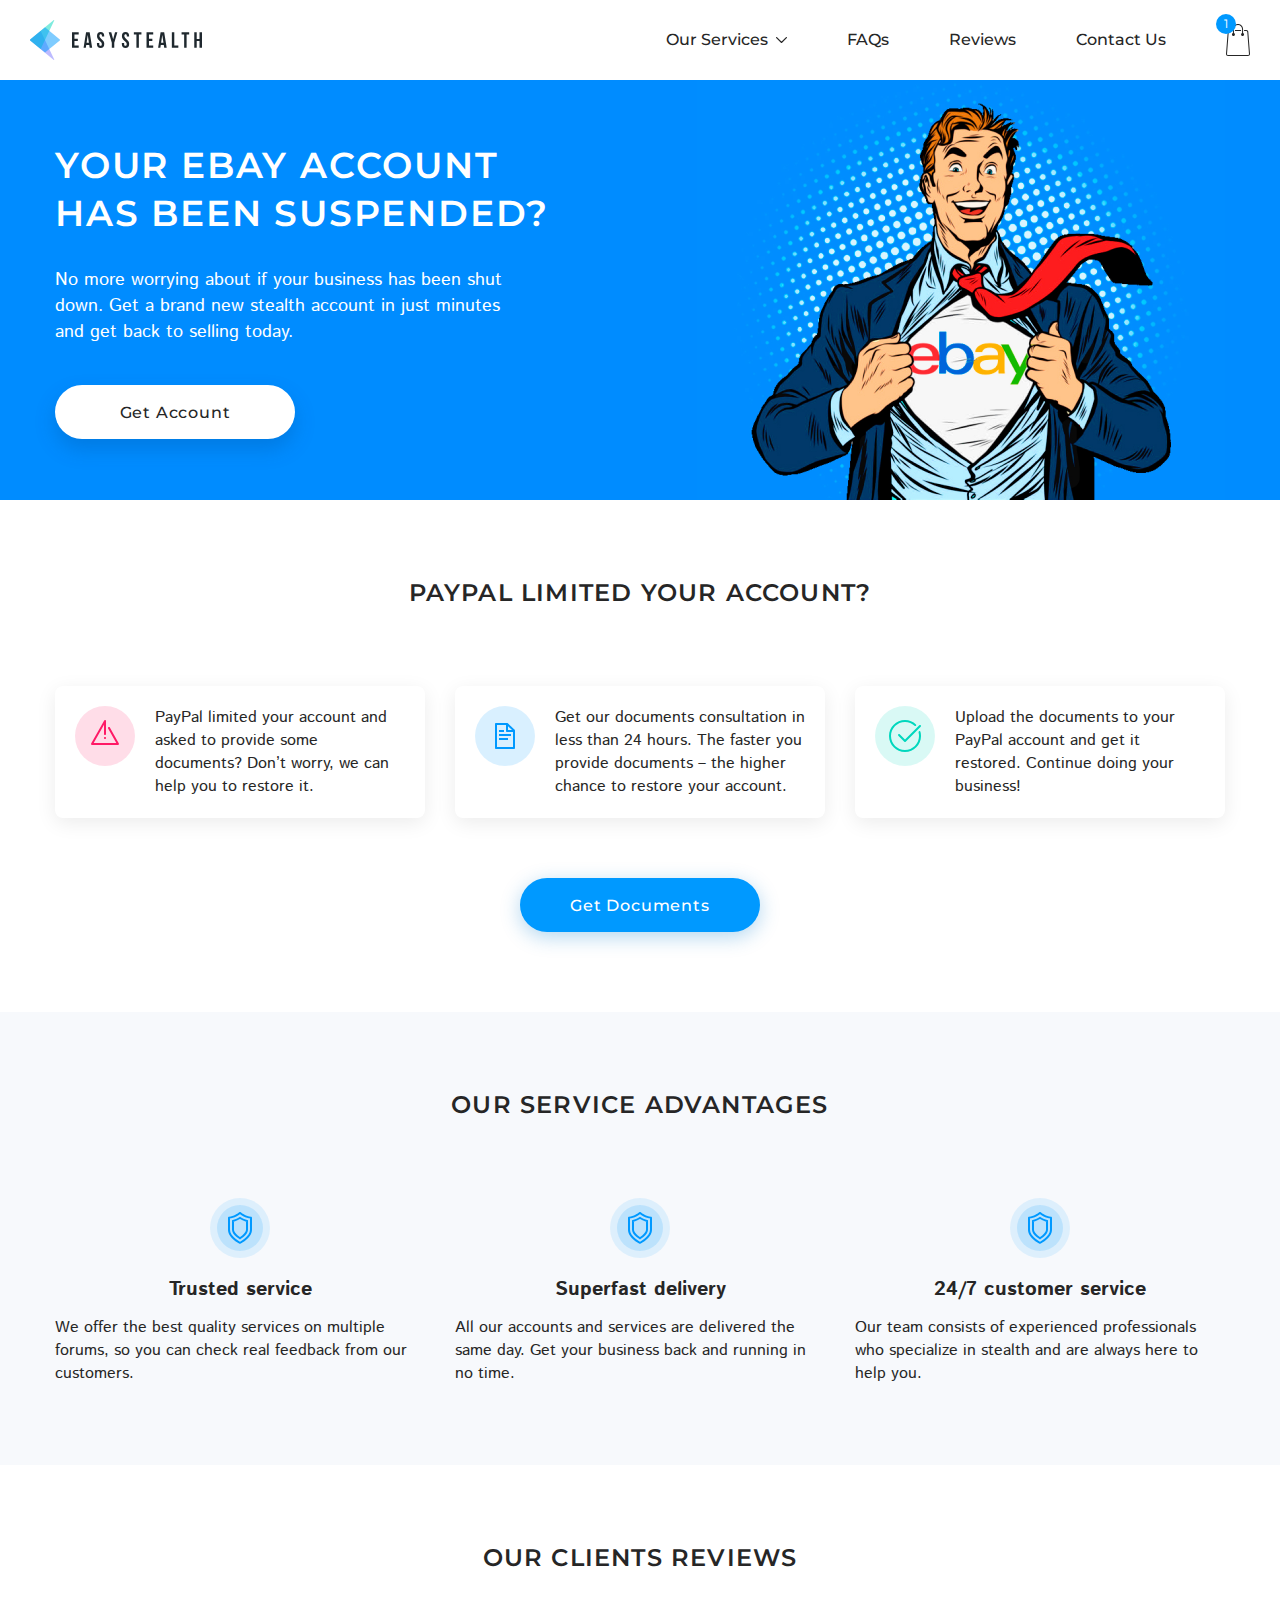
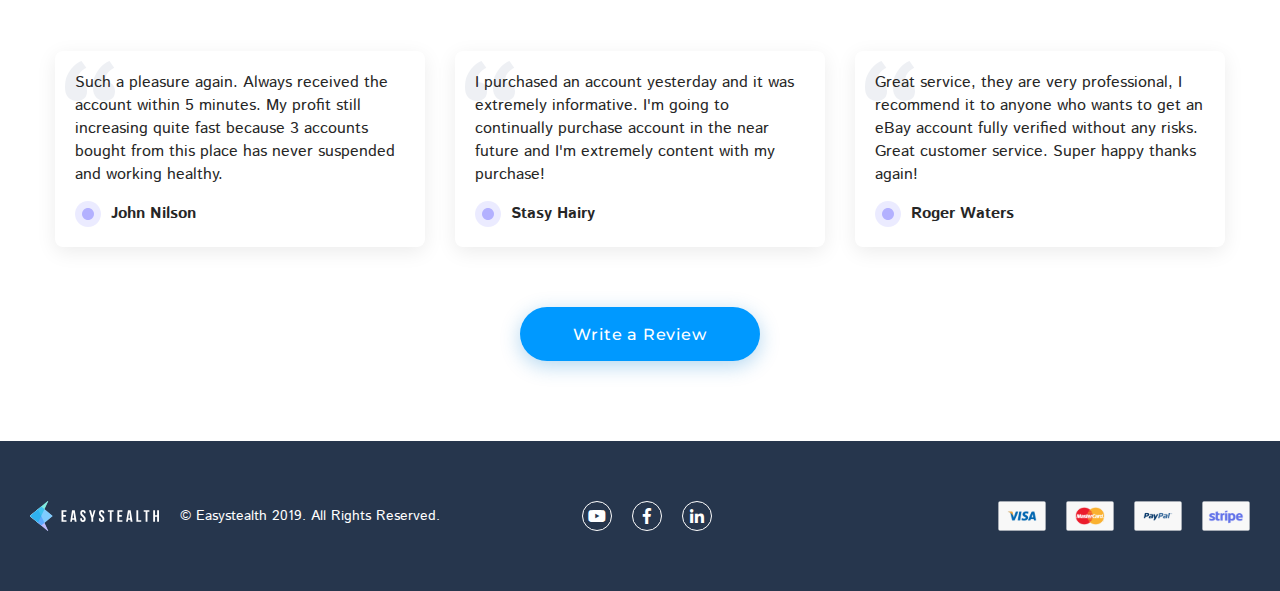
<file: index.html>
<!DOCTYPE html>
<html lang="ru">
<head>

	<meta charset="utf-8">
	<meta http-equiv="X-UA-Compatible" content="IE=edge">
	<meta name="viewport" content="width=device-width, initial-scale=1">
	<!-- The above 3 meta tags *must* come first in the head; any other head content must come *after* these tags -->
	<title>Title</title>
    <meta property="og:title" content="" /> 
    <meta property="og:description" content="" />
    <meta name="title" content="" /> 
    <meta name="description" content="" /> 
    <link href="https://fonts.googleapis.com/css?family=Istok+Web:400,400i,700,700i|Montserrat:100,100i,200,200i,300,300i,400,400i,500,500i,600,600i,700,700i,800,800i,900,900i&amp;subset=cyrillic,cyrillic-ext" rel="stylesheet">
	<link href="css/fontawesome-all.css" rel="stylesheet">
	<link href="bootstrap/css/bootstrap.min.css" rel="stylesheet">
	<link href="css/style.css" rel="stylesheet">
	<link href="css/responsive.css" rel="stylesheet">
	<link href=”images/favicon.ico” rel=”shortcut icon” type=”image/x-icon”>
	<link rel="shortcut icon" href="#">
	<link rel="shortcut icon" href="images/favicon.png" type="image/png" />	

	<!-- HTML5 shim and Respond.js for IE8 support of HTML5 elements and media queries -->
	<!-- WARNING: Respond.js doesn't work if you view the page via file:// -->
	<!--[if lt IE 9]>
	<script src="https://oss.maxcdn.com/html5shiv/3.7.3/html5shiv.min.js"></script>
	<script src="https://oss.maxcdn.com/respond/1.4.2/respond.min.js"></script>
	<![endif]-->
</head>
<body>


<div class="b-container">


		<!-- begin b-header -->
		<header class="b-header">
			<a href="" class="b-logo">
				<img src="images/logo.svg" alt="">
			</a>
			<div class="b-header-right">
				<div class="b-nav">
					<ul>
						<li class="b-drop">
							<a href="">Our Services</a>
							<div class="b-dropdown">
								<ul>
									<li><a href="">Ebay Accounts</a></li>
									<li><a href="">Paypal Accounts</a></li>
									<li><a href="">Get Documents</a></li>
									<li><a href="">Other</a></li>
								</ul>
							</div>
						</li>
						<li><a href="">FAQs</a></li>
						<li><a href="">Reviews</a></li>
						<li><a href="">Contact Us</a></li>
					</ul>
				</div>
				<div class="b-cart">
					<a href="" class="b-cart-ico">
						<span class="b-cart-ico__n">1</span>
					</a>
				</div>
				<div class="b-mobile">
				    <div class="menu-icon">
				        <div class="menu-icon__wrapper">
				            <span class="b-menu__icon">
				                <i class="b-menu__line b-menu__line_1"></i>
				                <i class="b-menu__line b-menu__line_2"></i>
				                <i class="b-menu__line b-menu__line_3"></i>
				            </span>
				        </div>
				    </div> 
				</div>						
			</div>
		</header>
		<!-- end b-header --> 

		<!-- begin b-main -->
		<section class="b-main">
			<div class="container">
				<div class="row">
					<div class="col-xl">
						<div class="b-main-left">
							<h1 class="b-main-title">Your eBay account 
							has been suspended?</h1>
							<p>No more worrying about if your business has been shut down. 
							Get a brand new stealth account in just minutes 
							and get back to selling today.</p>
							<button class="btn-acc btn-white">Get Account</button>
						</div>
						<div class="b-main-right">
							<img src="images/main-img.svg" alt="">
						</div>
					</div>
				</div>
			</div>
		</section>
		<!-- end b-main --> 

		
		<!-- begin b-info -->
		<section class="b-info">
			<div class="container">
				<div class="row">
					<div class="col-xl">
						<div class="b-title">
							<h2 class="b-title-item">PayPal limited your account?</h2>
						</div>
					</div>
				</div>
				<div class="b-info-content">
					<div class="row">
						<div class="col-xl-4 col-lg-4 col-md-12 col-sm-12">
							<div class="b-info-item">
								<div class="b-info-item__img">
									<img src="images/b-info-item__img.svg" alt="">
								</div>
								<div class="b-info-item__text">
									<p>PayPal limited your account and asked to provide some documents? 
									Don’t worry, we can help you to restore it.</p>
								</div>
							</div>
						</div>
						<div class="col-xl-4 col-lg-4 col-md-12 col-sm-12">
							<div class="b-info-item">
								<div class="b-info-item__img">
									<img src="images/b-info-item__img2.svg" alt="">
								</div>
								<div class="b-info-item__text">
									<p>Get our documents consultation in less than 24 hours. The faster you provide documents – the higher chance to restore your account.</p>
								</div>
							</div>
						</div>
						<div class="col-xl-4 col-lg-4 col-md-12 col-sm-12">
							<div class="b-info-item">
								<div class="b-info-item__img">
									<img src="images/b-info-item__img3.svg" alt="">
								</div>
								<div class="b-info-item__text">
									<p>Upload the documents to your PayPal account and get it restored.
									Continue doing your business!</p>
								</div>
							</div>
						</div>												
					</div>
				</div>
				<div class="row">
					<div class="col-xl">
						<div class="b-info-bottom">
							<button class="btn-blue">Get Documents</button>
						</div>
					</div>
				</div>
			</div>
		</section>
		<!-- end b-info --> 
		
		<!-- begin b-services -->
		<section class="b-services">
			<div class="container">
				<div class="row">
					<div class="col-xl">
						<div class="b-title">
							<h2 class="b-title-item">Our service advantages</h2>
						</div>						
					</div>
				</div>
				<div class="b-services-content">
					<div class="row">
						<div class="col-xl-4 col-lg-4 col-md-4 col-sm-6">
							<div class="b-services-item">
								<div class="b-services-item__img">
									<img src="images/b-services-item__img.svg" alt="">
								</div>
								<div class="b-services-item__text">
									<b>Trusted service</b>
									<p>We offer the best quality services on multiple forums, so you can check real feedback from our customers.</p>
								</div>
							</div>
						</div>
						<div class="col-xl-4 col-lg-4 col-md-4 col-sm-6">
							<div class="b-services-item">
								<div class="b-services-item__img">
									<img src="images/b-services-item__img.svg" alt="">
								</div>
								<div class="b-services-item__text">
									<b>Superfast delivery</b>
									<p>All our accounts and services are delivered the same day. Get your business back and running in no time.</p>
								</div>
							</div>
						</div>
						<div class="col-xl-4 col-lg-4 col-md-4 col-sm-6">
							<div class="b-services-item">
								<div class="b-services-item__img">
									<img src="images/b-services-item__img.svg" alt="">
								</div>
								<div class="b-services-item__text">
									<b>24/7 customer service</b>
									<p>Our team consists of experienced professionals who specialize in stealth and are always here to help you.</p>
								</div>
							</div>
						</div>												
					</div>
				</div>
			</div>
		</section>
		<!-- end b-services --> 


		<!-- begin b-reviews -->
		<section class="b-reviews">
			<div class="container">
				<div class="row">
					<div class="col-xl">
						<div class="b-title">
							<h2 class="b-title-item">Our clients reviews</h2>
						</div>
					</div>
				</div>
				<div class="b-reviews-content">
					<div class="row">
						<div class="col-xl-4 col-lg-4 col-md-12 col-sm-12">
							<div class="b-reviews-item">
								<p>Such a pleasure again. Always received the account within 5 minutes. My profit still increasing quite fast because 3 accounts bought from this place has never suspended and working healthy.</p>
								<div class="b-reviews-user">
									<div class="b-reviews-user__ico"></div>
									<span>John Nilson</span>
								</div>
							</div>
						</div>
						<div class="col-xl-4 col-lg-4 col-md-12 col-sm-12">
							<div class="b-reviews-item">
								<p>I purchased an account yesterday and it was extremely informative. I'm going to continually purchase account in the near future and I'm extremely content with my purchase!</p>
								<div class="b-reviews-user">
									<div class="b-reviews-user__ico"></div>
									<span>Stasy Hairy</span>
								</div>
							</div>
						</div>
						<div class="col-xl-4 col-lg-4 col-md-12 col-sm-12">
							<div class="b-reviews-item">
								<p>Great service, they are very professional, I recommend it to anyone who wants to get an eBay account fully verified without any risks. Great customer service. Super happy  thanks again!</p>
								<div class="b-reviews-user">
									<div class="b-reviews-user__ico"></div>
									<span>Roger Waters</span>
								</div>
							</div>
						</div>												
					</div>
				</div>
				<div class="row">
					<div class="col-xl">
						<div class="b-info-bottom">
							<button class="btn-blue">Write a Review</button>
						</div>
					</div>
				</div>				
			</div>
		</section>
		<!-- end b-reviews --> 

		<!-- begin b-footer -->
		<footer class="b-footer">
				<div class="b-footer-left">
					<div class="b-footer-logo">
						<img src="images/footer-logo.svg" alt="">
					</div>
					<span>© Easystealth 2019. All Rights Reserved.</span>
				</div>
				<div class="b-footer-social">
					<ul>
						<li><a href=""><i class="fab fa-youtube"></i></a></li>
						<li><a href=""><i class="fab fa-facebook-f"></i></a></li>
						<li><a href=""><i class="fab fa-linkedin-in"></i></a></li>
					</ul>
				</div>
				<div class="b-footer-list">
					<ul>
						<li><a href=""><img src="images/1.svg" alt=""></a></li>
						<li><a href=""><img src="images/2.svg" alt=""></a></li>
						<li><a href=""><img src="images/3.svg" alt=""></a></li>
						<li><a href=""><img src="images/4.svg" alt=""></a></li>
					</ul>
				</div>
		</footer>
		<!-- end b-footer -->
</div>


	<script src="https://ajax.googleapis.com/ajax/libs/jquery/2.2.4/jquery.min.js"></script>
	<script src="bootstrap/js/bootstrap.min.js"></script>
	<script src="js/script.js"></script>
</body>
</html>
</file>
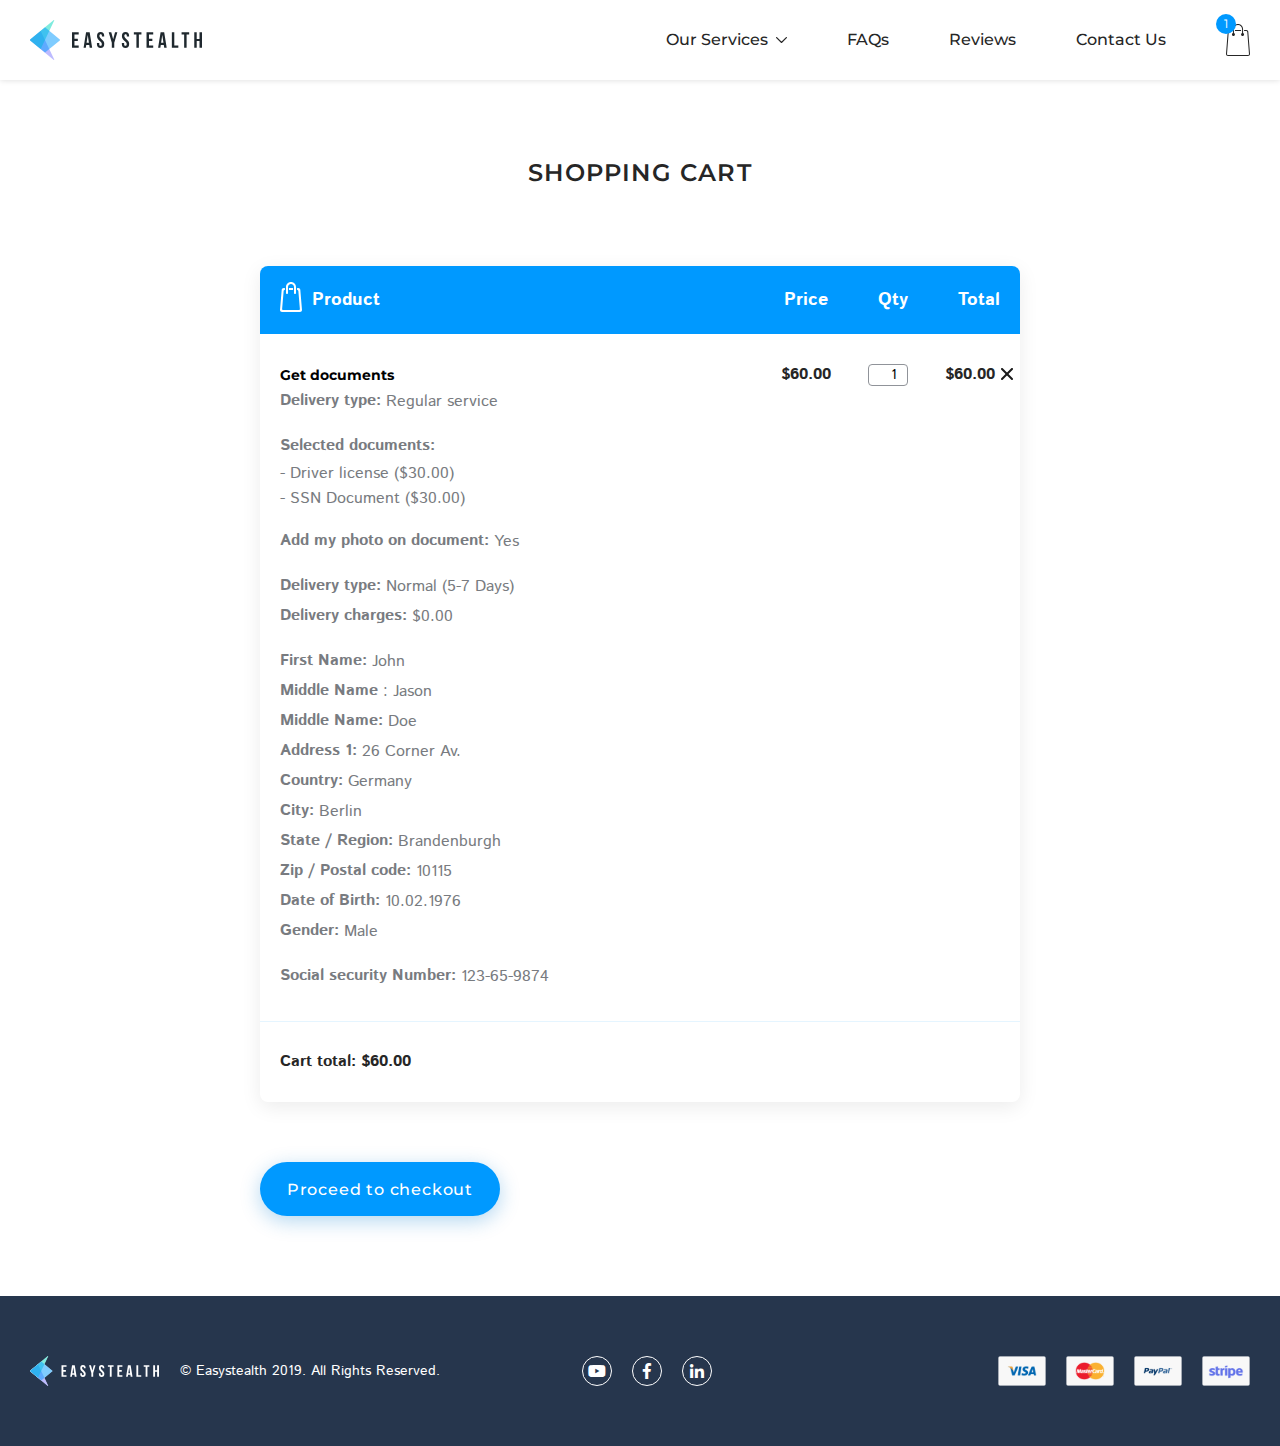
<file: cart.html>
<!DOCTYPE html>
<html lang="ru">
<head>

	<meta charset="utf-8">
	<meta http-equiv="X-UA-Compatible" content="IE=edge">
	<meta name="viewport" content="width=device-width, initial-scale=1">
	<!-- The above 3 meta tags *must* come first in the head; any other head content must come *after* these tags -->
	<title>Title</title>
    <meta property="og:title" content="" /> 
    <meta property="og:description" content="" />
    <meta name="title" content="" /> 
    <meta name="description" content="" /> 
    <link href="https://fonts.googleapis.com/css?family=Istok+Web:400,400i,700,700i|Montserrat:100,100i,200,200i,300,300i,400,400i,500,500i,600,600i,700,700i,800,800i,900,900i&amp;subset=cyrillic,cyrillic-ext" rel="stylesheet">
	<link href="css/fontawesome-all.css" rel="stylesheet">
	<link href="bootstrap/css/bootstrap.min.css" rel="stylesheet">
	<link href="css/style.css" rel="stylesheet">
	<link href="css/responsive.css" rel="stylesheet">
	<link href=”images/favicon.ico” rel=”shortcut icon” type=”image/x-icon”>
	<link rel="shortcut icon" href="#">
	<link rel="shortcut icon" href="images/favicon.png" type="image/png" />	

	<!-- HTML5 shim and Respond.js for IE8 support of HTML5 elements and media queries -->
	<!-- WARNING: Respond.js doesn't work if you view the page via file:// -->
	<!--[if lt IE 9]>
	<script src="https://oss.maxcdn.com/html5shiv/3.7.3/html5shiv.min.js"></script>
	<script src="https://oss.maxcdn.com/respond/1.4.2/respond.min.js"></script>
	<![endif]-->
</head>
<body>




<div class="b-container">

		<!-- begin b-header -->
		<header class="b-header">
			<a href="" class="b-logo">
				<img src="images/logo.svg" alt="">
			</a>
			<div class="b-header-right">
				<div class="b-nav">
					<ul>
						<li class="b-drop">
							<a href="">Our Services</a>
							<div class="b-dropdown">
								<ul>
									<li><a href="">Ebay Accounts</a></li>
									<li><a href="">Paypal Accounts</a></li>
									<li><a href="">Get Documents</a></li>
									<li><a href="">Other</a></li>
								</ul>
							</div>
						</li>
						<li><a href="">FAQs</a></li>
						<li><a href="">Reviews</a></li>
						<li><a href="">Contact Us</a></li>
					</ul>
				</div>
				<div class="b-cart">
					<a href="" class="b-cart-ico">
						<span class="b-cart-ico__n">1</span>
					</a>
				</div>
				<div class="b-mobile">
				    <div class="menu-icon">
				        <div class="menu-icon__wrapper">
				            <span class="b-menu__icon">
				                <i class="b-menu__line b-menu__line_1"></i>
				                <i class="b-menu__line b-menu__line_2"></i>
				                <i class="b-menu__line b-menu__line_3"></i>
				            </span>
				        </div>
				    </div> 
				</div>						
			</div>
		</header>
		<!-- end b-header --> 
		
		<!-- begin b-content -->
		<section class="b-content">
			<div class="container">
				<div class="row">
					<div class="col-xl">
						<div class="b-title">
							<h2 class="b-title-item">Shopping cart</h2>
						</div>
						<div class="b-wrapper">
							<div class="cart">
								<div class="cart-top">
									<div class="cart-top__left">
										<div class="cart-top__ico"></div>
										<span>Product</span>
									</div>
									<div class="card-top__right">
										<ul>
											<li>Price</li>
											<li>Qty</li>
											<li>Total</li>
										</ul>
									</div>
								</div>
								<div class="cart-content">
									<div class="cart-item">
										<div class="cart-item__left">
											<b>Get documents</b>
											<button class="btn-del"></button>
										</div>
										<div class="cart-item__right">
											<div class="cart-item__row">
												<b>Price</b>
												<span>$60.00</span>
											</div>
											<div class="cart-item__row">
												<b>Qty</b>
												<input class="b-card-input" type="text" placeholder="" value="1">
											</div>
											<div class="cart-item__row">
												<b>Total</b>
												<span>$60.00</span>
											</div>																				
										</div>
									</div>
									<div class="cart-desc">
										<div class="cart-desc__item">
											<ul>
												<li><b>Delivery type:</b> Regular service</li>
											</ul>
										</div>									
										<div class="cart-desc__item">
											<b>Selected documents:</b>
											<ul>
												<li>- Driver license ($30.00)</li>
												<li>- SSN Document ($30.00)</li>
											</ul>
										</div>
										<div class="cart-desc__item">
											<ul>
												<li><b>Add my photo on document:</b> Yes</li>
											</ul>
										</div>
										<div class="cart-desc__item">
											<ul>
												<li><b>Delivery type:</b> Normal (5-7 Days)</li>
												<li><b>Delivery charges:</b> $0.00</li>
											</ul>
										</div>
										<div class="cart-desc__item">
											<ul>
												<li><b>First Name:</b> John</li>
												<li><b>Middle Name</b>: Jason</li>
												<li><b>Middle Name:</b> Doe</li>
												<li><b>Address 1:</b> 26 Corner Av.</li>
												<li><b>Country:</b> Germany</li>
												<li><b>City:</b> Berlin</li>
												<li><b>State / Region:</b> Brandenburgh</li>
												<li><b>Zip / Postal code:</b> 10115</li>
												<li><b>Date of Birth:</b> 10.02.1976</li>
												<li><b>Gender:</b> Male</li>
											</ul>
										</div>									
										<div class="cart-desc__item">
											<ul>
												<li><b>Social security Number:</b> 123-65-9874</li>
											</ul>
										</div>																		
									</div>
								</div>
								<div class="cart-price">
									<span>Cart total: $60.00</span>
								</div>													
							</div>
							<div class="b-documents-btns b-documents-btns__two">
								<button class="btn-proceed btn-blue">Proceed to checkout</button>
							</div>
						</div>
					</div>
				</div>
			</div>
		</section>
		<!-- end b-content --> 
		

		<!-- begin b-footer -->
		<footer class="b-footer">
				<div class="b-footer-left">
					<div class="b-footer-logo">
						<img src="images/footer-logo.svg" alt="">
					</div>
					<span>© Easystealth 2019. All Rights Reserved.</span>
				</div>
				<div class="b-footer-social">
					<ul>
						<li><a href=""><i class="fab fa-youtube"></i></a></li>
						<li><a href=""><i class="fab fa-facebook-f"></i></a></li>
						<li><a href=""><i class="fab fa-linkedin-in"></i></a></li>
					</ul>
				</div>
				<div class="b-footer-list">
					<ul>
						<li><a href=""><img src="images/1.svg" alt=""></a></li>
						<li><a href=""><img src="images/2.svg" alt=""></a></li>
						<li><a href=""><img src="images/3.svg" alt=""></a></li>
						<li><a href=""><img src="images/4.svg" alt=""></a></li>
					</ul>
				</div>
		</footer>
		<!-- end b-footer -->
</div>


	<script src="https://ajax.googleapis.com/ajax/libs/jquery/2.2.4/jquery.min.js"></script>
	<script src="bootstrap/js/bootstrap.min.js"></script>
	<script src="js/script.js"></script>
</body>
</html>
</file>
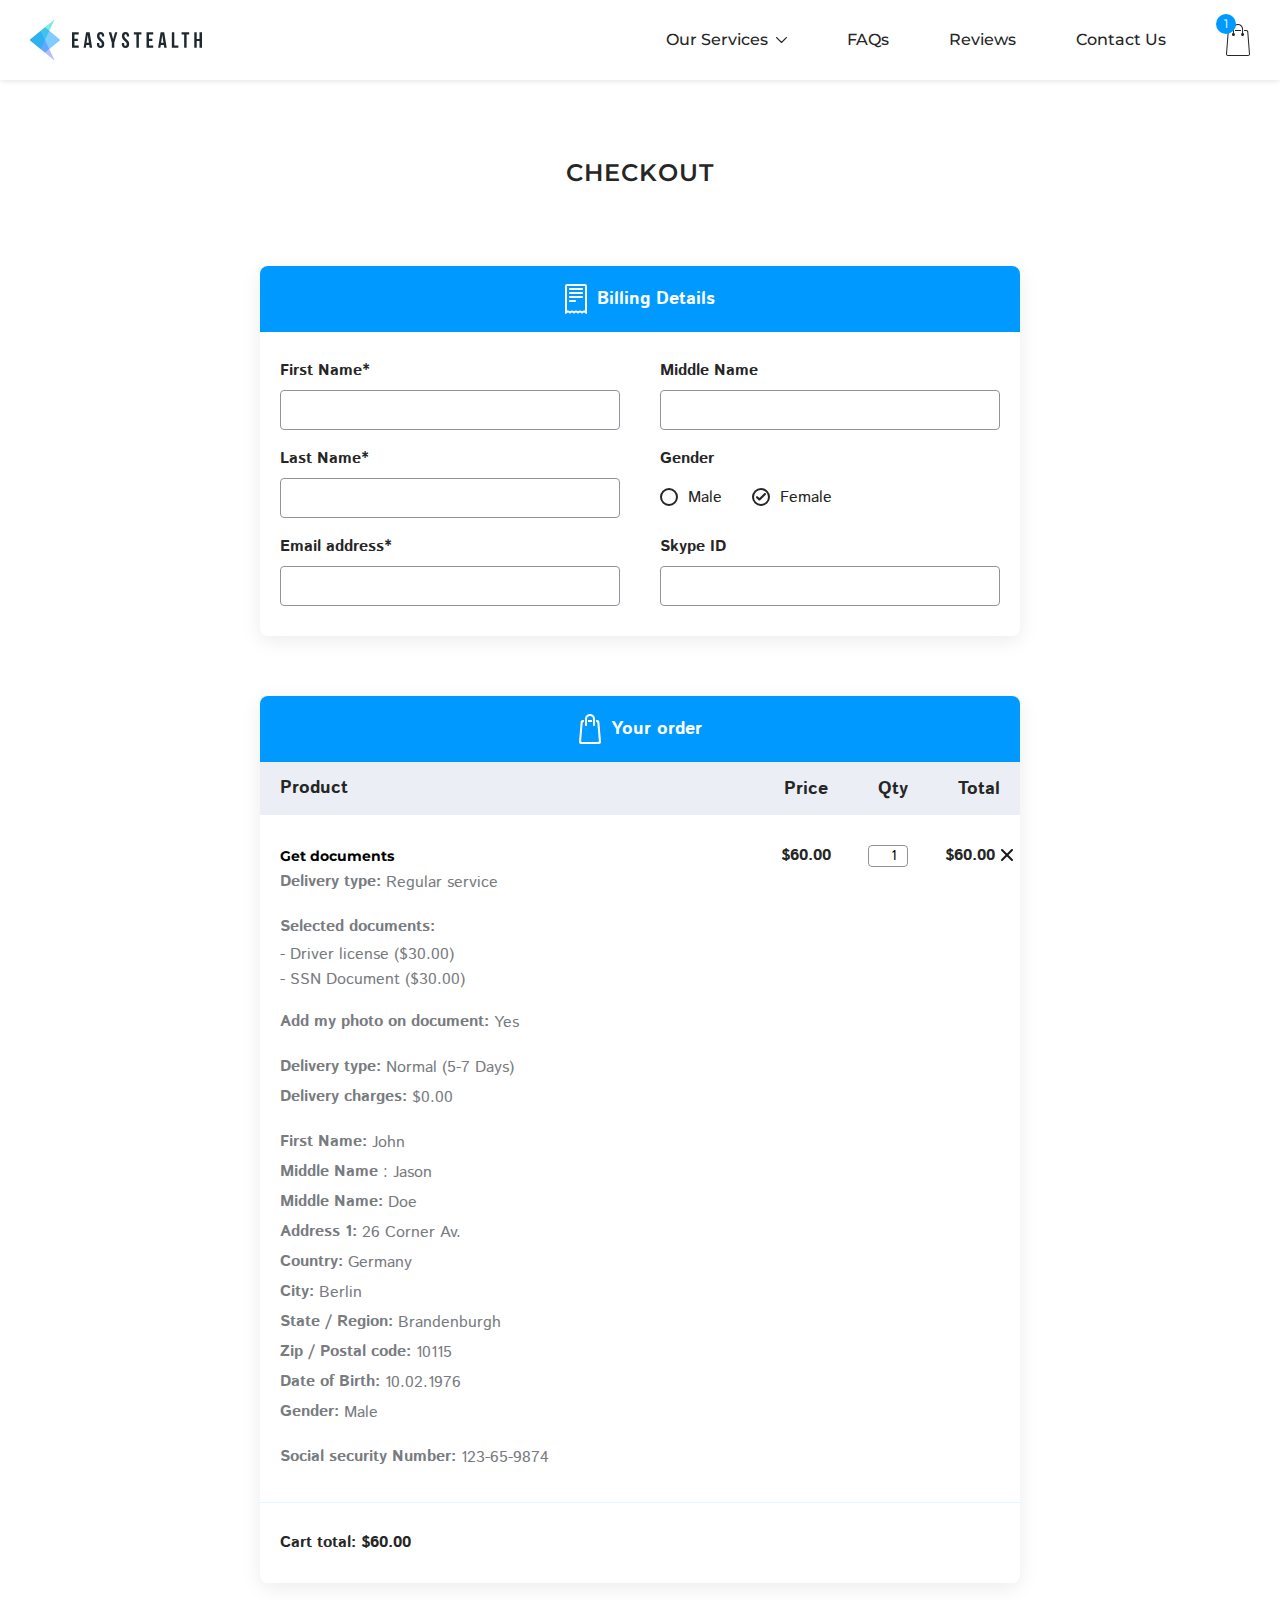
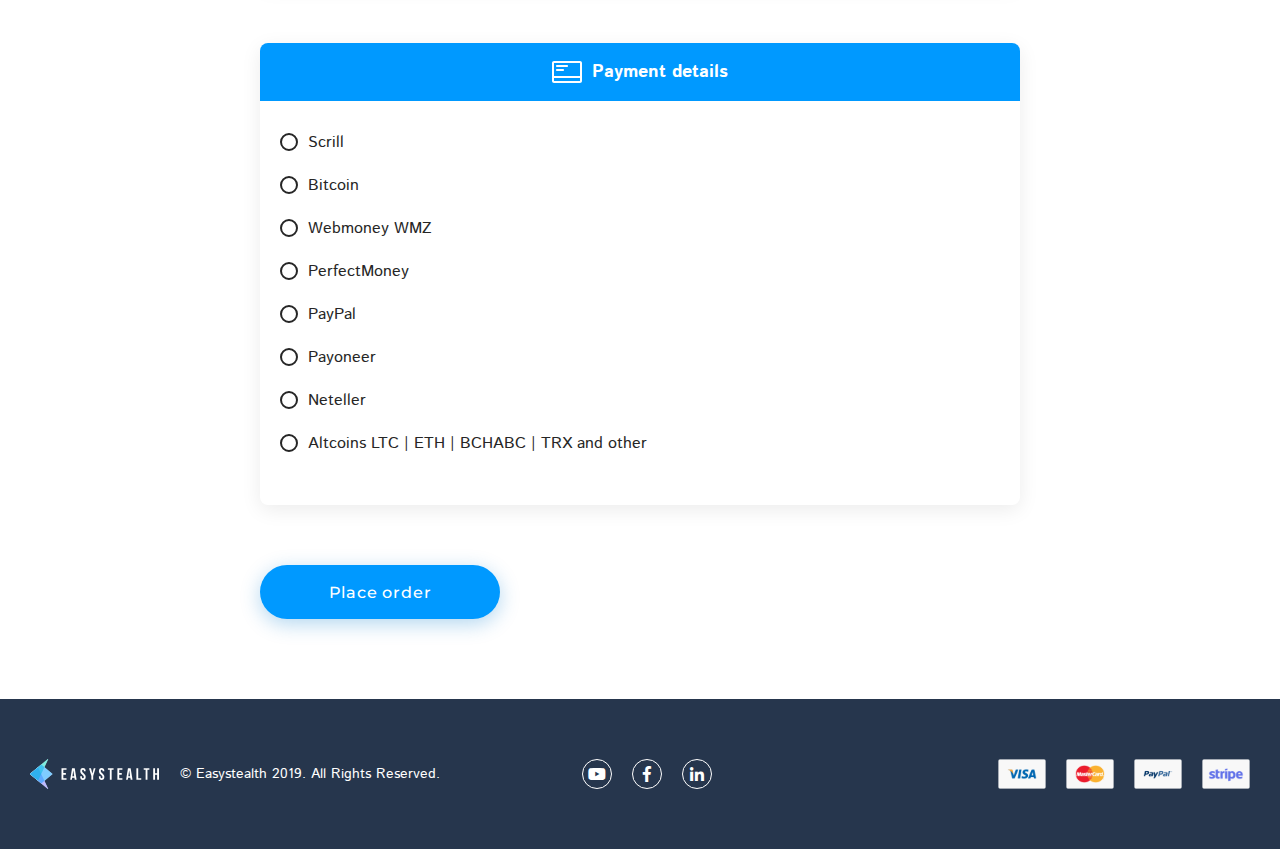
<file: checkout.html>
<!DOCTYPE html>
<html lang="ru">
<head>

	<meta charset="utf-8">
	<meta http-equiv="X-UA-Compatible" content="IE=edge">
	<meta name="viewport" content="width=device-width, initial-scale=1">
	<!-- The above 3 meta tags *must* come first in the head; any other head content must come *after* these tags -->
	<title>Title</title>
    <meta property="og:title" content="" /> 
    <meta property="og:description" content="" />
    <meta name="title" content="" /> 
    <meta name="description" content="" /> 
    <link href="https://fonts.googleapis.com/css?family=Istok+Web:400,400i,700,700i|Montserrat:100,100i,200,200i,300,300i,400,400i,500,500i,600,600i,700,700i,800,800i,900,900i&amp;subset=cyrillic,cyrillic-ext" rel="stylesheet">
	<link href="css/fontawesome-all.css" rel="stylesheet">
	<link href="bootstrap/css/bootstrap.min.css" rel="stylesheet">
	<link href="css/style.css" rel="stylesheet">
	<link href="css/responsive.css" rel="stylesheet">
	<link href=”images/favicon.ico” rel=”shortcut icon” type=”image/x-icon”>
	<link rel="shortcut icon" href="#">
	<link rel="shortcut icon" href="images/favicon.png" type="image/png" />	

	<!-- HTML5 shim and Respond.js for IE8 support of HTML5 elements and media queries -->
	<!-- WARNING: Respond.js doesn't work if you view the page via file:// -->
	<!--[if lt IE 9]>
	<script src="https://oss.maxcdn.com/html5shiv/3.7.3/html5shiv.min.js"></script>
	<script src="https://oss.maxcdn.com/respond/1.4.2/respond.min.js"></script>
	<![endif]-->
</head>
<body>

<div class="b-container">

		<!-- begin b-header -->
		<header class="b-header">
			<a href="" class="b-logo">
				<img src="images/logo.svg" alt="">
			</a>
			<div class="b-header-right">
				<div class="b-nav">
					<ul>
						<li class="b-drop">
							<a href="">Our Services</a>
							<div class="b-dropdown">
								<ul>
									<li><a href="">Ebay Accounts</a></li>
									<li><a href="">Paypal Accounts</a></li>
									<li><a href="">Get Documents</a></li>
									<li><a href="">Other</a></li>
								</ul>
							</div>
						</li>
						<li><a href="">FAQs</a></li>
						<li><a href="">Reviews</a></li>
						<li><a href="">Contact Us</a></li>
					</ul>
				</div>
				<div class="b-cart">
					<a href="" class="b-cart-ico">
						<span class="b-cart-ico__n">1</span>
					</a>
				</div>
				<div class="b-mobile">
				    <div class="menu-icon">
				        <div class="menu-icon__wrapper">
				            <span class="b-menu__icon">
				                <i class="b-menu__line b-menu__line_1"></i>
				                <i class="b-menu__line b-menu__line_2"></i>
				                <i class="b-menu__line b-menu__line_3"></i>
				            </span>
				        </div>
				    </div> 
				</div>						
			</div>
		</header>
		<!-- end b-header --> 
		
		<!-- begin b-content -->
		<section class="b-content">
			<div class="container">
				<div class="row">
					<div class="col-xl">
						<div class="b-title">
							<h2 class="b-title-item">Checkout</h2>
						</div>
						<div class="b-checkout">
							<div class="b-documents-wrap">
								<div class="b-documents-block">
									<div class="b-documents-title">
										<div class="b-documents-title__ico">
											<img src="images/billing-icon.svg" alt="">
										</div>
										<span>Billing Details</span>
									</div>
									<div class="b-documents-content">
										<div class="b-row">
											<div class="b-col">
												<div class="b-form-item">
													<span>First Name*</span>
													<input class="b-form-input" type="text" placeholder="">
												</div>										
											</div>
											<div class="b-col">
												<div class="b-form-item">
													<span>Middle Name</span>
													<input class="b-form-input" type="text" placeholder="">
												</div>	
											</div>
										</div>
										<div class="b-row">
											<div class="b-col">
												<div class="b-form-item">
													<span>Last Name*</span>
													<input class="b-form-input" type="text" placeholder="">
												</div>										
											</div>
											<div class="b-col">
												<div class="b-form-item">
													<span>Gender</span>
													<div class="b-form-item__check">
														<div class="b-checkbox b-checkbox-two">
														  <input type="radio" id="h1" name="b1" />
														  <label for="h1"><span></span><i>Male</i></label>  
														</div>
														<div class="b-checkbox b-checkbox-two">
														  <input type="radio" checked id="h2" name="b1" />
														  <label for="h2"><span></span><i>Female</i></label>  
														</div>													
													</div>
												</div>
											</div>									
										</div>
										<div class="b-row">
											<div class="b-col">
												<div class="b-form-item b-form-item__2">
													<span>Email address*</span>
													<input class="b-form-input" type="text" placeholder="">
												</div>
											</div>
											<div class="b-col">
												<div class="b-form-item">
													<span>Skype ID</span>
													<input class="b-form-input" type="text" placeholder="">
												</div>												
											</div>
										</div>
																						
									</div>
								</div>
							</div>

							<div class="b-wrapper">
								<div class="cart">
									<div class="b-documents-title">
										<div class="b-documents-title__ico">
											<img src="images/ico-union.svg" alt="">
										</div>
										<span>Your order</span>
									</div>									
									<div class="cart-top">
										<div class="cart-top__left">
											<span>Product</span>
										</div>
										<div class="card-top__right">
											<ul>
												<li>Price</li>
												<li>Qty</li>
												<li>Total</li>
											</ul>
										</div>
									</div>
									<div class="cart-content">
										<div class="cart-item">
											<div class="cart-item__left">
												<b>Get documents</b>
												<button class="btn-del"></button>
											</div>
											<div class="cart-item__right">
												<div class="cart-item__row">
													<b>Price</b>
													<span>$60.00</span>
												</div>
												<div class="cart-item__row">
													<b>Qty</b>
													<input class="b-card-input" type="text" placeholder="" value="1">
												</div>
												<div class="cart-item__row">
													<b>Total</b>
													<span>$60.00</span>
												</div>																				
											</div>
										</div>
										<div class="cart-desc">
											<div class="cart-desc__item">
												<ul>
													<li><b>Delivery type:</b> Regular service</li>
												</ul>
											</div>									
											<div class="cart-desc__item">
												<b>Selected documents:</b>
												<ul>
													<li>- Driver license ($30.00)</li>
													<li>- SSN Document ($30.00)</li>
												</ul>
											</div>
											<div class="cart-desc__item">
												<ul>
													<li><b>Add my photo on document:</b> Yes</li>
												</ul>
											</div>
											<div class="cart-desc__item">
												<ul>
													<li><b>Delivery type:</b> Normal (5-7 Days)</li>
													<li><b>Delivery charges:</b> $0.00</li>
												</ul>
											</div>
											<div class="cart-desc__item">
												<ul>
													<li><b>First Name:</b> John</li>
													<li><b>Middle Name</b>: Jason</li>
													<li><b>Middle Name:</b> Doe</li>
													<li><b>Address 1:</b> 26 Corner Av.</li>
													<li><b>Country:</b> Germany</li>
													<li><b>City:</b> Berlin</li>
													<li><b>State / Region:</b> Brandenburgh</li>
													<li><b>Zip / Postal code:</b> 10115</li>
													<li><b>Date of Birth:</b> 10.02.1976</li>
													<li><b>Gender:</b> Male</li>
												</ul>
											</div>									
											<div class="cart-desc__item">
												<ul>
													<li><b>Social security Number:</b> 123-65-9874</li>
												</ul>
											</div>																		
										</div>
									</div>
									<div class="cart-price">
										<span>Cart total: $60.00</span>
									</div>													
								</div>															
							</div>

							<div class="b-documents-wrap b-documents-wrap__two">
								<div class="b-documents-block">
									<div class="b-documents-title">
										<div class="b-documents-title__ico">
											<img src="images/card-icon.svg" alt="">
										</div>
										<span>Payment details</span>
									</div>
									<div class="b-documents-content">
										<div class="b-row">
											<div class="b-col det">
												<div class="b-form-item">
													<div class="b-checkbox b-checkbox-two">
													  <input type="radio" id="j1" name="b1" />
													  <label for="j1"><span></span><i>Scrill</i></label>  
													</div>
													<div class="b-form-drop">
														<div class="b-form-item">
															<span>Your Scrill Email ID*</span>
															<input class="b-form-input" type="text" placeholder="johndoe@gmail.com">
															<p>Click place order, and we will send you Scrill payment details via email.
															Your order will process once we receive your payment.</p>
														</div>
													</div>												
												</div>
												<div class="b-form-item">
													<div class="b-checkbox b-checkbox-two">
													  <input type="radio" id="j2" name="b1" />
													  <label for="j2"><span></span><i>Bitcoin</i></label>  
													</div>
													<div class="b-form-drop">
														<div class="b-form-item">
															<span>Your Scrill Email ID*</span>
															<input class="b-form-input" type="text" placeholder="johndoe@gmail.com">
															<p>Click place order, and we will send you Scrill payment details via email.
															Your order will process once we receive your payment.</p>
														</div>
													</div>												
												</div>
												<div class="b-form-item">
													<div class="b-checkbox b-checkbox-two">
													  <input type="radio" id="j3" name="b1" />
													  <label for="j3"><span></span><i>Webmoney WMZ</i></label>  
													</div>
													<div class="b-form-drop">
														<div class="b-form-item">
															<span>Your Scrill Email ID*</span>
															<input class="b-form-input" type="text" placeholder="johndoe@gmail.com">
															<p>Click place order, and we will send you Scrill payment details via email.
															Your order will process once we receive your payment.</p>
														</div>
													</div>												
												</div>
												<div class="b-form-item">
													<div class="b-checkbox b-checkbox-two">
													  <input type="radio" id="j4" name="b1" />
													  <label for="j4"><span></span><i>PerfectMoney</i></label>  
													</div>
													<div class="b-form-drop">
														<div class="b-form-item">
															<span>Your Scrill Email ID*</span>
															<input class="b-form-input" type="text" placeholder="johndoe@gmail.com">
															<p>Click place order, and we will send you Scrill payment details via email.
															Your order will process once we receive your payment.</p>
														</div>
													</div>												
												</div>
												<div class="b-form-item">
													<div class="b-checkbox b-checkbox-two">
													  <input type="radio" id="j5" name="b1" />
													  <label for="j5"><span></span><i>PayPal</i></label>  
													</div>
													<div class="b-form-drop">
														<div class="b-form-item">
															<span>Your Scrill Email ID*</span>
															<input class="b-form-input" type="text" placeholder="johndoe@gmail.com">
															<p>Click place order, and we will send you Scrill payment details via email.
															Your order will process once we receive your payment.</p>
														</div>
													</div>												
												</div>
												<div class="b-form-item">
													<div class="b-checkbox b-checkbox-two">
													  <input type="radio" id="j6" name="b1" />
													  <label for="j6"><span></span><i>Payoneer</i></label>  
													</div>
													<div class="b-form-drop">
														<div class="b-form-item">
															<span>Your Scrill Email ID*</span>
															<input class="b-form-input" type="text" placeholder="johndoe@gmail.com">
															<p>Click place order, and we will send you Scrill payment details via email.
															Your order will process once we receive your payment.</p>
														</div>
													</div>												
												</div>
												<div class="b-form-item">
													<div class="b-checkbox b-checkbox-two">
													  <input type="radio" id="j7" name="b1" />
													  <label for="j7"><span></span><i>Neteller</i></label>  
													</div>
													<div class="b-form-drop">
														<div class="b-form-item">
															<span>Your Scrill Email ID*</span>
															<input class="b-form-input" type="text" placeholder="johndoe@gmail.com">
															<p>Click place order, and we will send you Scrill payment details via email.
															Your order will process once we receive your payment.</p>
														</div>
													</div>												
												</div>
												<div class="b-form-item">
													<div class="b-checkbox b-checkbox-two">
													  <input type="radio" id="j8" name="b1" />
													  <label for="j8"><span></span><i>Altcoins LTC | ETH | BCHABC | TRX and other</i></label>  
													</div>
													<div class="b-form-drop">
														<div class="b-form-item">
															<span>Your Scrill Email ID*</span>
															<input class="b-form-input" type="text" placeholder="johndoe@gmail.com">
															<p>Click place order, and we will send you Scrill payment details via email.
															Your order will process once we receive your payment.</p>
														</div>
													</div>												
												</div>
											</div>									
										</div>
									</div>
								</div>
								<div class="b-documents-btns b-documents-btns__two">
									<button class="btn-place btn-blue">Place order</button>
								</div>									
							</div>							
						</div>
					</div>
				</div>
			</div>
		</section>
		<!-- end b-content --> 
		

		<!-- begin b-footer -->
		<footer class="b-footer">
				<div class="b-footer-left">
					<div class="b-footer-logo">
						<img src="images/footer-logo.svg" alt="">
					</div>
					<span>© Easystealth 2019. All Rights Reserved.</span>
				</div>
				<div class="b-footer-social">
					<ul>
						<li><a href=""><i class="fab fa-youtube"></i></a></li>
						<li><a href=""><i class="fab fa-facebook-f"></i></a></li>
						<li><a href=""><i class="fab fa-linkedin-in"></i></a></li>
					</ul>
				</div>
				<div class="b-footer-list">
					<ul>
						<li><a href=""><img src="images/1.svg" alt=""></a></li>
						<li><a href=""><img src="images/2.svg" alt=""></a></li>
						<li><a href=""><img src="images/3.svg" alt=""></a></li>
						<li><a href=""><img src="images/4.svg" alt=""></a></li>
					</ul>
				</div>
		</footer>
		<!-- end b-footer -->
</div>


	<script src="https://ajax.googleapis.com/ajax/libs/jquery/2.2.4/jquery.min.js"></script>
	<script src="bootstrap/js/bootstrap.min.js"></script>
	<script src="js/script.js"></script>
</body>
</html>
</file>
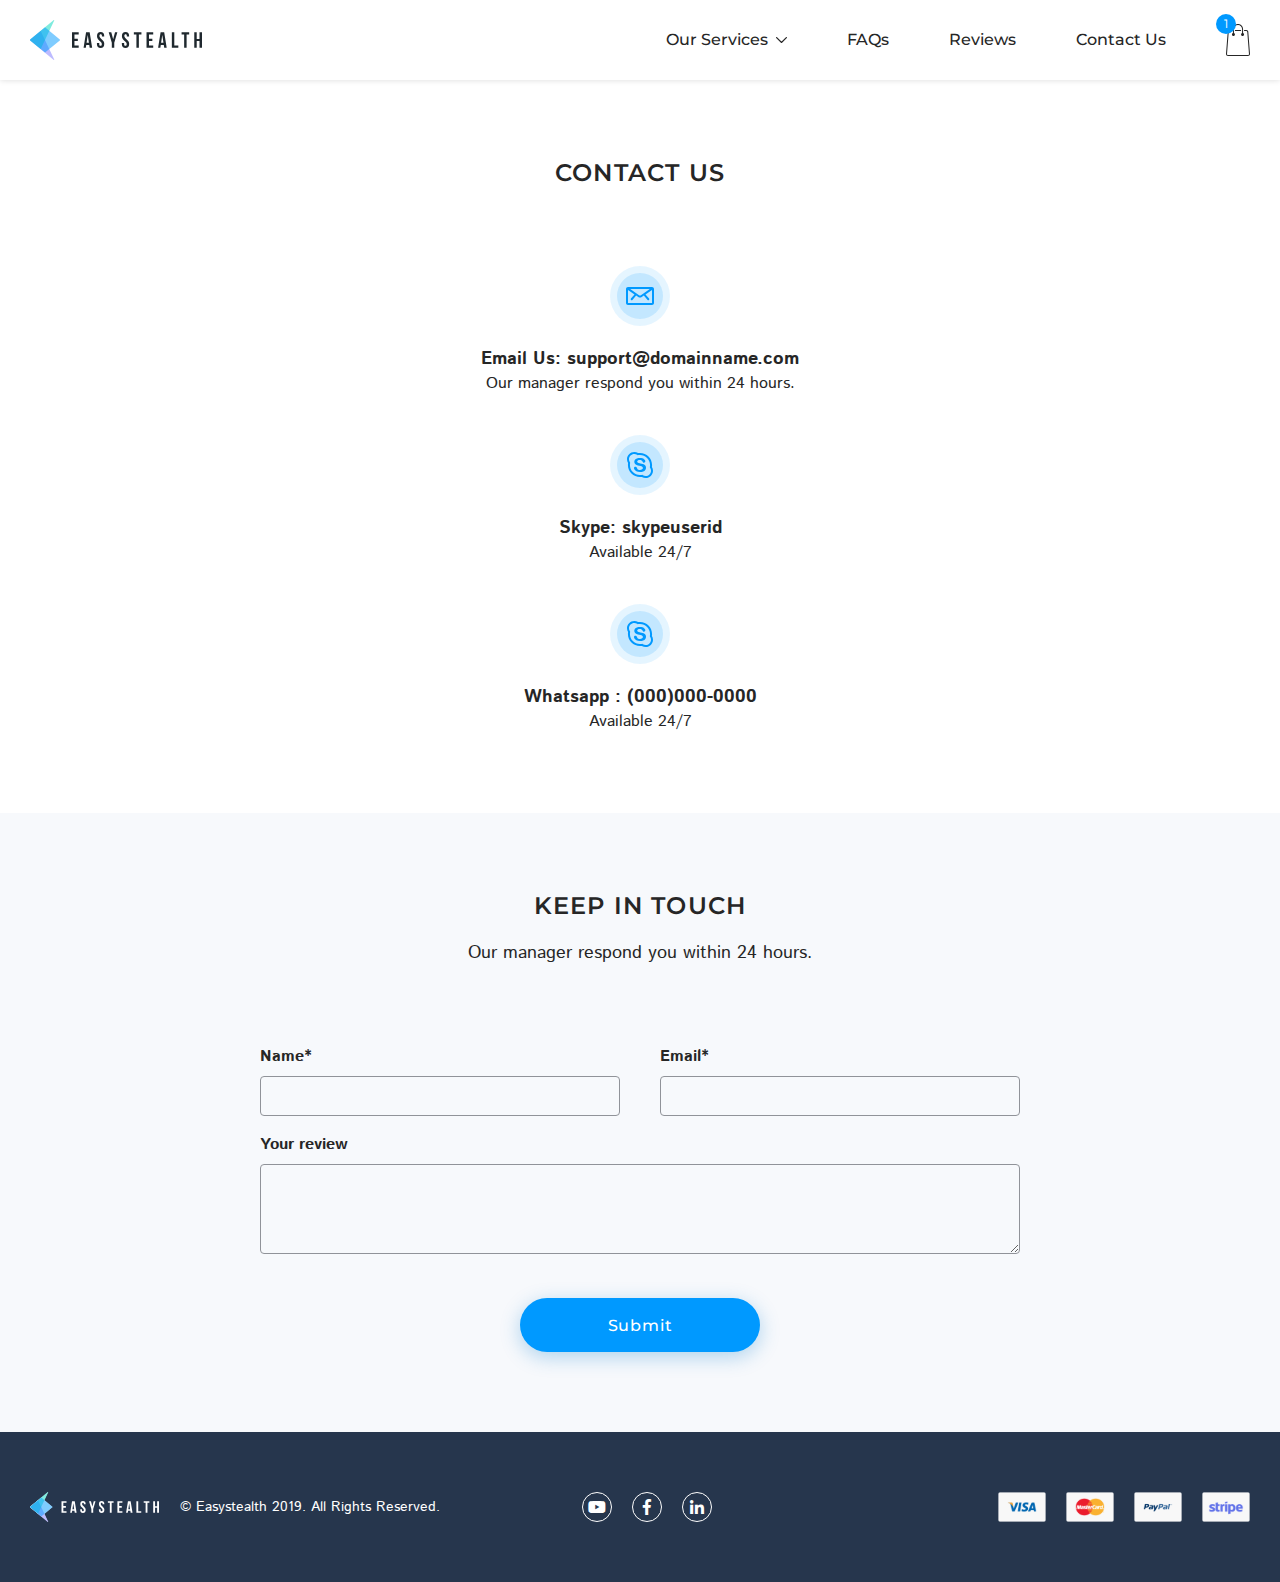
<file: contacts.html>
<!DOCTYPE html>
<html lang="ru">
<head>

	<meta charset="utf-8">
	<meta http-equiv="X-UA-Compatible" content="IE=edge">
	<meta name="viewport" content="width=device-width, initial-scale=1">
	<!-- The above 3 meta tags *must* come first in the head; any other head content must come *after* these tags -->
	<title>Title</title>
    <meta property="og:title" content="" /> 
    <meta property="og:description" content="" />
    <meta name="title" content="" /> 
    <meta name="description" content="" /> 
    <link href="https://fonts.googleapis.com/css?family=Istok+Web:400,400i,700,700i|Montserrat:100,100i,200,200i,300,300i,400,400i,500,500i,600,600i,700,700i,800,800i,900,900i&amp;subset=cyrillic,cyrillic-ext" rel="stylesheet">
	<link href="css/fontawesome-all.css" rel="stylesheet">
	<link href="bootstrap/css/bootstrap.min.css" rel="stylesheet">
	<link href="css/style.css" rel="stylesheet">
	<link href="css/responsive.css" rel="stylesheet">
	<link href=”images/favicon.ico” rel=”shortcut icon” type=”image/x-icon”>
	<link rel="shortcut icon" href="#">
	<link rel="shortcut icon" href="images/favicon.png" type="image/png" />	

	<!-- HTML5 shim and Respond.js for IE8 support of HTML5 elements and media queries -->
	<!-- WARNING: Respond.js doesn't work if you view the page via file:// -->
	<!--[if lt IE 9]>
	<script src="https://oss.maxcdn.com/html5shiv/3.7.3/html5shiv.min.js"></script>
	<script src="https://oss.maxcdn.com/respond/1.4.2/respond.min.js"></script>
	<![endif]-->
</head>
<body>



<div class="b-container">

		<!-- begin b-header -->
		<header class="b-header">
			<a href="" class="b-logo">
				<img src="images/logo.svg" alt="">
			</a>
			<div class="b-header-right">
				<div class="b-nav">
					<ul>
						<li class="b-drop">
							<a href="">Our Services</a>
							<div class="b-dropdown">
								<ul>
									<li><a href="">Ebay Accounts</a></li>
									<li><a href="">Paypal Accounts</a></li>
									<li><a href="">Get Documents</a></li>
									<li><a href="">Other</a></li>
								</ul>
							</div>
						</li>
						<li><a href="">FAQs</a></li>
						<li><a href="">Reviews</a></li>
						<li><a href="">Contact Us</a></li>
					</ul>
				</div>
				<div class="b-cart">
					<a href="" class="b-cart-ico">
						<span class="b-cart-ico__n">1</span>
					</a>
				</div>
				<div class="b-mobile">
				    <div class="menu-icon">
				        <div class="menu-icon__wrapper">
				            <span class="b-menu__icon">
				                <i class="b-menu__line b-menu__line_1"></i>
				                <i class="b-menu__line b-menu__line_2"></i>
				                <i class="b-menu__line b-menu__line_3"></i>
				            </span>
				        </div>
				    </div> 
				</div>						
			</div>
		</header>
		<!-- end b-header --> 
		
		<!-- begin b-content -->
		<section class="b-content">
			<div class="container">
				<div class="row">
					<div class="col-xl">
						<div class="b-title">
							<h2 class="b-title-item">Contact Us</h2>
						</div>
						<div class="b-contacts-content">
							<div class="b-contacts-item">
								<div class="b-contacts-item__img">
									<img src="images/b-contacts-item__img.svg" alt="">
								</div>
								<b>Email Us: support@domainname.com</b>
								<span>Our manager respond you within 24 hours.</span>
							</div>
							<div class="b-contacts-item">
								<div class="b-contacts-item__img">
									<img src="images/b-contacts-item__img2.svg" alt="">
								</div>
								<b>Skype: skypeuserid</b>
								<span>Available 24/7</span>
							</div>
							<div class="b-contacts-item">
								<div class="b-contacts-item__img">
									<img src="images/b-contacts-item__img2.svg" alt="">
								</div>
								<b>Whatsapp : (000)000-0000</b>
								<span>Available 24/7</span>
							</div>														
						</div>
					</div>
				</div>
			</div>
		</section>
		<!-- end b-content --> 
		
		<section class="b-contacts-form">
			<div class="container">
				<div class="row">
					<div class="col-xl">
						<div class="b-title">
							<h2 class="b-title-item">Keep in touch</h2>
							<span>Our manager respond you within 24 hours.</span>
						</div>
						<div class="b-form">
							<form action="">
								<div class="b-form-row">
									<div class="b-form-item">
										<span>Name*</span>
										<input class="b-form-input" type="text" placeholder="">
									</div>
									<div class="b-form-item">
										<span>Email*</span>
										<input class="b-form-input" type="text" placeholder="">
									</div>									
								</div>
								<div class="b-form-item">
									<span>Your review</span>
									<textarea class="b-textarea" placeholder=""></textarea>
								</div>
								<input class="b-form-btn btn-blue" type="submit" value="Submit">
							</form>
						</div>
					</div>
				</div>
			</div>
		</section>

		<!-- begin b-footer -->
		<footer class="b-footer">
				<div class="b-footer-left">
					<div class="b-footer-logo">
						<img src="images/footer-logo.svg" alt="">
					</div>
					<span>© Easystealth 2019. All Rights Reserved.</span>
				</div>
				<div class="b-footer-social">
					<ul>
						<li><a href=""><i class="fab fa-youtube"></i></a></li>
						<li><a href=""><i class="fab fa-facebook-f"></i></a></li>
						<li><a href=""><i class="fab fa-linkedin-in"></i></a></li>
					</ul>
				</div>
				<div class="b-footer-list">
					<ul>
						<li><a href=""><img src="images/1.svg" alt=""></a></li>
						<li><a href=""><img src="images/2.svg" alt=""></a></li>
						<li><a href=""><img src="images/3.svg" alt=""></a></li>
						<li><a href=""><img src="images/4.svg" alt=""></a></li>
					</ul>
				</div>
		</footer>
		<!-- end b-footer -->
</div>


	<script src="https://ajax.googleapis.com/ajax/libs/jquery/2.2.4/jquery.min.js"></script>
	<script src="bootstrap/js/bootstrap.min.js"></script>
	<script src="js/script.js"></script>
</body>
</html>
</file>
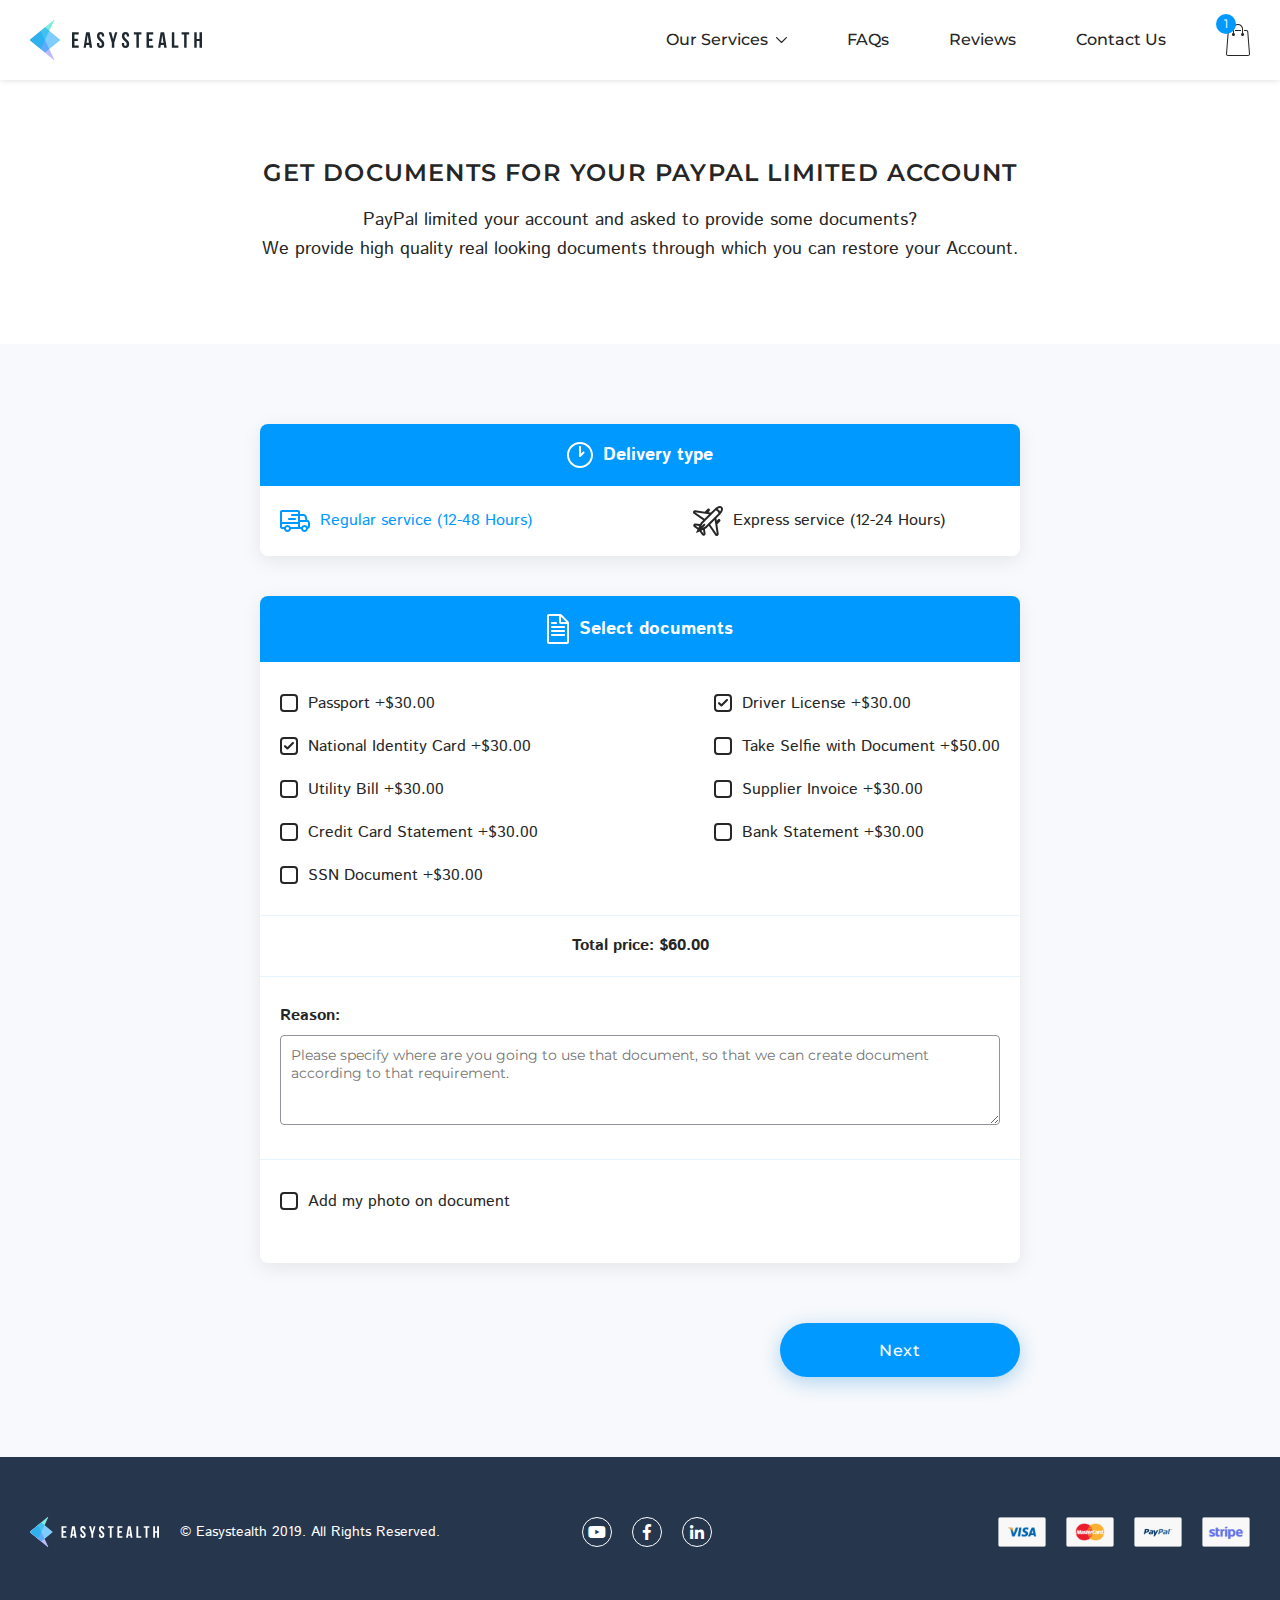
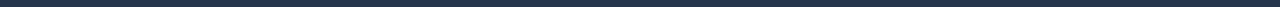
<file: documents.html>
<!DOCTYPE html>
<html lang="ru">
<head>

	<meta charset="utf-8">
	<meta http-equiv="X-UA-Compatible" content="IE=edge">
	<meta name="viewport" content="width=device-width, initial-scale=1">
	<!-- The above 3 meta tags *must* come first in the head; any other head content must come *after* these tags -->
	<title>Title</title>
    <meta property="og:title" content="" /> 
    <meta property="og:description" content="" />
    <meta name="title" content="" /> 
    <meta name="description" content="" /> 
    <link href="https://fonts.googleapis.com/css?family=Istok+Web:400,400i,700,700i|Montserrat:100,100i,200,200i,300,300i,400,400i,500,500i,600,600i,700,700i,800,800i,900,900i&amp;subset=cyrillic,cyrillic-ext" rel="stylesheet">
	<link href="css/fontawesome-all.css" rel="stylesheet">
	<link href="bootstrap/css/bootstrap.min.css" rel="stylesheet">
	<link href="css/style.css" rel="stylesheet">
	<link href="css/responsive.css" rel="stylesheet">
	<link href=”images/favicon.ico” rel=”shortcut icon” type=”image/x-icon”>
	<link rel="shortcut icon" href="#">
	<link rel="shortcut icon" href="images/favicon.png" type="image/png" />	

	<!-- HTML5 shim and Respond.js for IE8 support of HTML5 elements and media queries -->
	<!-- WARNING: Respond.js doesn't work if you view the page via file:// -->
	<!--[if lt IE 9]>
	<script src="https://oss.maxcdn.com/html5shiv/3.7.3/html5shiv.min.js"></script>
	<script src="https://oss.maxcdn.com/respond/1.4.2/respond.min.js"></script>
	<![endif]-->
</head>
<body>



<div class="b-container">

		<!-- begin b-header -->
		<header class="b-header">
			<a href="" class="b-logo">
				<img src="images/logo.svg" alt="">
			</a>
			<div class="b-header-right">
				<div class="b-nav">
					<ul>
						<li class="b-drop">
							<a href="">Our Services</a>
							<div class="b-dropdown">
								<ul>
									<li><a href="">Ebay Accounts</a></li>
									<li><a href="">Paypal Accounts</a></li>
									<li><a href="">Get Documents</a></li>
									<li><a href="">Other</a></li>
								</ul>
							</div>
						</li>
						<li><a href="">FAQs</a></li>
						<li><a href="">Reviews</a></li>
						<li><a href="">Contact Us</a></li>
					</ul>
				</div>
				<div class="b-cart">
					<a href="" class="b-cart-ico">
						<span class="b-cart-ico__n">1</span>
					</a>
				</div>
				<div class="b-mobile">
				    <div class="menu-icon">
				        <div class="menu-icon__wrapper">
				            <span class="b-menu__icon">
				                <i class="b-menu__line b-menu__line_1"></i>
				                <i class="b-menu__line b-menu__line_2"></i>
				                <i class="b-menu__line b-menu__line_3"></i>
				            </span>
				        </div>
				    </div> 
				</div>						
			</div>
		</header>
		<!-- end b-header --> 
		
		<!-- begin b-content -->
		<section class="b-content">
			<div class="container">
				<div class="row">
					<div class="col-xl">
						<div class="b-title b-title-two">
							<h2 class="b-title-item">Get documents for your PayPal limited account</h2>
							<span>PayPal limited your account and asked to provide some documents? <br/>
							We provide high quality real looking documents through which you can restore your Account.</span>
						</div>
					</div>
				</div>
			</div>
		</section>
		<!-- end b-content --> 
		
		<section class="b-documents">
			<div class="container">
				<div class="row">
					<div class="col-xl">
						<div class="b-documents-wrap">
							<div class="b-documents-top">
								<div class="b-documents-title">
									<div class="b-documents-title__ico">
										<img src="images/clock.svg" alt="">
									</div>
									<span>Delivery type</span>
								</div>
								<div class="b-documents-top__wrap">
									<div class="b-documents-top__block b-documents-top__block__two">
										<div class="b-documents-top__block__ico">
											<img src="images/ico-truck.svg" alt="">
										</div>
										<span>Regular service (12-48 Hours)</span>
									</div>
									<div class="b-documents-top__block">
										<div class="b-documents-top__block__ico">
											<img src="images/ico-plane.svg" alt="">
										</div>
										<span>Express service (12-24 Hours)</span>
									</div>								
								</div>
							</div>
							
							<div class="b-documents-block">
								<div class="b-documents-title">
									<div class="b-documents-title__ico">
										<img src="images/docs-ico.svg" alt="">
									</div>
									<span>Select documents</span>
								</div>
								<div class="b-documents-content">
									<div class="b-checkbox-wrap">
										<div class="b-documents-col">
											<div class="b-checkbox">
											  <input type="checkbox" id="n1" name="n4" />
											  <label for="n1"><span></span><i>Passport +$30.00</i></label>  
											</div>
											<div class="b-checkbox">
											  <input type="checkbox" checked id="n2" name="n4" />
											  <label for="n2"><span></span><i>National Identity Card +$30.00</i></label>  
											</div>
											<div class="b-checkbox">
											  <input type="checkbox" id="n3" name="n4" />
											  <label for="n3"><span></span><i>Utility Bill +$30.00</i></label>  
											</div>
											<div class="b-checkbox">
											  <input type="checkbox" id="n4" name="n4" />
											  <label for="n4"><span></span><i>Credit Card Statement +$30.00</i></label>  
											</div>
											<div class="b-checkbox">
											  <input type="checkbox" id="n5" name="n4" />
											  <label for="n5"><span></span><i>SSN Document +$30.00</i></label>  
											</div>																
										</div>
										<div class="b-documents-col">
											<div class="b-checkbox">
											  <input type="checkbox" checked id="n6" name="n4" />
											  <label for="n6"><span></span><i>Driver License +$30.00</i></label>  
											</div>
											<div class="b-checkbox">
											  <input type="checkbox" id="n7" name="n4" />
											  <label for="n7"><span></span><i>Take Selfie with Document +$50.00</i></label>  
											</div>
											<div class="b-checkbox">
											  <input type="checkbox" id="n8" name="n4" />
											  <label for="n8"><span></span><i>Supplier Invoice +$30.00</i></label>  
											</div>
											<div class="b-checkbox">
											  <input type="checkbox" id="n9" name="n4" />
											  <label for="n9"><span></span><i>Bank Statement +$30.00</i></label>  
											</div>																
										</div>
									</div>
									<div class="b-documents-content__title">
										<span>Total price: $60.00</span>
									</div>
									<div class="b-documents-content__reason">
										<div class="b-form-item">
											<span>Reason: </span>
											<textarea class="b-textarea" placeholder="Please specify where are you going to use that document, so that we can create document according to that requirement."></textarea>
										</div>
									</div>
									<div class="b-documents-photo">
										<div class="b-checkbox">
										  <input class="q1" type="checkbox" id="p1" name="p1" />
										  <label for="p1"><span></span><i>Add my photo on document</i></label>  
										</div>
										<div class="b-documents-photo__wrap">
											<p>You can provide your own photo to place it on Photo ID (Passport, Driver License or Identity Card). You can also provide Custom photo for Selfie.</p>
											<div class="b-input-photo">
												<span>Upload photo</span>
												<input type="file">
											</div>
										</div>
									</div>
								</div>
							</div>

							<div class="b-documents-btns">
								<button class="btn-next btn-blue">Next</button>
							</div>

						</div>
					</div>
				</div>
			</div>
		</section>

		<!-- begin b-footer -->
		<footer class="b-footer">
				<div class="b-footer-left">
					<div class="b-footer-logo">
						<img src="images/footer-logo.svg" alt="">
					</div>
					<span>© Easystealth 2019. All Rights Reserved.</span>
				</div>
				<div class="b-footer-social">
					<ul>
						<li><a href=""><i class="fab fa-youtube"></i></a></li>
						<li><a href=""><i class="fab fa-facebook-f"></i></a></li>
						<li><a href=""><i class="fab fa-linkedin-in"></i></a></li>
					</ul>
				</div>
				<div class="b-footer-list">
					<ul>
						<li><a href=""><img src="images/1.svg" alt=""></a></li>
						<li><a href=""><img src="images/2.svg" alt=""></a></li>
						<li><a href=""><img src="images/3.svg" alt=""></a></li>
						<li><a href=""><img src="images/4.svg" alt=""></a></li>
					</ul>
				</div>
		</footer>
		<!-- end b-footer -->
</div>


	<script src="https://ajax.googleapis.com/ajax/libs/jquery/2.2.4/jquery.min.js"></script>
	<script src="bootstrap/js/bootstrap.min.js"></script>
	<script src="js/script.js"></script>
</body>
</html>
</file>
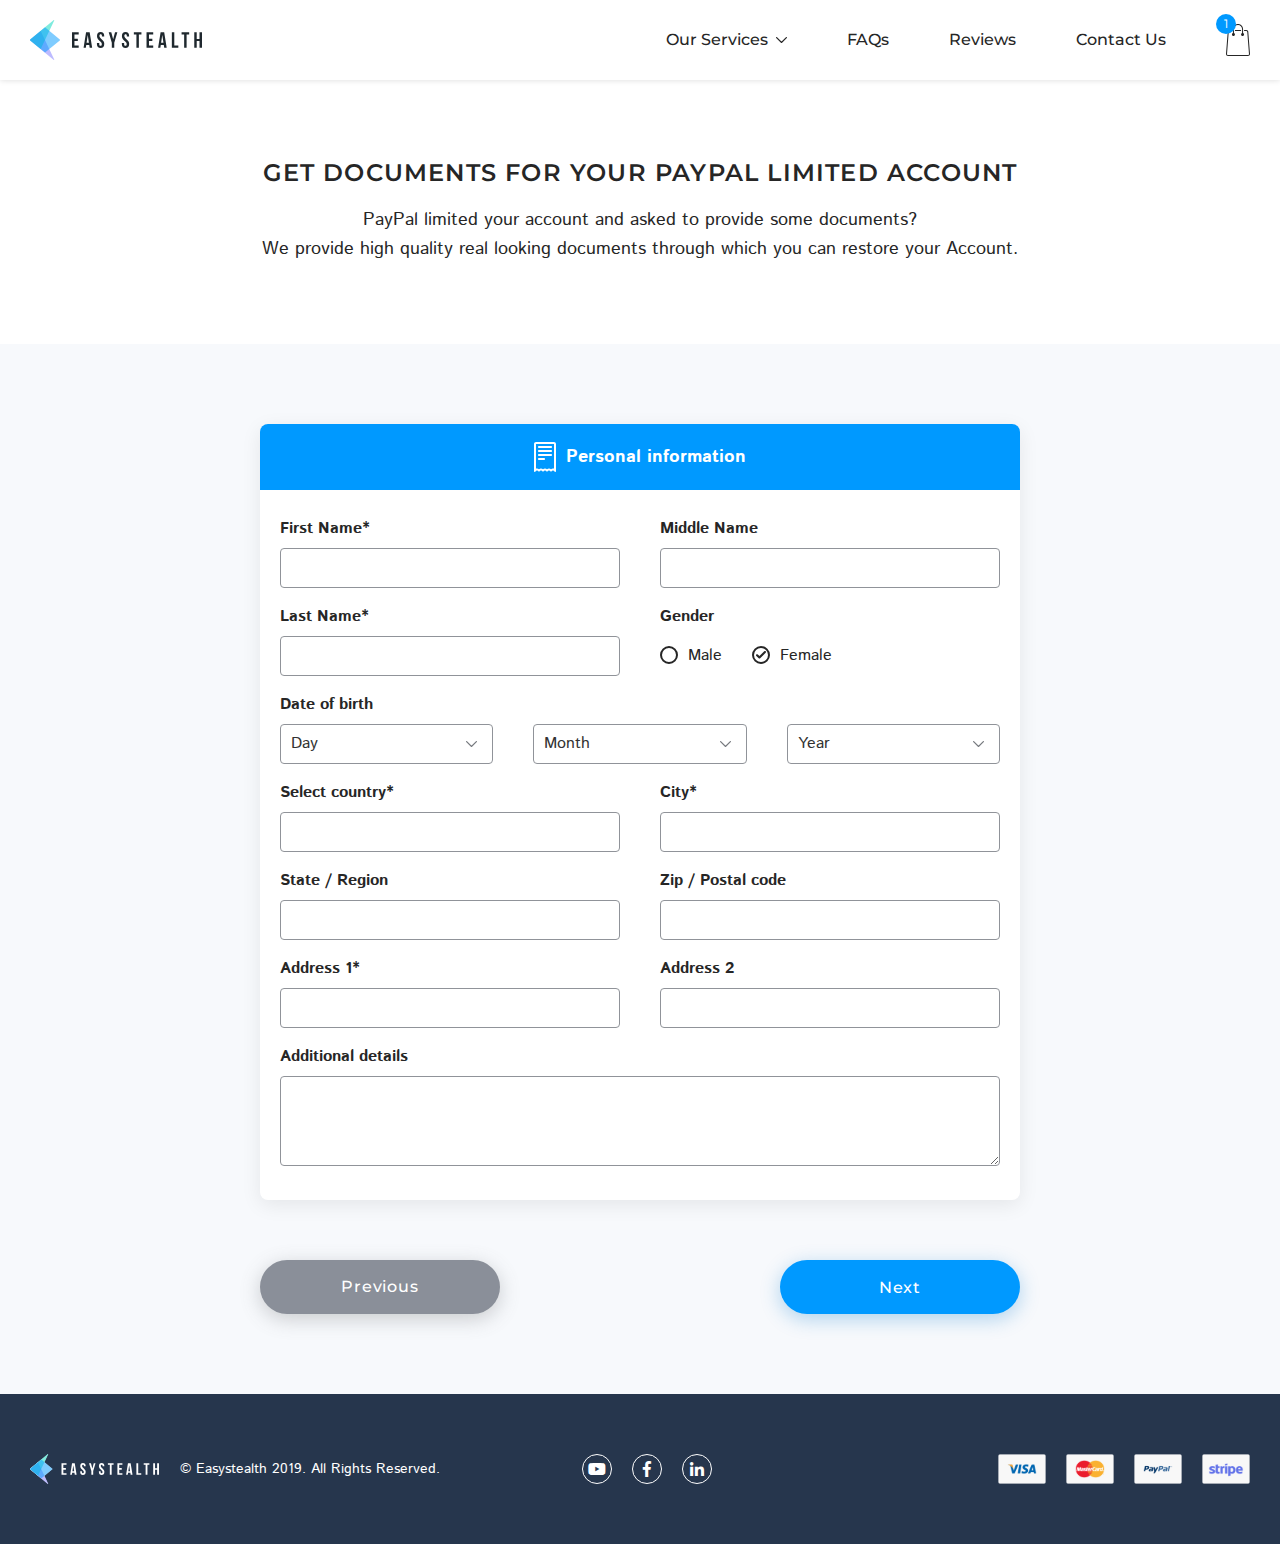
<file: documents_2.html>
<!DOCTYPE html>
<html lang="ru">
<head>

	<meta charset="utf-8">
	<meta http-equiv="X-UA-Compatible" content="IE=edge">
	<meta name="viewport" content="width=device-width, initial-scale=1">
	<!-- The above 3 meta tags *must* come first in the head; any other head content must come *after* these tags -->
	<title>Title</title>
    <meta property="og:title" content="" /> 
    <meta property="og:description" content="" />
    <meta name="title" content="" /> 
    <meta name="description" content="" /> 
    <link href="https://fonts.googleapis.com/css?family=Istok+Web:400,400i,700,700i|Montserrat:100,100i,200,200i,300,300i,400,400i,500,500i,600,600i,700,700i,800,800i,900,900i&amp;subset=cyrillic,cyrillic-ext" rel="stylesheet">
	<link href="css/fontawesome-all.css" rel="stylesheet">
	<link href="bootstrap/css/bootstrap.min.css" rel="stylesheet">
	<link href="css/style.css" rel="stylesheet">
	<link href="css/responsive.css" rel="stylesheet">
	<link href=”images/favicon.ico” rel=”shortcut icon” type=”image/x-icon”>
	<link rel="shortcut icon" href="#">
	<link rel="shortcut icon" href="images/favicon.png" type="image/png" />	

	<!-- HTML5 shim and Respond.js for IE8 support of HTML5 elements and media queries -->
	<!-- WARNING: Respond.js doesn't work if you view the page via file:// -->
	<!--[if lt IE 9]>
	<script src="https://oss.maxcdn.com/html5shiv/3.7.3/html5shiv.min.js"></script>
	<script src="https://oss.maxcdn.com/respond/1.4.2/respond.min.js"></script>
	<![endif]-->
</head>
<body>




<div class="b-container">

		<!-- begin b-header -->
		<header class="b-header">
			<a href="" class="b-logo">
				<img src="images/logo.svg" alt="">
			</a>
			<div class="b-header-right">
				<div class="b-nav">
					<ul>
						<li class="b-drop">
							<a href="">Our Services</a>
							<div class="b-dropdown">
								<ul>
									<li><a href="">Ebay Accounts</a></li>
									<li><a href="">Paypal Accounts</a></li>
									<li><a href="">Get Documents</a></li>
									<li><a href="">Other</a></li>
								</ul>
							</div>
						</li>
						<li><a href="">FAQs</a></li>
						<li><a href="">Reviews</a></li>
						<li><a href="">Contact Us</a></li>
					</ul>
				</div>
				<div class="b-cart">
					<a href="" class="b-cart-ico">
						<span class="b-cart-ico__n">1</span>
					</a>
				</div>
				<div class="b-mobile">
				    <div class="menu-icon">
				        <div class="menu-icon__wrapper">
				            <span class="b-menu__icon">
				                <i class="b-menu__line b-menu__line_1"></i>
				                <i class="b-menu__line b-menu__line_2"></i>
				                <i class="b-menu__line b-menu__line_3"></i>
				            </span>
				        </div>
				    </div> 
				</div>						
			</div>
		</header>
		<!-- end b-header --> 
		
		<!-- begin b-content -->
		<section class="b-content">
			<div class="container">
				<div class="row">
					<div class="col-xl">
						<div class="b-title b-title-two">
							<h2 class="b-title-item">Get documents for your PayPal limited account</h2>
							<span>PayPal limited your account and asked to provide some documents? <br/>
							We provide high quality real looking documents through which you can restore your Account.</span>
						</div>
					</div>
				</div>
			</div>
		</section>
		<!-- end b-content --> 
		
		<section class="b-documents">
			<div class="container">
				<div class="row">
					<div class="col-xl">
						<div class="b-documents-wrap">
							<div class="b-documents-block">
								<div class="b-documents-title">
									<div class="b-documents-title__ico">
										<img src="images/billing-icon.svg" alt="">
									</div>
									<span>Personal information</span>
								</div>
								<div class="b-documents-content">
									<div class="b-row">
										<div class="b-col">
											<div class="b-form-item">
												<span>First Name*</span>
												<input class="b-form-input" type="text" placeholder="">
											</div>										
										</div>
										<div class="b-col">
											<div class="b-form-item">
												<span>Middle Name</span>
												<input class="b-form-input" type="text" placeholder="">
											</div>	
										</div>
									</div>
									<div class="b-row">
										<div class="b-col">
											<div class="b-form-item">
												<span>Last Name*</span>
												<input class="b-form-input" type="text" placeholder="">
											</div>										
										</div>
										<div class="b-col">
											<div class="b-form-item">
												<span>Gender</span>
												<div class="b-form-item__check">
													<div class="b-checkbox b-checkbox-two">
													  <input type="radio" id="h1" name="b1" />
													  <label for="h1"><span></span><i>Male</i></label>  
													</div>
													<div class="b-checkbox b-checkbox-two">
													  <input type="radio" checked id="h2" name="b1" />
													  <label for="h2"><span></span><i>Female</i></label>  
													</div>													
												</div>
											</div>
										</div>									
									</div>
									<div class="b-row">
										<div class="b-col">
											<div class="b-form-item">
												<span>Date of birth</span>
												<select class="b-select">
													<option>Day</option>
													<option>Day</option>
													<option>Day</option>
												</select>
											</div>												
										</div>
										<div class="b-col">
											<div class="b-form-item">
												<span class="b-xs">&nbsp;</span>
												<select class="b-select">
													<option>Month</option>
													<option>Month</option>
													<option>Month</option>
												</select>
											</div>	
										</div>
										<div class="b-col">
											<div class="b-form-item">
												<span class="b-xs">&nbsp;</span>
												<select class="b-select">
													<option>Year</option>
													<option>Year</option>
													<option>Year</option>
												</select>
											</div>
										</div>
									</div>
									<div class="b-row">
										<div class="b-col">
											<div class="b-form-item">
												<span>Select country*</span>
												<input class="b-form-input" type="text" placeholder="">
											</div>
										</div>
										<div class="b-col">
											<div class="b-form-item">
												<span>City*</span>
												<input class="b-form-input" type="text" placeholder="">
											</div>	
										</div>
									</div>
									<div class="b-row">
										<div class="b-col">
											<div class="b-form-item">
												<span>State / Region</span>
												<input class="b-form-input" type="text" placeholder="">
											</div>
										</div>
										<div class="b-col">
											<div class="b-form-item">
												<span>Zip / Postal code</span>
												<input class="b-form-input" type="text" placeholder="">
											</div>	
										</div>
									</div>
									<div class="b-row">
										<div class="b-col">
											<div class="b-form-item">
												<span>Address 1*</span>
												<input class="b-form-input" type="text" placeholder="">
											</div>
										</div>
										<div class="b-col">
											<div class="b-form-item">
												<span>Address 2</span>
												<input class="b-form-input" type="text" placeholder="">
											</div>												
										</div>
									</div>
									<div class="b-row">
										<div class="b-col">
											<div class="b-form-item">
												<span>Additional details</span>
												<textarea class="b-textarea" placeholder=""></textarea>
											</div>
										</div>	
									</div>																						
								</div>
							</div>

							<div class="b-documents-btns b-documents-btns__two">
								<button class="btn-prev">Previous</button>
								<button class="btn-next btn-blue">Next</button>
							</div>

						</div>
					</div>
				</div>
			</div>
		</section>

		<!-- begin b-footer -->
		<footer class="b-footer">
				<div class="b-footer-left">
					<div class="b-footer-logo">
						<img src="images/footer-logo.svg" alt="">
					</div>
					<span>© Easystealth 2019. All Rights Reserved.</span>
				</div>
				<div class="b-footer-social">
					<ul>
						<li><a href=""><i class="fab fa-youtube"></i></a></li>
						<li><a href=""><i class="fab fa-facebook-f"></i></a></li>
						<li><a href=""><i class="fab fa-linkedin-in"></i></a></li>
					</ul>
				</div>
				<div class="b-footer-list">
					<ul>
						<li><a href=""><img src="images/1.svg" alt=""></a></li>
						<li><a href=""><img src="images/2.svg" alt=""></a></li>
						<li><a href=""><img src="images/3.svg" alt=""></a></li>
						<li><a href=""><img src="images/4.svg" alt=""></a></li>
					</ul>
				</div>
		</footer>
		<!-- end b-footer -->
</div>


	<script src="https://ajax.googleapis.com/ajax/libs/jquery/2.2.4/jquery.min.js"></script>
	<script src="bootstrap/js/bootstrap.min.js"></script>
	<script src="js/script.js"></script>
</body>
</html>
</file>
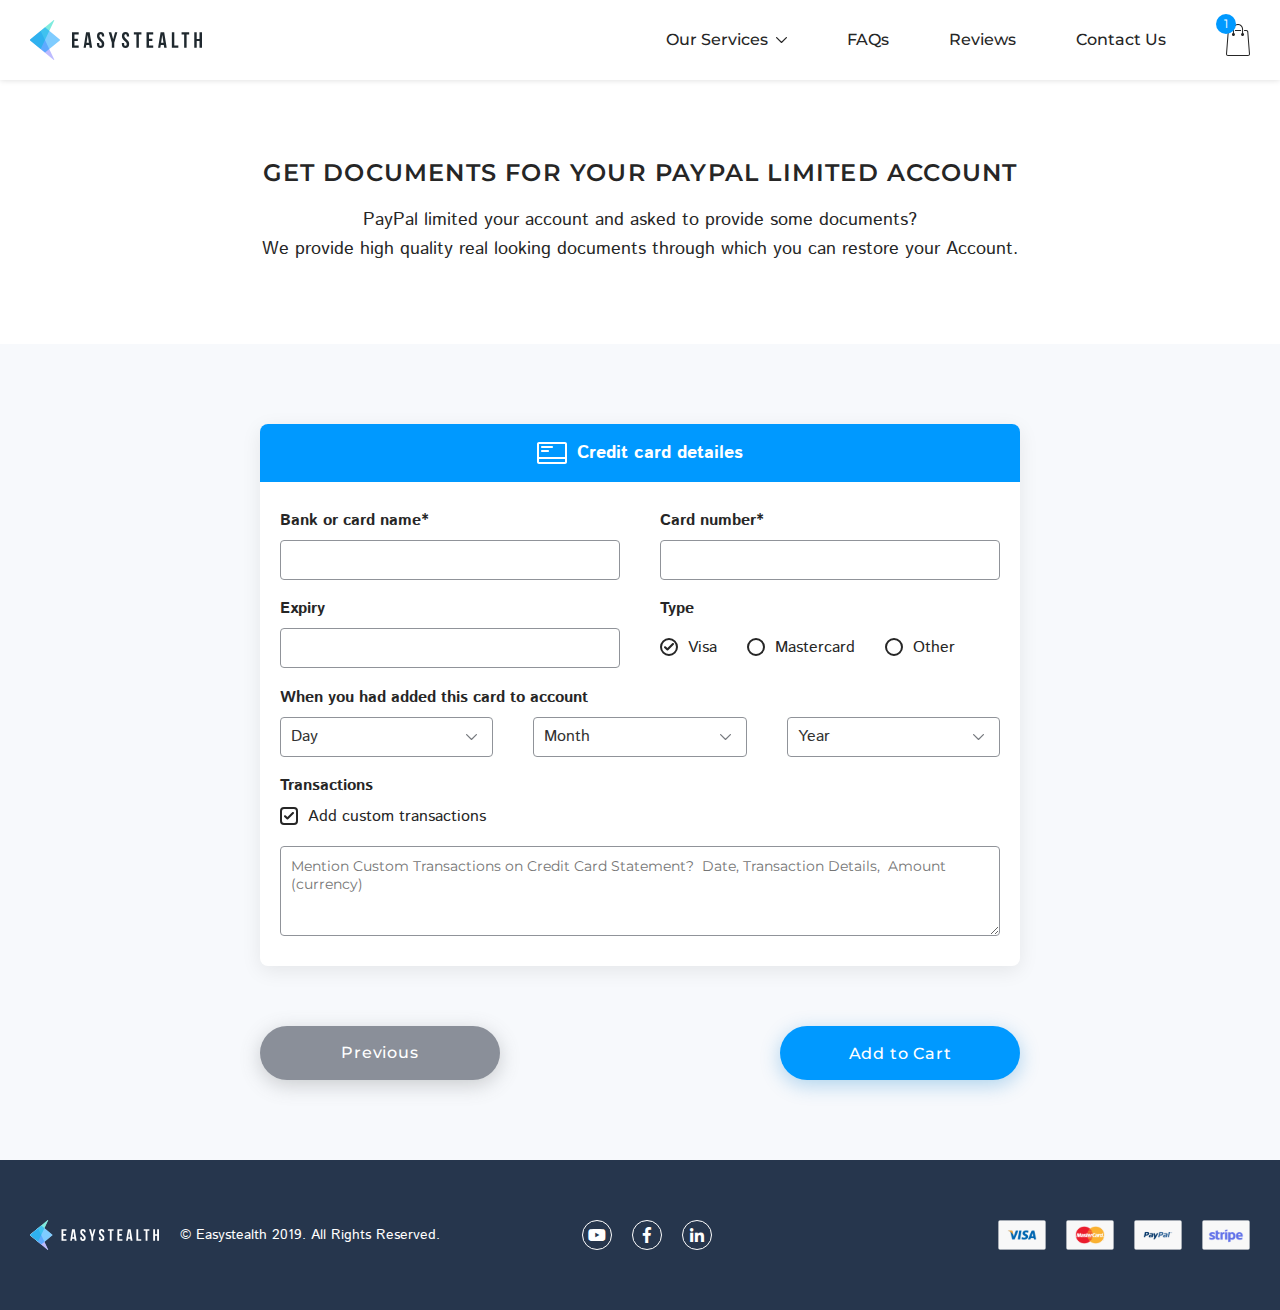
<file: documents_3.html>
<!DOCTYPE html>
<html lang="ru">
<head>

	<meta charset="utf-8">
	<meta http-equiv="X-UA-Compatible" content="IE=edge">
	<meta name="viewport" content="width=device-width, initial-scale=1">
	<!-- The above 3 meta tags *must* come first in the head; any other head content must come *after* these tags -->
	<title>Title</title>
    <meta property="og:title" content="" /> 
    <meta property="og:description" content="" />
    <meta name="title" content="" /> 
    <meta name="description" content="" /> 
    <link href="https://fonts.googleapis.com/css?family=Istok+Web:400,400i,700,700i|Montserrat:100,100i,200,200i,300,300i,400,400i,500,500i,600,600i,700,700i,800,800i,900,900i&amp;subset=cyrillic,cyrillic-ext" rel="stylesheet">
	<link href="css/fontawesome-all.css" rel="stylesheet">
	<link href="bootstrap/css/bootstrap.min.css" rel="stylesheet">
	<link href="css/style.css" rel="stylesheet">
	<link href="css/responsive.css" rel="stylesheet">
	<link href=”images/favicon.ico” rel=”shortcut icon” type=”image/x-icon”>
	<link rel="shortcut icon" href="#">
	<link rel="shortcut icon" href="images/favicon.png" type="image/png" />	

	<!-- HTML5 shim and Respond.js for IE8 support of HTML5 elements and media queries -->
	<!-- WARNING: Respond.js doesn't work if you view the page via file:// -->
	<!--[if lt IE 9]>
	<script src="https://oss.maxcdn.com/html5shiv/3.7.3/html5shiv.min.js"></script>
	<script src="https://oss.maxcdn.com/respond/1.4.2/respond.min.js"></script>
	<![endif]-->
</head>
<body>



<div class="b-container">

		<!-- begin b-header -->
		<header class="b-header">
			<a href="" class="b-logo">
				<img src="images/logo.svg" alt="">
			</a>
			<div class="b-header-right">
				<div class="b-nav">
					<ul>
						<li class="b-drop">
							<a href="">Our Services</a>
							<div class="b-dropdown">
								<ul>
									<li><a href="">Ebay Accounts</a></li>
									<li><a href="">Paypal Accounts</a></li>
									<li><a href="">Get Documents</a></li>
									<li><a href="">Other</a></li>
								</ul>
							</div>
						</li>
						<li><a href="">FAQs</a></li>
						<li><a href="">Reviews</a></li>
						<li><a href="">Contact Us</a></li>
					</ul>
				</div>
				<div class="b-cart">
					<a href="" class="b-cart-ico">
						<span class="b-cart-ico__n">1</span>
					</a>
				</div>
				<div class="b-mobile">
				    <div class="menu-icon">
				        <div class="menu-icon__wrapper">
				            <span class="b-menu__icon">
				                <i class="b-menu__line b-menu__line_1"></i>
				                <i class="b-menu__line b-menu__line_2"></i>
				                <i class="b-menu__line b-menu__line_3"></i>
				            </span>
				        </div>
				    </div> 
				</div>						
			</div>
		</header>
		<!-- end b-header --> 
		
		<!-- begin b-content -->
		<section class="b-content">
			<div class="container">
				<div class="row">
					<div class="col-xl">
						<div class="b-title b-title-two">
							<h2 class="b-title-item">Get documents for your PayPal limited account</h2>
							<span>PayPal limited your account and asked to provide some documents? <br/>
							We provide high quality real looking documents through which you can restore your Account.</span>
						</div>
					</div>
				</div>
			</div>
		</section>
		<!-- end b-content --> 
		
		<section class="b-documents">
			<div class="container">
				<div class="row">
					<div class="col-xl">
						<div class="b-documents-wrap">
							<div class="b-documents-block">
								<div class="b-documents-title">
									<div class="b-documents-title__ico">
										<img src="images/card-icon.svg" alt="">
									</div>
									<span>Credit card detailes</span>
								</div>
								<div class="b-documents-content">
									<div class="b-row">
										<div class="b-col">
											<div class="b-form-item">
												<span>Bank or card name*</span>
												<input class="b-form-input" type="text" placeholder="">
											</div>										
										</div>
										<div class="b-col">
											<div class="b-form-item">
												<span>Card number*</span>
												<input class="b-form-input" type="text" placeholder="">
											</div>	
										</div>
									</div>
									<div class="b-row">
										<div class="b-col">
											<div class="b-form-item">
												<span>Expiry</span>
												<input class="b-form-input" type="text" placeholder="">
											</div>										
										</div>
										<div class="b-col">
											<div class="b-form-item">
												<span>Type</span>
												<div class="b-form-item__check">
													<div class="b-checkbox del b-checkbox-two">
													  <input type="radio" checked id="t1" name="t1" />
													  <label for="t1"><span></span><i>Visa</i></label>  
													</div>
													<div class="b-checkbox del b-checkbox-two">
													  <input type="radio" id="t2" name="t1" />
													  <label for="t2"><span></span><i>Mastercard</i></label>  
													</div>
													<div class="b-checkbox b-type b-checkbox-two">
													  <input type="radio" id="t3" name="t1" />
													  <label for="t3"><span></span><i>Other</i></label>  
													</div>
												</div>
											</div>
										</div>									
									</div>
									<div class="b-other">
										<div class="b-row">
											<div class="b-col">
												<div class="b-form-item">
													<input class="b-form-input" type="text" placeholder="Specify your card type">
												</div>	
											</div>
										</div>
									</div>
									<div class="b-row__wrap">
										<div class="b-row-title">
											<span>When you had added this card to account</span>
										</div>
										<div class="b-row">
											<div class="b-col">
												<div class="b-form-item">
													<select class="b-select">
														<option>Day</option>
														<option>Day</option>
														<option>Day</option>
													</select>
												</div>												
											</div>
											<div class="b-col">
												<div class="b-form-item">
													<select class="b-select">
														<option>Month</option>
														<option>Month</option>
														<option>Month</option>
													</select>
												</div>	
											</div>
											<div class="b-col">
												<div class="b-form-item">
													<select class="b-select">
														<option>Year</option>
														<option>Year</option>
														<option>Year</option>
													</select>
												</div>
											</div>
										</div>
									</div>
									<div class="b-row">
										<div class="b-col">
											<div class="b-form-item">
												<span>Transactions</span>
												<div class="b-checkbox b-checkbox-t">
													  <input type="checkbox" checked id="tt1" name="tt1" />
													  <label for="tt1"><span></span><i>Add custom transactions</i></label>  
												</div>
											</div>										
										</div>								
									</div>
									<div class="b-transactions active">
										<div class="b-row">
											<textarea class="b-textarea" placeholder="Mention Custom Transactions on Credit Card Statement?  Date, Transaction Details,  Amount (currency)"></textarea>
										</div>	
									</div>
								
								</div>
							</div>

							<div class="b-documents-btns b-documents-btns__two">
								<button class="btn-prev">Previous</button>
								<button class="btn-next btn-blue">Add to Cart</button>
							</div>

						</div>
					</div>
				</div>
			</div>
		</section>

		<!-- begin b-footer -->
		<footer class="b-footer">
				<div class="b-footer-left">
					<div class="b-footer-logo">
						<img src="images/footer-logo.svg" alt="">
					</div>
					<span>© Easystealth 2019. All Rights Reserved.</span>
				</div>
				<div class="b-footer-social">
					<ul>
						<li><a href=""><i class="fab fa-youtube"></i></a></li>
						<li><a href=""><i class="fab fa-facebook-f"></i></a></li>
						<li><a href=""><i class="fab fa-linkedin-in"></i></a></li>
					</ul>
				</div>
				<div class="b-footer-list">
					<ul>
						<li><a href=""><img src="images/1.svg" alt=""></a></li>
						<li><a href=""><img src="images/2.svg" alt=""></a></li>
						<li><a href=""><img src="images/3.svg" alt=""></a></li>
						<li><a href=""><img src="images/4.svg" alt=""></a></li>
					</ul>
				</div>
		</footer>
		<!-- end b-footer -->
</div>


	<script src="https://ajax.googleapis.com/ajax/libs/jquery/2.2.4/jquery.min.js"></script>
	<script src="bootstrap/js/bootstrap.min.js"></script>
	<script src="js/script.js"></script>
</body>
</html>
</file>
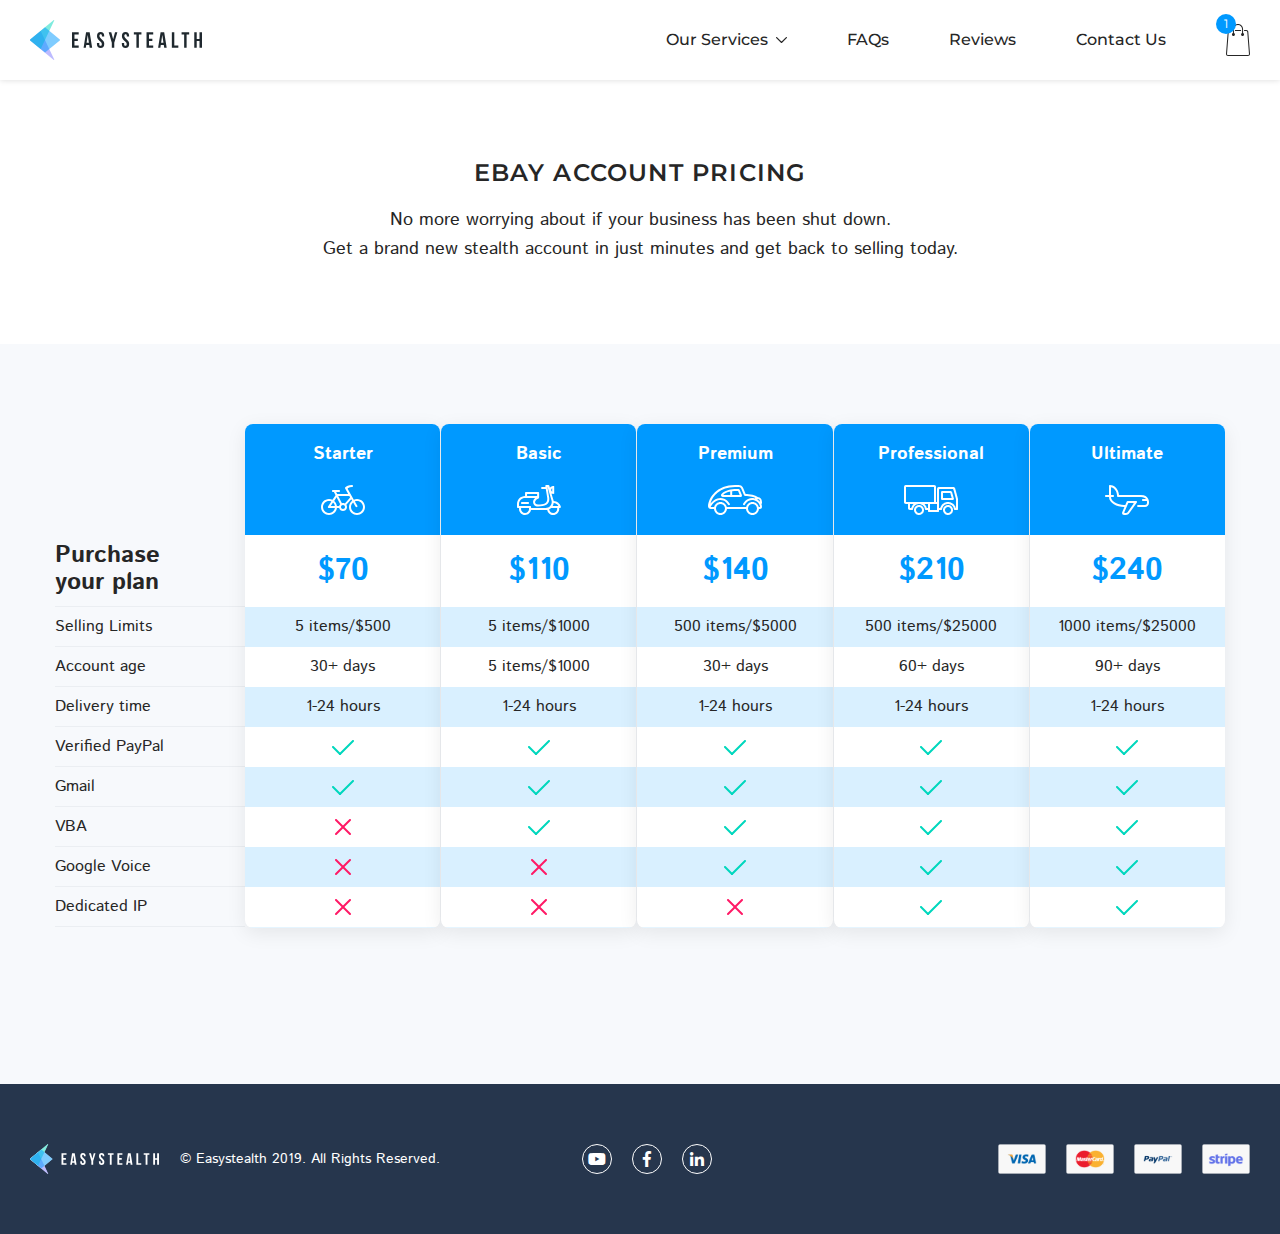
<file: ebay account page.html>
<!DOCTYPE html>
<html lang="ru">
<head>

	<meta charset="utf-8">
	<meta http-equiv="X-UA-Compatible" content="IE=edge">
	<meta name="viewport" content="width=device-width, initial-scale=1">
	<!-- The above 3 meta tags *must* come first in the head; any other head content must come *after* these tags -->
	<title>Title</title>
    <meta property="og:title" content="" /> 
    <meta property="og:description" content="" />
    <meta name="title" content="" /> 
    <meta name="description" content="" /> 
    <link href="https://fonts.googleapis.com/css?family=Istok+Web:400,400i,700,700i|Montserrat:100,100i,200,200i,300,300i,400,400i,500,500i,600,600i,700,700i,800,800i,900,900i&amp;subset=cyrillic,cyrillic-ext" rel="stylesheet">
	<link href="css/fontawesome-all.css" rel="stylesheet">
	<link href="bootstrap/css/bootstrap.min.css" rel="stylesheet">
	<link href="css/style.css" rel="stylesheet">
	<link href="css/responsive.css" rel="stylesheet">
	<link href=”images/favicon.ico” rel=”shortcut icon” type=”image/x-icon”>
	<link rel="shortcut icon" href="#">
	<link rel="shortcut icon" href="images/favicon.png" type="image/png" />	

	<!-- HTML5 shim and Respond.js for IE8 support of HTML5 elements and media queries -->
	<!-- WARNING: Respond.js doesn't work if you view the page via file:// -->
	<!--[if lt IE 9]>
	<script src="https://oss.maxcdn.com/html5shiv/3.7.3/html5shiv.min.js"></script>
	<script src="https://oss.maxcdn.com/respond/1.4.2/respond.min.js"></script>
	<![endif]-->
</head>
<body>




<div class="b-container">

		<!-- begin b-header -->
		<header class="b-header">
			<a href="" class="b-logo">
				<img src="images/logo.svg" alt="">
			</a>
			<div class="b-header-right">
				<div class="b-nav">
					<ul>
						<li class="b-drop">
							<a href="">Our Services</a>
							<div class="b-dropdown">
								<ul>
									<li><a href="">Ebay Accounts</a></li>
									<li><a href="">Paypal Accounts</a></li>
									<li><a href="">Get Documents</a></li>
									<li><a href="">Other</a></li>
								</ul>
							</div>
						</li>
						<li><a href="">FAQs</a></li>
						<li><a href="">Reviews</a></li>
						<li><a href="">Contact Us</a></li>
					</ul>
				</div>
				<div class="b-cart">
					<a href="" class="b-cart-ico">
						<span class="b-cart-ico__n">1</span>
					</a>
				</div>
				<div class="b-mobile">
				    <div class="menu-icon">
				        <div class="menu-icon__wrapper">
				            <span class="b-menu__icon">
				                <i class="b-menu__line b-menu__line_1"></i>
				                <i class="b-menu__line b-menu__line_2"></i>
				                <i class="b-menu__line b-menu__line_3"></i>
				            </span>
				        </div>
				    </div> 
				</div>						
			</div>
		</header>
		<!-- end b-header --> 
		
		<!-- begin b-content -->
		<section class="b-content">
			<div class="container">
				<div class="row">
					<div class="col-xl">
						<div class="b-title b-title-two">
							<h2 class="b-title-item">Ebay account pricing</h2>
							<span>No more worrying about if your business has been shut down.<br/>
							Get a brand new stealth account in just minutes and get back to selling today.</span>
						</div>
					</div>
				</div>
			</div>
		</section>
		<!-- end b-content --> 
		
		<section class="b-plan">
			<div class="container">
				<div class="row">
					<div class="col-xl">
						<div class="b-plan-wrap">
							<div class="b-plan-left">
								<b>Purchase<br/>
								your plan</b>
								<ul>
									<li>Selling Limits</li>
									<li>Account age</li>
									<li>Delivery time</li>
									<li>Verified PayPal</li>
									<li>Gmail</li>
									<li>VBA</li>
									<li>Google Voice</li>
									<li>Dedicated IP</li>
								</ul>
							</div>
							<div class="b-plan-content">
								<div class="b-plan-block">
									<div class="b-plan-block__top">
										<span>Starter</span>
										<div class="b-plan-block__img">
											<img src="images/b-plan-block__img.svg" alt="">
										</div>
									</div>
									<div class="b-plan-block__price">
										<b>$70</b>
									</div>
									<div class="b-plan-block__wrap">
										<div class="b-plan-block__item">
											<span>Selling Limits</span>
											<span>5 items/$500</span>
										</div>
										<div class="b-plan-block__item">
											<span>Account age</span>
											<span>30+ days</span>
										</div>
										<div class="b-plan-block__item">
											<span>Delivery time</span>
											<span>1-24 hours</span>
										</div>
										<div class="b-plan-block__item">
											<span>Verified PayPal</span>
											<img src="images/check.svg" alt="">
										</div>
										<div class="b-plan-block__item">
											<span>Gmail</span>
											<img src="images/check.svg" alt="">
										</div>
										<div class="b-plan-block__item">
											<span>VBA</span>
											<img src="images/cross.svg" alt="">
										</div>
										<div class="b-plan-block__item">
											<span>Google Voice</span>
											<img src="images/cross.svg" alt="">
										</div>
										<div class="b-plan-block__item">
											<span>Dedicated IP</span>
											<img src="images/cross.svg" alt="">
										</div>
									</div>																								
									<div class="b-plan-block__bottom">
										<button class="btn-add btn-blue">Add to Cart</button>
									</div>											
								</div>
								<div class="b-plan-block">
									<div class="b-plan-block__top">
										<span>Basic</span>
										<div class="b-plan-block__img">
											<img src="images/b-plan-block__img2.svg" alt="">
										</div>
									</div>
									<div class="b-plan-block__price">
										<b>$110</b>
									</div>			
									<div class="b-plan-block__wrap">
										<div class="b-plan-block__item">
											<span>Selling Limits</span>
											<span>5 items/$1000</span>
										</div>
										<div class="b-plan-block__item">
											<span>Account age</span>
											<span>5 items/$1000</span>
										</div>
										<div class="b-plan-block__item">
											<span>Delivery time</span>
											<span>1-24 hours</span>
										</div>
										<div class="b-plan-block__item">
											<span>Verified PayPal</span>
											<img src="images/check.svg" alt="">
										</div>
										<div class="b-plan-block__item">
											<span>Gmail</span>
											<img src="images/check.svg" alt="">
										</div>
										<div class="b-plan-block__item">
											<span>VBA</span>
											<img src="images/check.svg" alt="">
										</div>
										<div class="b-plan-block__item">
											<span>Google Voice</span>
											<img src="images/cross.svg" alt="">
										</div>
										<div class="b-plan-block__item">
											<span>Dedicated IP</span>
											<img src="images/cross.svg" alt="">
										</div>
									</div>						
									<div class="b-plan-block__bottom">
										<button class="btn-add btn-blue">Add to Cart</button>
									</div>											
								</div>
								<div class="b-plan-block">
									<div class="b-plan-block__top">
										<span>Premium</span>
										<div class="b-plan-block__img">
											<img src="images/b-plan-block__img3.svg" alt="">
										</div>
									</div>
									<div class="b-plan-block__price">
										<b>$140</b>
									</div>			
									<div class="b-plan-block__wrap">
										<div class="b-plan-block__item">
											<span>Selling Limits</span>
											<span>500 items/$5000</span>
										</div>
										<div class="b-plan-block__item">
											<span>Account age</span>
											<span>30+ days</span>
										</div>
										<div class="b-plan-block__item">
											<span>Delivery time</span>
											<span>1-24 hours</span>
										</div>
										<div class="b-plan-block__item">
											<span>Verified PayPal</span>
											<img src="images/check.svg" alt="">
										</div>
										<div class="b-plan-block__item">
											<span>Gmail</span>
											<img src="images/check.svg" alt="">
										</div>
										<div class="b-plan-block__item">
											<span>VBA</span>
											<img src="images/check.svg" alt="">
										</div>
										<div class="b-plan-block__item">
											<span>Google Voice</span>
											<img src="images/check.svg" alt="">
										</div>
										<div class="b-plan-block__item">
											<span>Dedicated IP</span>
											<img src="images/cross.svg" alt="">
										</div>
									</div>
									<div class="b-plan-block__bottom">
										<button class="btn-add btn-blue">Add to Cart</button>
									</div>											
								</div>
								<div class="b-plan-block">
									<div class="b-plan-block__top">
										<span>Professional</span>
										<div class="b-plan-block__img">
											<img src="images/b-plan-block__img4.png" alt="">
										</div>
									</div>
									<div class="b-plan-block__price">
										<b>$210</b>
									</div>				
									<div class="b-plan-block__wrap">
										<div class="b-plan-block__item">
											<span>Selling Limits</span>
											<span>500 items/$25000</span>
										</div>
										<div class="b-plan-block__item">
											<span>Account age</span>
											<span>60+ days</span>
										</div>
										<div class="b-plan-block__item">
											<span>Delivery time</span>
											<span>1-24 hours</span>
										</div>
										<div class="b-plan-block__item">
											<span>Verified PayPal</span>
											<img src="images/check.svg" alt="">
										</div>
										<div class="b-plan-block__item">
											<span>Gmail</span>
											<img src="images/check.svg" alt="">
										</div>
										<div class="b-plan-block__item">
											<span>VBA</span>
											<img src="images/check.svg" alt="">
										</div>
										<div class="b-plan-block__item">
											<span>Google Voice</span>
											<img src="images/check.svg" alt="">
										</div>
										<div class="b-plan-block__item">
											<span>Dedicated IP</span>
											<img src="images/check.svg" alt="">
										</div>
									</div>
									<div class="b-plan-block__bottom">
										<button class="btn-add btn-blue">Add to Cart</button>
									</div>											
								</div>
								<div class="b-plan-block">
									<div class="b-plan-block__top">
										<span>Ultimate</span>
										<div class="b-plan-block__img">
											<img src="images/b-plan-block__img5.svg" alt="">
										</div>
									</div>
									<div class="b-plan-block__price">
										<b>$240</b>
									</div>		
									<div class="b-plan-block__wrap">
										<div class="b-plan-block__item">
											<span>Selling Limits</span>
											<span>1000 items/$25000</span>
										</div>
										<div class="b-plan-block__item">
											<span>Account age</span>
											<span>90+ days</span>
										</div>
										<div class="b-plan-block__item">
											<span>Delivery time</span>
											<span>1-24 hours</span>
										</div>
										<div class="b-plan-block__item">
											<span>Verified PayPal</span>
											<img src="images/check.svg" alt="">
										</div>
										<div class="b-plan-block__item">
											<span>Gmail</span>
											<img src="images/check.svg" alt="">
										</div>
										<div class="b-plan-block__item">
											<span>VBA</span>
											<img src="images/check.svg" alt="">
										</div>
										<div class="b-plan-block__item">
											<span>Google Voice</span>
											<img src="images/check.svg" alt="">
										</div>
										<div class="b-plan-block__item">
											<span>Dedicated IP</span>
											<img src="images/check.svg" alt="">
										</div>
									</div>
									<div class="b-plan-block__bottom">
										<button class="btn-add btn-blue">Add to Cart</button>
									</div>											
								</div>
							</div>
						</div>
					</div>
				</div>
			</div>
		</section>

		<!-- begin b-footer -->
		<footer class="b-footer">
				<div class="b-footer-left">
					<div class="b-footer-logo">
						<img src="images/footer-logo.svg" alt="">
					</div>
					<span>© Easystealth 2019. All Rights Reserved.</span>
				</div>
				<div class="b-footer-social">
					<ul>
						<li><a href=""><i class="fab fa-youtube"></i></a></li>
						<li><a href=""><i class="fab fa-facebook-f"></i></a></li>
						<li><a href=""><i class="fab fa-linkedin-in"></i></a></li>
					</ul>
				</div>
				<div class="b-footer-list">
					<ul>
						<li><a href=""><img src="images/1.svg" alt=""></a></li>
						<li><a href=""><img src="images/2.svg" alt=""></a></li>
						<li><a href=""><img src="images/3.svg" alt=""></a></li>
						<li><a href=""><img src="images/4.svg" alt=""></a></li>
					</ul>
				</div>
		</footer>
		<!-- end b-footer -->
</div>


	<script src="https://ajax.googleapis.com/ajax/libs/jquery/2.2.4/jquery.min.js"></script>
	<script src="bootstrap/js/bootstrap.min.js"></script>
	<script src="js/script.js"></script>
</body>
</html>
</file>
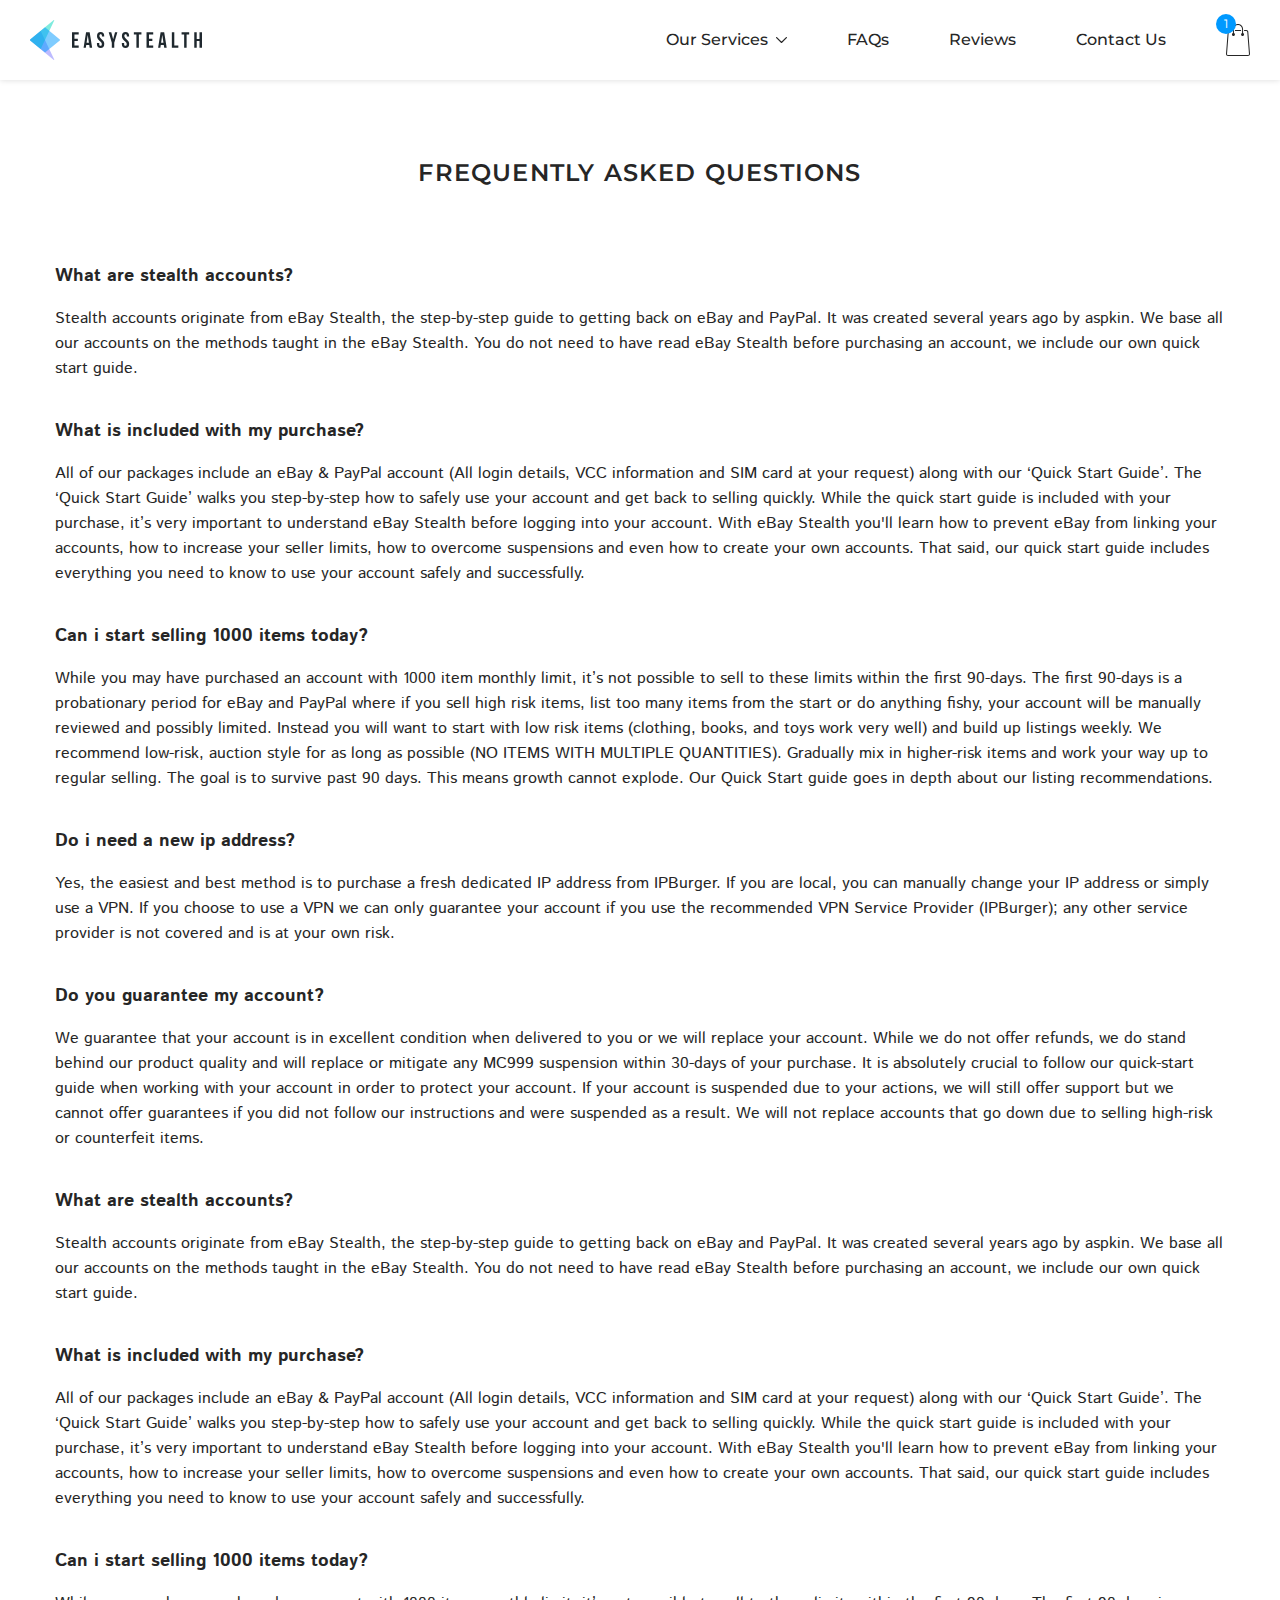
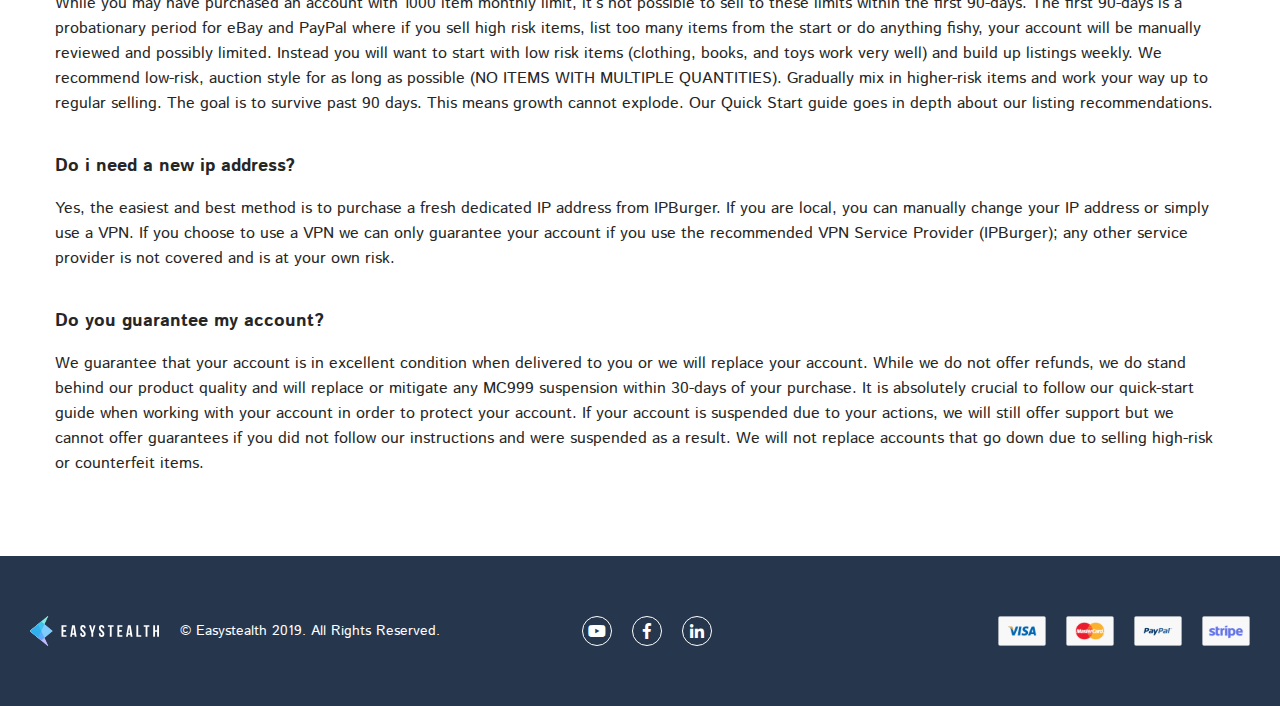
<file: faq.html>
<!DOCTYPE html>
<html lang="ru">
<head>

	<meta charset="utf-8">
	<meta http-equiv="X-UA-Compatible" content="IE=edge">
	<meta name="viewport" content="width=device-width, initial-scale=1">
	<!-- The above 3 meta tags *must* come first in the head; any other head content must come *after* these tags -->
	<title>Title</title>
    <meta property="og:title" content="" /> 
    <meta property="og:description" content="" />
    <meta name="title" content="" /> 
    <meta name="description" content="" /> 
    <link href="https://fonts.googleapis.com/css?family=Istok+Web:400,400i,700,700i|Montserrat:100,100i,200,200i,300,300i,400,400i,500,500i,600,600i,700,700i,800,800i,900,900i&amp;subset=cyrillic,cyrillic-ext" rel="stylesheet">
	<link href="css/fontawesome-all.css" rel="stylesheet">
	<link href="bootstrap/css/bootstrap.min.css" rel="stylesheet">
	<link href="css/style.css" rel="stylesheet">
	<link href="css/responsive.css" rel="stylesheet">
	<link href=”images/favicon.ico” rel=”shortcut icon” type=”image/x-icon”>
	<link rel="shortcut icon" href="#">
	<link rel="shortcut icon" href="images/favicon.png" type="image/png" />	

	<!-- HTML5 shim and Respond.js for IE8 support of HTML5 elements and media queries -->
	<!-- WARNING: Respond.js doesn't work if you view the page via file:// -->
	<!--[if lt IE 9]>
	<script src="https://oss.maxcdn.com/html5shiv/3.7.3/html5shiv.min.js"></script>
	<script src="https://oss.maxcdn.com/respond/1.4.2/respond.min.js"></script>
	<![endif]-->
</head>
<body>


<div class="b-container">

		<!-- begin b-header -->
		<header class="b-header">
			<a href="" class="b-logo">
				<img src="images/logo.svg" alt="">
			</a>
			<div class="b-header-right">
				<div class="b-nav">
					<ul>
						<li class="b-drop">
							<a href="">Our Services</a>
							<div class="b-dropdown">
								<ul>
									<li><a href="">Ebay Accounts</a></li>
									<li><a href="">Paypal Accounts</a></li>
									<li><a href="">Get Documents</a></li>
									<li><a href="">Other</a></li>
								</ul>
							</div>
						</li>
						<li><a href="">FAQs</a></li>
						<li><a href="">Reviews</a></li>
						<li><a href="">Contact Us</a></li>
					</ul>
				</div>
				<div class="b-cart">
					<a href="" class="b-cart-ico">
						<span class="b-cart-ico__n">1</span>
					</a>
				</div>
				<div class="b-mobile">
				    <div class="menu-icon">
				        <div class="menu-icon__wrapper">
				            <span class="b-menu__icon">
				                <i class="b-menu__line b-menu__line_1"></i>
				                <i class="b-menu__line b-menu__line_2"></i>
				                <i class="b-menu__line b-menu__line_3"></i>
				            </span>
				        </div>
				    </div> 
				</div>						
			</div>
		</header>
		<!-- end b-header --> 
		
		<!-- begin b-content -->
		<section class="b-content">
			<div class="container">
				<div class="row">
					<div class="col-xl">
						<div class="b-title">
							<h2 class="b-title-item">Frequently asked questions</h2>
						</div>
						<div class="b-faq">
							<div class="b-faq-item">
								<b>What are stealth accounts?</b>
								<p>Stealth accounts originate from eBay Stealth, the step-by-step guide to getting back on eBay and PayPal. It was created several years ago by aspkin. We base all our accounts on the methods taught in the eBay Stealth. You do not need to have read eBay Stealth before purchasing an account, we include our own quick start guide.</p>
							</div>
							<div class="b-faq-item">
								<b>What is included with my purchase?</b>
								<p>All of our packages include an eBay & PayPal account (All login details, VCC information and SIM card at your request) along with our ‘Quick Start Guide’. The ‘Quick Start Guide’ walks you step-by-step how to safely use your account and get back to selling quickly. While the quick start guide is included with your purchase, it’s very important to understand eBay Stealth before logging into your account. With eBay Stealth you'll learn how to prevent eBay from linking your accounts, how to increase your seller limits, how to overcome suspensions and even how to create your own accounts. That said, our quick start guide includes everything you need to know to use your account safely and successfully.</p>
							</div>
							<div class="b-faq-item">
								<b>Can i start selling 1000 items today?</b>
								<p>While you may have purchased an account with 1000 item monthly limit, it’s not possible to sell to these limits within the first 90-days. The first 90-days is a probationary period for eBay and PayPal where if you sell high risk items, list too many items from the start or do anything fishy, your account will be manually reviewed and possibly limited. Instead you will want to start with low risk items (clothing, books, and toys work very well) and build up listings weekly. We recommend low-risk, auction style for as long as possible (NO​ ​ITEMS​ ​WITH​ ​MULTIPLE​ ​QUANTITIES​). Gradually mix in higher-risk items and work your way up to regular selling. The goal is to survive past 90 days. This means growth cannot explode. Our Quick Start guide goes in depth about our listing recommendations.</p>
							</div>
							<div class="b-faq-item">
								<b>Do i need a new ip address?</b>
								<p>Yes, the easiest and best method is to purchase a fresh dedicated IP address from IPBurger. If you are local, you can manually change your IP address or simply use a VPN. If you choose to use a VPN we can only guarantee your account if you use the recommended VPN Service Provider (IPBurger); any other service provider is not covered and is at your own risk.</p>
							</div>
							<div class="b-faq-item">
								<b>Do you guarantee my account?</b>
								<p>We guarantee that your account is in excellent condition when delivered to you or we will replace your account. While we do not offer refunds, we do stand behind our product quality and will replace or mitigate any MC999 suspension within 30-days of your purchase. It is absolutely crucial to follow our quick-start guide when working with your account in order to protect your account. If your account is suspended due to your actions, we will still offer support but we cannot offer guarantees if you did not follow our instructions and were suspended as a result. We will not replace accounts that go down due to selling high-risk or counterfeit items.</p>
							</div>	
							<div class="b-faq-item">
								<b>What are stealth accounts?</b>
								<p>Stealth accounts originate from eBay Stealth, the step-by-step guide to getting back on eBay and PayPal. It was created several years ago by aspkin. We base all our accounts on the methods taught in the eBay Stealth. You do not need to have read eBay Stealth before purchasing an account, we include our own quick start guide.</p>
							</div>
							<div class="b-faq-item">
								<b>What is included with my purchase?</b>
								<p>All of our packages include an eBay & PayPal account (All login details, VCC information and SIM card at your request) along with our ‘Quick Start Guide’. The ‘Quick Start Guide’ walks you step-by-step how to safely use your account and get back to selling quickly. While the quick start guide is included with your purchase, it’s very important to understand eBay Stealth before logging into your account. With eBay Stealth you'll learn how to prevent eBay from linking your accounts, how to increase your seller limits, how to overcome suspensions and even how to create your own accounts. That said, our quick start guide includes everything you need to know to use your account safely and successfully.</p>
							</div>
							<div class="b-faq-item">
								<b>Can i start selling 1000 items today?</b>
								<p>While you may have purchased an account with 1000 item monthly limit, it’s not possible to sell to these limits within the first 90-days. The first 90-days is a probationary period for eBay and PayPal where if you sell high risk items, list too many items from the start or do anything fishy, your account will be manually reviewed and possibly limited. Instead you will want to start with low risk items (clothing, books, and toys work very well) and build up listings weekly. We recommend low-risk, auction style for as long as possible (NO​ ​ITEMS​ ​WITH​ ​MULTIPLE​ ​QUANTITIES​). Gradually mix in higher-risk items and work your way up to regular selling. The goal is to survive past 90 days. This means growth cannot explode. Our Quick Start guide goes in depth about our listing recommendations.</p>
							</div>
							<div class="b-faq-item">
								<b>Do i need a new ip address?</b>
								<p>Yes, the easiest and best method is to purchase a fresh dedicated IP address from IPBurger. If you are local, you can manually change your IP address or simply use a VPN. If you choose to use a VPN we can only guarantee your account if you use the recommended VPN Service Provider (IPBurger); any other service provider is not covered and is at your own risk.</p>
							</div>
							<div class="b-faq-item">
								<b>Do you guarantee my account?</b>
								<p>We guarantee that your account is in excellent condition when delivered to you or we will replace your account. While we do not offer refunds, we do stand behind our product quality and will replace or mitigate any MC999 suspension within 30-days of your purchase. It is absolutely crucial to follow our quick-start guide when working with your account in order to protect your account. If your account is suspended due to your actions, we will still offer support but we cannot offer guarantees if you did not follow our instructions and were suspended as a result. We will not replace accounts that go down due to selling high-risk or counterfeit items.</p>
							</div>																																			
						</div>
					</div>
				</div>
			</div>
		</section>
		<!-- end b-content --> 

		<!-- begin b-footer -->
		<footer class="b-footer">
				<div class="b-footer-left">
					<div class="b-footer-logo">
						<img src="images/footer-logo.svg" alt="">
					</div>
					<span>© Easystealth 2019. All Rights Reserved.</span>
				</div>
				<div class="b-footer-social">
					<ul>
						<li><a href=""><i class="fab fa-youtube"></i></a></li>
						<li><a href=""><i class="fab fa-facebook-f"></i></a></li>
						<li><a href=""><i class="fab fa-linkedin-in"></i></a></li>
					</ul>
				</div>
				<div class="b-footer-list">
					<ul>
						<li><a href=""><img src="images/1.svg" alt=""></a></li>
						<li><a href=""><img src="images/2.svg" alt=""></a></li>
						<li><a href=""><img src="images/3.svg" alt=""></a></li>
						<li><a href=""><img src="images/4.svg" alt=""></a></li>
					</ul>
				</div>
		</footer>
		<!-- end b-footer -->
</div>


	<script src="https://ajax.googleapis.com/ajax/libs/jquery/2.2.4/jquery.min.js"></script>
	<script src="bootstrap/js/bootstrap.min.js"></script>
	<script src="js/script.js"></script>
</body>
</html>
</file>
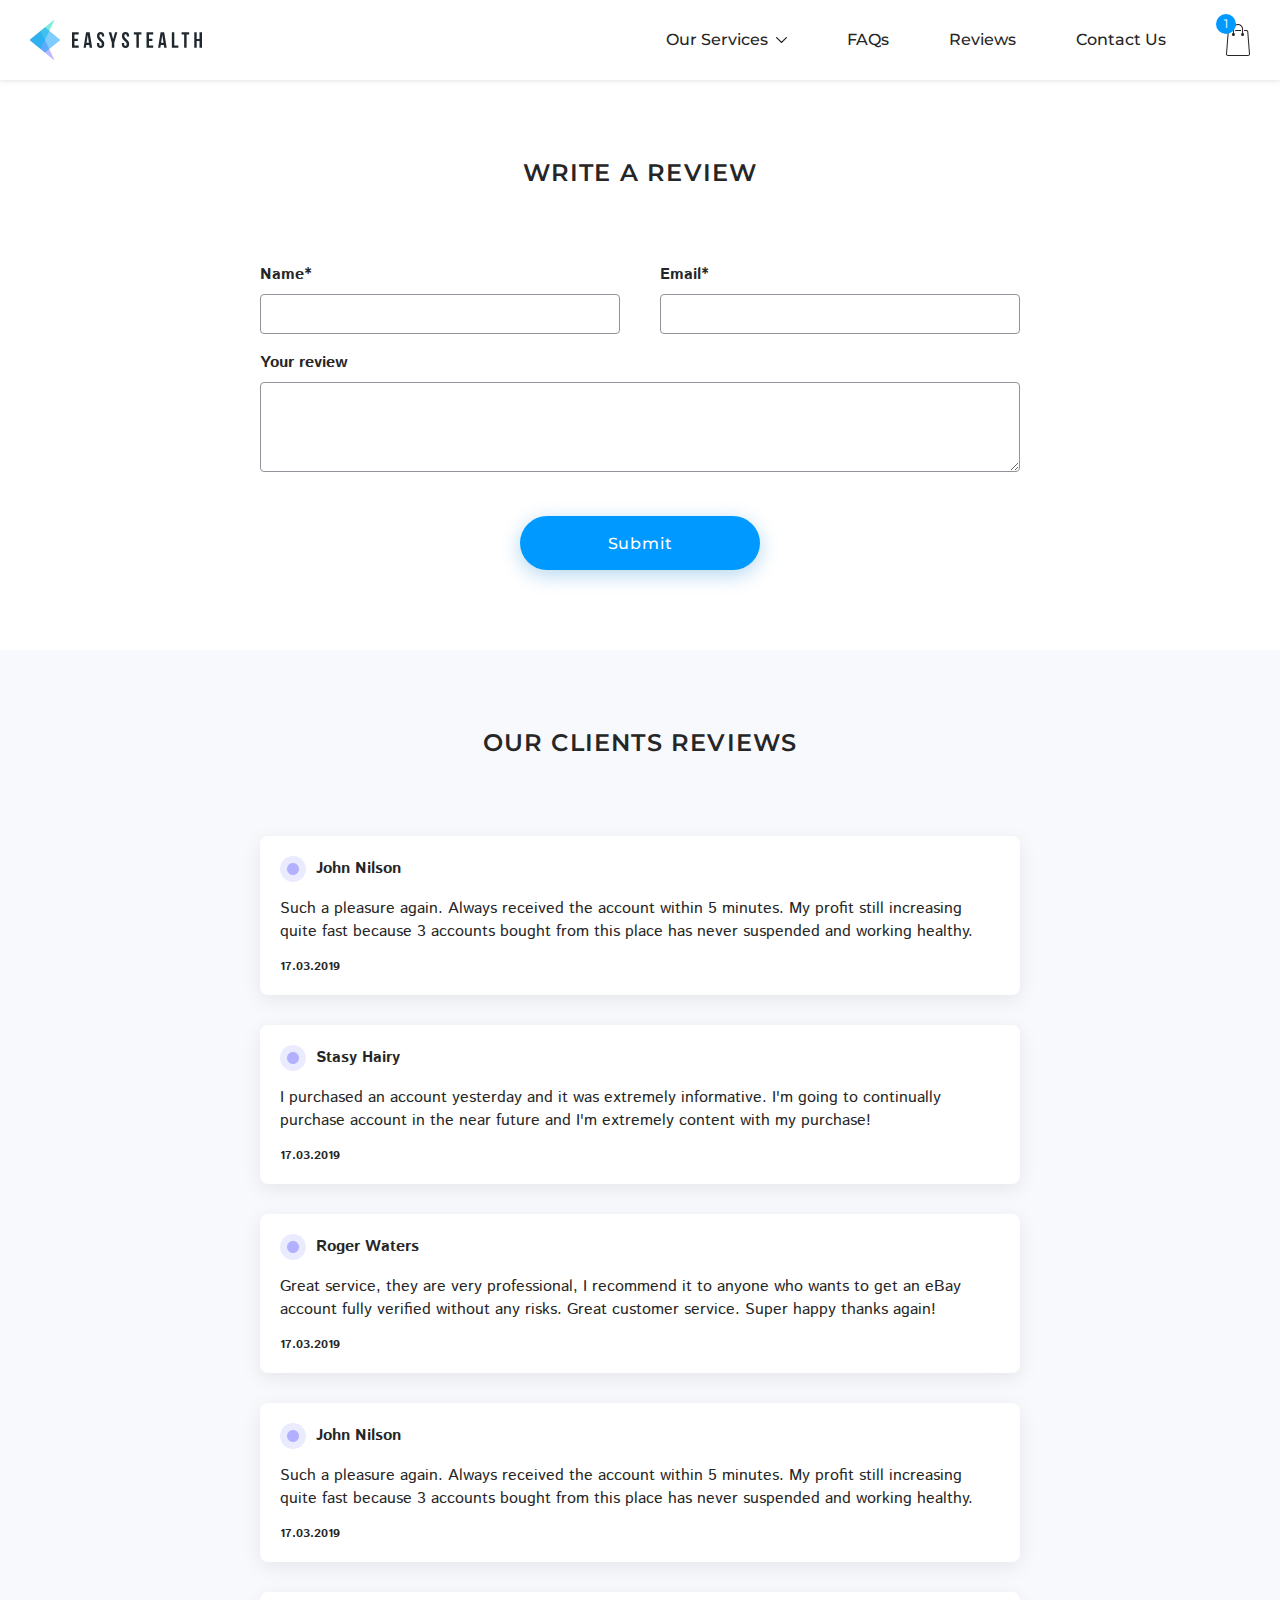
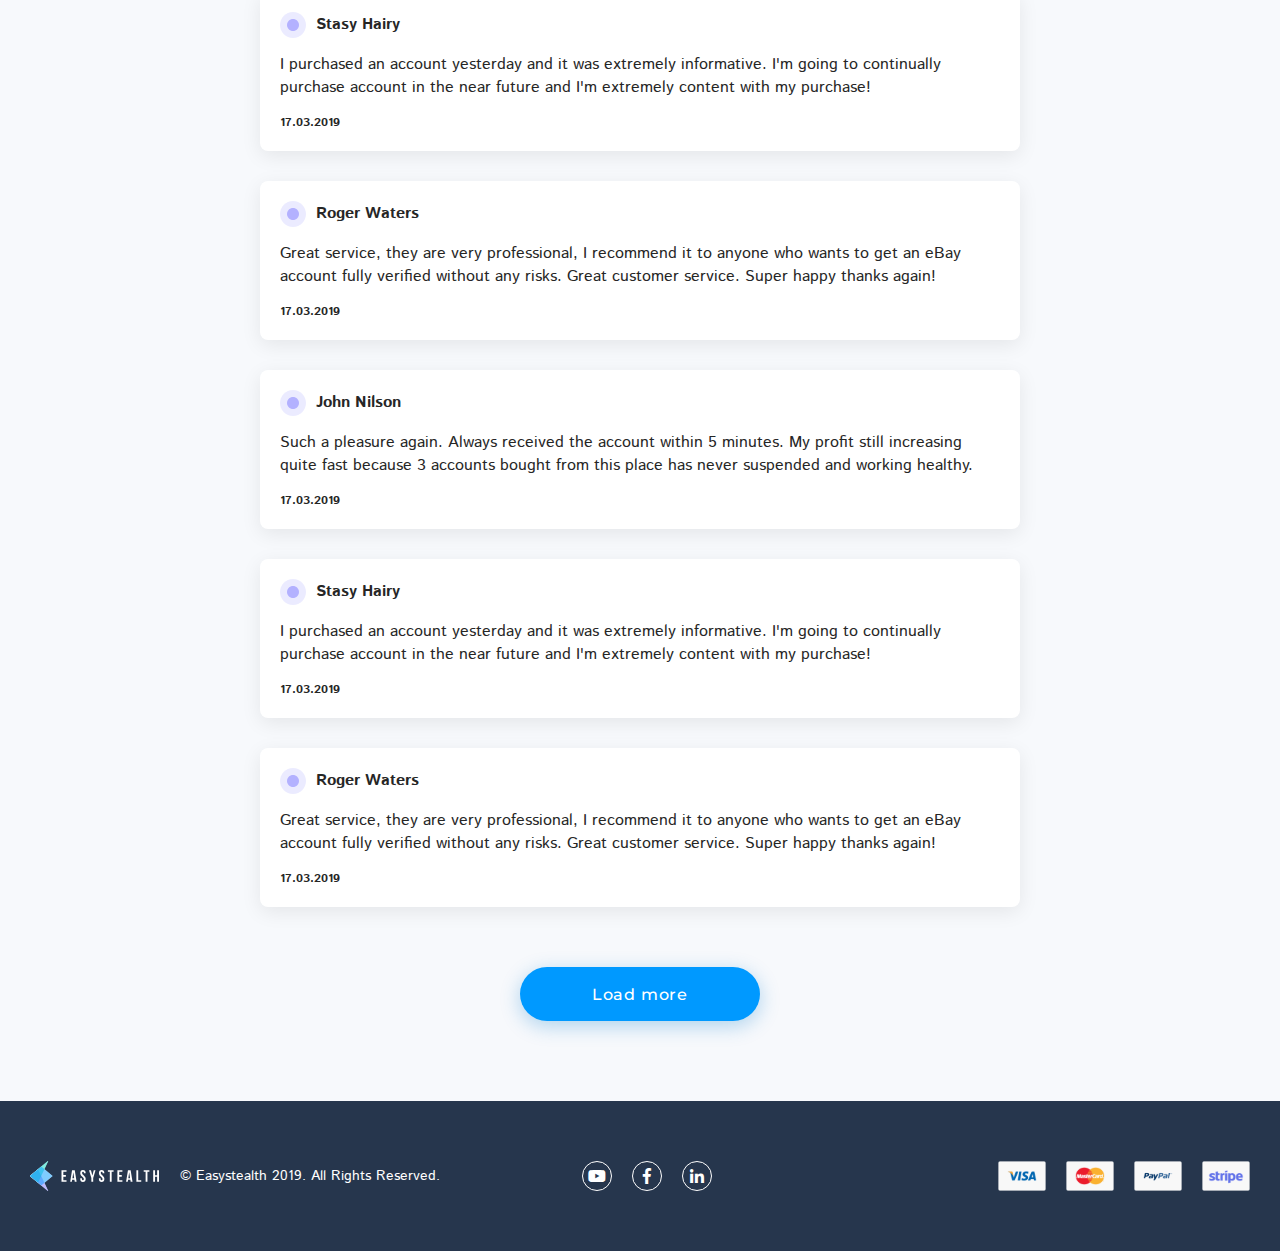
<file: reviews.html>
<!DOCTYPE html>
<html lang="ru">
<head>

	<meta charset="utf-8">
	<meta http-equiv="X-UA-Compatible" content="IE=edge">
	<meta name="viewport" content="width=device-width, initial-scale=1">
	<!-- The above 3 meta tags *must* come first in the head; any other head content must come *after* these tags -->
	<title>Title</title>
    <meta property="og:title" content="" /> 
    <meta property="og:description" content="" />
    <meta name="title" content="" /> 
    <meta name="description" content="" /> 
    <link href="https://fonts.googleapis.com/css?family=Istok+Web:400,400i,700,700i|Montserrat:100,100i,200,200i,300,300i,400,400i,500,500i,600,600i,700,700i,800,800i,900,900i&amp;subset=cyrillic,cyrillic-ext" rel="stylesheet">
	<link href="css/fontawesome-all.css" rel="stylesheet">
	<link href="bootstrap/css/bootstrap.min.css" rel="stylesheet">
	<link href="css/style.css" rel="stylesheet">
	<link href="css/responsive.css" rel="stylesheet">
	<link href=”images/favicon.ico” rel=”shortcut icon” type=”image/x-icon”>
	<link rel="shortcut icon" href="#">
	<link rel="shortcut icon" href="images/favicon.png" type="image/png" />	

	<!-- HTML5 shim and Respond.js for IE8 support of HTML5 elements and media queries -->
	<!-- WARNING: Respond.js doesn't work if you view the page via file:// -->
	<!--[if lt IE 9]>
	<script src="https://oss.maxcdn.com/html5shiv/3.7.3/html5shiv.min.js"></script>
	<script src="https://oss.maxcdn.com/respond/1.4.2/respond.min.js"></script>
	<![endif]-->
</head>
<body>



<div class="b-container">

		<!-- begin b-header -->
		<header class="b-header">
			<a href="" class="b-logo">
				<img src="images/logo.svg" alt="">
			</a>
			<div class="b-header-right">
				<div class="b-nav">
					<ul>
						<li class="b-drop">
							<a href="">Our Services</a>
							<div class="b-dropdown">
								<ul>
									<li><a href="">Ebay Accounts</a></li>
									<li><a href="">Paypal Accounts</a></li>
									<li><a href="">Get Documents</a></li>
									<li><a href="">Other</a></li>
								</ul>
							</div>
						</li>
						<li><a href="">FAQs</a></li>
						<li><a href="">Reviews</a></li>
						<li><a href="">Contact Us</a></li>
					</ul>
				</div>
				<div class="b-cart">
					<a href="" class="b-cart-ico">
						<span class="b-cart-ico__n">1</span>
					</a>
				</div>
				<div class="b-mobile">
				    <div class="menu-icon">
				        <div class="menu-icon__wrapper">
				            <span class="b-menu__icon">
				                <i class="b-menu__line b-menu__line_1"></i>
				                <i class="b-menu__line b-menu__line_2"></i>
				                <i class="b-menu__line b-menu__line_3"></i>
				            </span>
				        </div>
				    </div> 
				</div>						
			</div>
		</header>
		<!-- end b-header --> 
		
		<!-- begin b-content -->
		<section class="b-content">
			<div class="container">
				<div class="row">
					<div class="col-xl">
						<div class="b-title">
							<h2 class="b-title-item">Write a review</h2>
						</div>
						<div class="b-form">
							<form action="">
								<div class="b-form-row">
									<div class="b-form-item">
										<span>Name*</span>
										<input class="b-form-input" type="text" placeholder="">
									</div>
									<div class="b-form-item">
										<span>Email*</span>
										<input class="b-form-input" type="text" placeholder="">
									</div>									
								</div>
								<div class="b-form-item">
									<span>Your review</span>
									<textarea class="b-textarea" placeholder=""></textarea>
								</div>
								<input class="b-form-btn btn-blue" type="submit" value="Submit">
							</form>
						</div>
					</div>
				</div>
			</div>			
		</section>
		<!-- end b-content --> 

		<section class="b-reviews-page">
			<div class="container">
				<div class="row">
					<div class="col-xl">
						<div class="b-title">
							<h2 class="b-title-item">Our clients reviews</h2>
						</div>
						<div class="b-reviews-page__wrap">
							<div class="b-reviews-item">
								<div class="b-reviews-user">
									<div class="b-reviews-user__ico"></div>
									<span>John Nilson</span>
								</div>									
								<p>Such a pleasure again. Always received the account within 5 minutes. My profit still increasing quite fast because 3 accounts bought from this place has never suspended and working healthy.</p>
								<div class="b-reviews-date">
									17.03.2019
								</div>
							</div>
							<div class="b-reviews-item">
								<div class="b-reviews-user">
									<div class="b-reviews-user__ico"></div>
									<span>Stasy Hairy</span>
								</div>
								<p>I purchased an account yesterday and it was extremely informative. I'm going to continually purchase account in the near future and I'm extremely content with my purchase!</p>
								<div class="b-reviews-date">
									17.03.2019
								</div>
							</div>
							<div class="b-reviews-item">
								<div class="b-reviews-user">
									<div class="b-reviews-user__ico"></div>
									<span>Roger Waters</span>
								</div>
								<p>Great service, they are very professional, I recommend it to anyone who wants to get an eBay account fully verified without any risks. Great customer service. Super happy  thanks again!</p>
								<div class="b-reviews-date">
									17.03.2019
								</div>
							</div>	
							<div class="b-reviews-item">
								<div class="b-reviews-user">
									<div class="b-reviews-user__ico"></div>
									<span>John Nilson</span>
								</div>									
								<p>Such a pleasure again. Always received the account within 5 minutes. My profit still increasing quite fast because 3 accounts bought from this place has never suspended and working healthy.</p>
								<div class="b-reviews-date">
									17.03.2019
								</div>
							</div>
							<div class="b-reviews-item">
								<div class="b-reviews-user">
									<div class="b-reviews-user__ico"></div>
									<span>Stasy Hairy</span>
								</div>
								<p>I purchased an account yesterday and it was extremely informative. I'm going to continually purchase account in the near future and I'm extremely content with my purchase!</p>
								<div class="b-reviews-date">
									17.03.2019
								</div>
							</div>
							<div class="b-reviews-item">
								<div class="b-reviews-user">
									<div class="b-reviews-user__ico"></div>
									<span>Roger Waters</span>
								</div>
								<p>Great service, they are very professional, I recommend it to anyone who wants to get an eBay account fully verified without any risks. Great customer service. Super happy  thanks again!</p>
								<div class="b-reviews-date">
									17.03.2019
								</div>
							</div>	
							<div class="b-reviews-item">
								<div class="b-reviews-user">
									<div class="b-reviews-user__ico"></div>
									<span>John Nilson</span>
								</div>									
								<p>Such a pleasure again. Always received the account within 5 minutes. My profit still increasing quite fast because 3 accounts bought from this place has never suspended and working healthy.</p>
								<div class="b-reviews-date">
									17.03.2019
								</div>
							</div>
							<div class="b-reviews-item">
								<div class="b-reviews-user">
									<div class="b-reviews-user__ico"></div>
									<span>Stasy Hairy</span>
								</div>
								<p>I purchased an account yesterday and it was extremely informative. I'm going to continually purchase account in the near future and I'm extremely content with my purchase!</p>
								<div class="b-reviews-date">
									17.03.2019
								</div>
							</div>
							<div class="b-reviews-item">
								<div class="b-reviews-user">
									<div class="b-reviews-user__ico"></div>
									<span>Roger Waters</span>
								</div>
								<p>Great service, they are very professional, I recommend it to anyone who wants to get an eBay account fully verified without any risks. Great customer service. Super happy  thanks again!</p>
								<div class="b-reviews-date">
									17.03.2019
								</div>
							</div>									
						</div>
						<div class="b-info-bottom">
							<button class="btn-blue">Load more</button>
						</div>								
					</div>
				</div>
			</div>								
		</section>			


		<!-- begin b-footer -->
		<footer class="b-footer">
				<div class="b-footer-left">
					<div class="b-footer-logo">
						<img src="images/footer-logo.svg" alt="">
					</div>
					<span>© Easystealth 2019. All Rights Reserved.</span>
				</div>
				<div class="b-footer-social">
					<ul>
						<li><a href=""><i class="fab fa-youtube"></i></a></li>
						<li><a href=""><i class="fab fa-facebook-f"></i></a></li>
						<li><a href=""><i class="fab fa-linkedin-in"></i></a></li>
					</ul>
				</div>
				<div class="b-footer-list">
					<ul>
						<li><a href=""><img src="images/1.svg" alt=""></a></li>
						<li><a href=""><img src="images/2.svg" alt=""></a></li>
						<li><a href=""><img src="images/3.svg" alt=""></a></li>
						<li><a href=""><img src="images/4.svg" alt=""></a></li>
					</ul>
				</div>
		</footer>
		<!-- end b-footer -->
</div>


	<script src="https://ajax.googleapis.com/ajax/libs/jquery/2.2.4/jquery.min.js"></script>
	<script src="bootstrap/js/bootstrap.min.js"></script>
	<script src="js/script.js"></script>
</body>
</html>
</file>
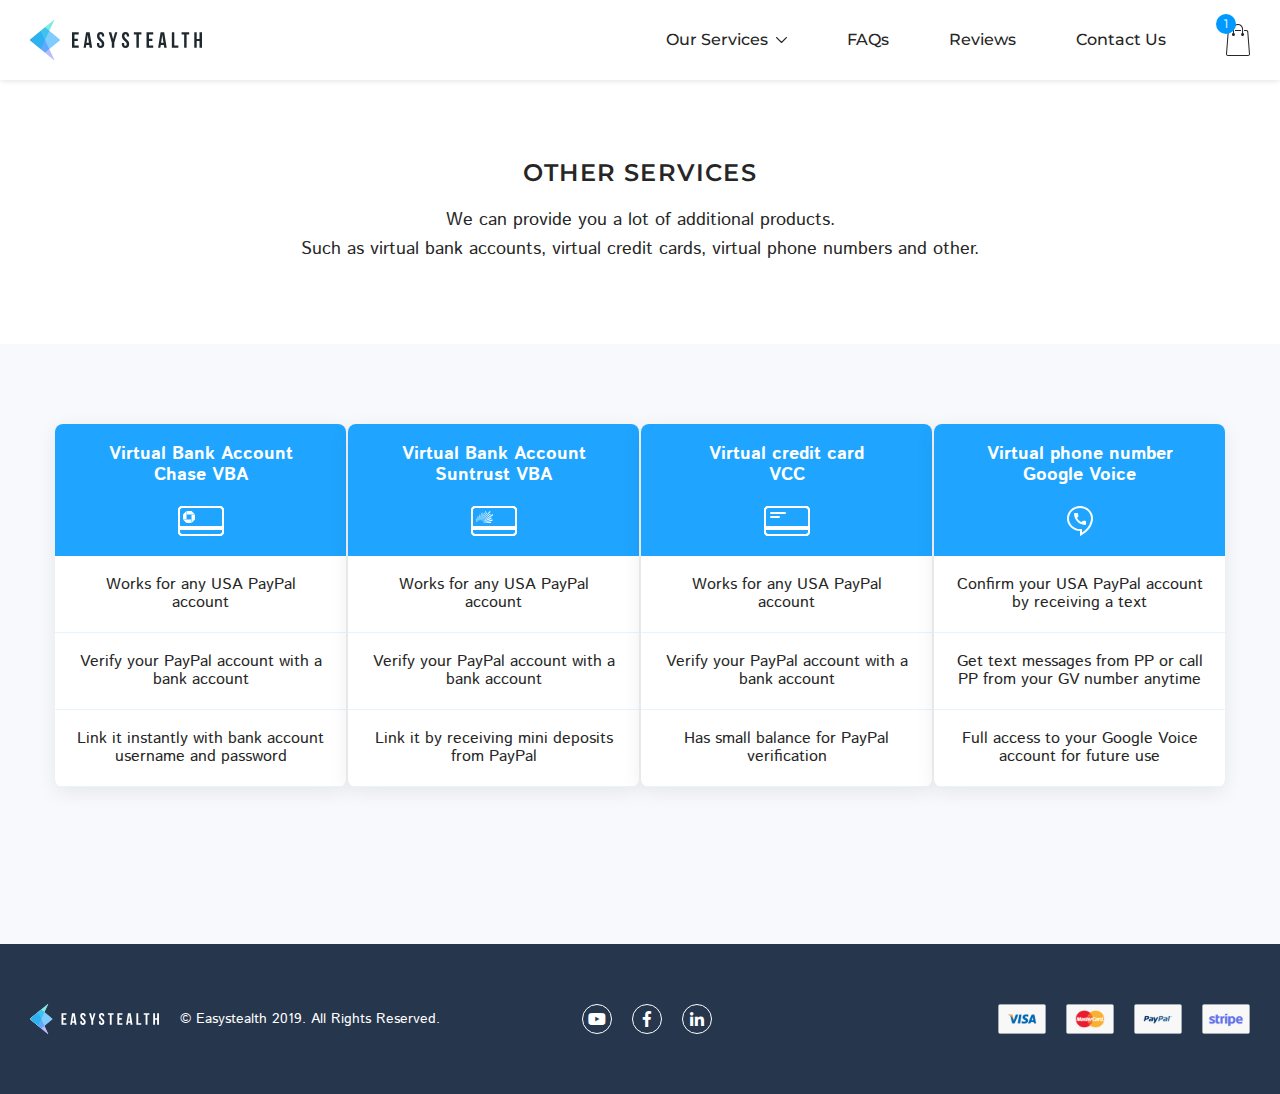
<file: services.html>
<!DOCTYPE html>
<html lang="ru">
<head>

	<meta charset="utf-8">
	<meta http-equiv="X-UA-Compatible" content="IE=edge">
	<meta name="viewport" content="width=device-width, initial-scale=1">
	<!-- The above 3 meta tags *must* come first in the head; any other head content must come *after* these tags -->
	<title>Title</title>
    <meta property="og:title" content="" /> 
    <meta property="og:description" content="" />
    <meta name="title" content="" /> 
    <meta name="description" content="" /> 
    <link href="https://fonts.googleapis.com/css?family=Istok+Web:400,400i,700,700i|Montserrat:100,100i,200,200i,300,300i,400,400i,500,500i,600,600i,700,700i,800,800i,900,900i&amp;subset=cyrillic,cyrillic-ext" rel="stylesheet">
	<link href="css/fontawesome-all.css" rel="stylesheet">
	<link href="bootstrap/css/bootstrap.min.css" rel="stylesheet">
	<link href="css/style.css" rel="stylesheet">
	<link href="css/responsive.css" rel="stylesheet">
	<link href=”images/favicon.ico” rel=”shortcut icon” type=”image/x-icon”>
	<link rel="shortcut icon" href="#">
	<link rel="shortcut icon" href="images/favicon.png" type="image/png" />	

	<!-- HTML5 shim and Respond.js for IE8 support of HTML5 elements and media queries -->
	<!-- WARNING: Respond.js doesn't work if you view the page via file:// -->
	<!--[if lt IE 9]>
	<script src="https://oss.maxcdn.com/html5shiv/3.7.3/html5shiv.min.js"></script>
	<script src="https://oss.maxcdn.com/respond/1.4.2/respond.min.js"></script>
	<![endif]-->
</head>
<body>




<div class="b-container">

		<!-- begin b-header -->
		<header class="b-header">
			<a href="" class="b-logo">
				<img src="images/logo.svg" alt="">
			</a>
			<div class="b-header-right">
				<div class="b-nav">
					<ul>
						<li class="b-drop">
							<a href="">Our Services</a>
							<div class="b-dropdown">
								<ul>
									<li><a href="">Ebay Accounts</a></li>
									<li><a href="">Paypal Accounts</a></li>
									<li><a href="">Get Documents</a></li>
									<li><a href="">Other</a></li>
								</ul>
							</div>
						</li>
						<li><a href="">FAQs</a></li>
						<li><a href="">Reviews</a></li>
						<li><a href="">Contact Us</a></li>
					</ul>
				</div>
				<div class="b-cart">
					<a href="" class="b-cart-ico">
						<span class="b-cart-ico__n">1</span>
					</a>
				</div>
				<div class="b-mobile">
				    <div class="menu-icon">
				        <div class="menu-icon__wrapper">
				            <span class="b-menu__icon">
				                <i class="b-menu__line b-menu__line_1"></i>
				                <i class="b-menu__line b-menu__line_2"></i>
				                <i class="b-menu__line b-menu__line_3"></i>
				            </span>
				        </div>
				    </div> 
				</div>						
			</div>
		</header>
		<!-- end b-header --> 
		
		<!-- begin b-content -->
		<section class="b-content">
			<div class="container">
				<div class="row">
					<div class="col-xl">
						<div class="b-title b-title-two">
							<h2 class="b-title-item">Other Services</h2>
							<span>We can provide you a lot of additional products.<br/>
							Such as virtual bank accounts, virtual credit cards, virtual phone numbers and other.</span>
						</div>
					</div>
				</div>
			</div>
		</section>
		<!-- end b-content --> 
		
		<section class="services">
			<div class="container">
				<div class="row">
					<div class="col-xl">
						<div class="services-content">
							<div class="services-item">
								<div class="services-item__top">
									<span>Virtual Bank Account
									Chase VBA</span>
									<div class="services-item__img">
										<img src="images/servisec-item__img.svg" alt="">
									</div>
								</div>
								<div class="services-item__block">
									<p>Works for any USA PayPal
									account</p>
								</div>
								<div class="services-item__block">
									<p>Verify your PayPal account
									with a bank account</p>
								</div>
								<div class="services-item__block">
									<p>Link it instantly with bank account
									username and password</p>
								</div>																
								<button class="btn-blue servisec-item__btn">Add to Cart</button>
							</div>
							<div class="services-item">
								<div class="services-item__top">
									<span>Virtual Bank Account
									Suntrust VBA</span>
									<div class="services-item__img">
										<img src="images/servisec-item__img2.svg" alt="">
									</div>
								</div>
								<div class="services-item__block">
									<p>Works for any USA PayPal
									account</p>
								</div>
								<div class="services-item__block">
									<p>Verify your PayPal account
									with a bank account</p>
								</div>
								<div class="services-item__block">
									<p>Link it by receiving mini deposits
									from PayPal</p>
								</div>																
								<button class="btn-blue servisec-item__btn">Add to Cart</button>
							</div>	
							<div class="services-item">
								<div class="services-item__top">
									<span>Virtual credit card
									VCC</span>
									<div class="services-item__img">
										<img src="images/servisec-item__img3.svg" alt="">
									</div>
								</div>
								<div class="services-item__block">
									<p>Works for any USA PayPal
									account</p>
								</div>
								<div class="services-item__block">
									<p>Verify your PayPal account
									with a bank account</p>
								</div>
								<div class="services-item__block">
									<p>Has small balance for
									PayPal verification</p>
								</div>																
								<button class="btn-blue servisec-item__btn">Add to Cart</button>
							</div>
							<div class="services-item">
								<div class="services-item__top">
									<span>Virtual phone number
									Google Voice</span>
									<div class="services-item__img">
										<img src="images/servisec-item__img4.svg" alt="">
									</div>
								</div>
								<div class="services-item__block">
									<p>Confirm your USA PayPal account
									by receiving a text</p>
								</div>
								<div class="services-item__block">
									<p>Get text messages from PP or call PP from your GV number anytime</p>
								</div>
								<div class="services-item__block">
									<p>Full access to your Google Voice account for future use</p>
								</div>																
								<button class="btn-blue servisec-item__btn">Add to Cart</button>
							</div>														
						</div>
					</div>
				</div>
			</div>
		</section>

		<!-- begin b-footer -->
		<footer class="b-footer">
				<div class="b-footer-left">
					<div class="b-footer-logo">
						<img src="images/footer-logo.svg" alt="">
					</div>
					<span>© Easystealth 2019. All Rights Reserved.</span>
				</div>
				<div class="b-footer-social">
					<ul>
						<li><a href=""><i class="fab fa-youtube"></i></a></li>
						<li><a href=""><i class="fab fa-facebook-f"></i></a></li>
						<li><a href=""><i class="fab fa-linkedin-in"></i></a></li>
					</ul>
				</div>
				<div class="b-footer-list">
					<ul>
						<li><a href=""><img src="images/1.svg" alt=""></a></li>
						<li><a href=""><img src="images/2.svg" alt=""></a></li>
						<li><a href=""><img src="images/3.svg" alt=""></a></li>
						<li><a href=""><img src="images/4.svg" alt=""></a></li>
					</ul>
				</div>
		</footer>
		<!-- end b-footer -->
</div>


	<script src="https://ajax.googleapis.com/ajax/libs/jquery/2.2.4/jquery.min.js"></script>
	<script src="bootstrap/js/bootstrap.min.js"></script>
	<script src="js/script.js"></script>
</body>
</html>
</file>
<file: css/style.css>
html{
	height: 100%;
	width: 100%;
	margin: 0;
}
body{
	margin: 0;
	color: #000000;
	font-size: 14px;
	font-family: 'Montserrat', sans-serif;
	line-height: normal;
	background: #ffffff;
	position: relative;
	width: 100%;
	min-height: 100%;
	min-width: 320px;
}

.left{
	float: left;
	font-family: 'Istok Web', sans-serif;
}
.right{
	float: right;
}
.clear{
	clear: both;
	visibility: hidden;
}
.clearfix:after {
	content: "";
	display: table;
	clear: both;
}

h1, h2, h3, h4, h5, h6{
	margin: 0 0 20px 0;
}
h2{
	font-size: 40px;
	line-height: 46px;
	font-weight: 600;
	color: #e1524b;
	text-transform: uppercase;
}
h2 span {

}
p {
	margin: 0 0 20px 0;
	font-size: 14px;
	line-height: 23px;
	font-weight: 400;
	color: #7f8c8c;
}
img{
	display: block;
	max-width: 100%;
}

/*== buttons
---------------------------------*/
button{
	margin:0;
	padding:0;
	border:none;
	background:none;
	cursor:pointer;
	overflow:visible;
	width:auto;
	outline: none;
}
button:hover , button:focus , button:active{
	outline: none;
}
button.button::-moz-focus-inner { padding:0; border:0; } /* FF Fix */
button.button { -webkit-border-fit:lines; } /* <- Safari & Google Chrome Fix */
.button{
	display: block;
	position: relative;
	width: 355px;
	height: 48px;
	background: transparent;	
	color: #fefefe;
	font-size: 24px;
	line-height: 26px;
	font-weight: 300;
	text-transform: uppercase;
	-webkit-box-sizing: border-box;
	-moz-box-sizing: border-box;
	box-sizing: border-box;
}
.button:before{
    position: absolute;
    top: -11px;
    left: -13px;
    content: "";
    width: 368px;
    height: 59px;
    border: 1px solid #ffffff;
    -webkit-box-sizing: border-box;
    -moz-box-sizing: border-box;
    box-sizing: border-box;
}
.button:after{
	position: absolute;
    top: 0px;
    left: 0px;
    content: "";
    width: 366px;
    height: 59px;
    border: 1px solid #ffffff;
    -webkit-box-sizing: border-box;
    -moz-box-sizing: border-box;
    box-sizing: border-box;
    transition: 0.3s;
}
.button:hover{
	background: #384245;
	transition: 0.3s;
}
button:active,
button:focus{
	outline: none;
}

/*== inputs
---------------------------------*/
input{
	outline: none;
	border: none;
}
.b-input-text{
	width: 100%;
	height: 45px;
	background: transparent;
	padding: 0 15px 0 0;
	-webkit-box-sizing: border-box;
	-moz-box-sizing: border-box;
	box-sizing: border-box;
	color: #ffffff;
	font-size: 18px;
	line-height: 20px;
	font-weight: 400;
	border-bottom: 2px solid #ffffff;	
}
.b-input-text.error{
	border-color: red;
}
.b-input-text::-webkit-input-placeholder{
	color: #ffffff;
	font-size: 18px;
	line-height: 20px;
	font-weight: 400;	
}
.b-input-text:-moz-placeholder{
	color: #ffffff;
	font-size: 18px;
	line-height: 20px;
	font-weight: 400;	
}
.b-input-btn{
	width: 230px;
	height: 60px;
	background-color: #f9f9f9;
	background-image: -webkit-linear-gradient(bottom, #e0e0e0 0%, white 100%);
	background-image: -o-linear-gradient(bottom, #e0e0e0 0%, white 100%);
	background-image: linear-gradient(to top, #e0e0e0 0%, white 100%);
	border-radius: 15px;
	box-shadow: 0 10px 15px rgba(51, 51, 51, 0.15);
	cursor: pointer;
	color: #333;
	font-size: 16px;
	line-height: 18px;
	font-weight: 700;
	text-transform: uppercase;	
	display: block;
	margin: 35px auto 0;
}
.b-input-btn:hover{

}
label.error{
	position: absolute;
	margin: -16px 0 0 0;
	color: #ffffff;
}
select{
	outline: none;
}
.b-select{
	width: 100%;
	height: 40px;
	border: 1px solid #909399;
	box-sizing: border-box;
	border-radius: 4px;
	color: #323232;
	font-size: 16px;
	font-weight: 400;
	line-height: 18px;
	padding: 0 10px;
	font-family: 'Istok Web', sans-serif;
	-webkit-box-sizing: border-box;
	-moz-box-sizing: border-box;
	box-sizing: border-box;    
	background: #ffffff url(../images/select-arrow.svg);
	background-position: right 15px center;
	background-repeat: no-repeat;
	-webkit-appearance: none;
	-moz-appearance: none;
	text-indent: 0.01px;
	text-overflow: '';
	-ms-appearance: none;
	appearance: none !important;        
}
.b-input-text{
	outline: none;  
}
textarea{
	height:80px;
}
.fancybox-enabled{
	padding: 0 17px 0 0;
	-webkit-box-sizing: border-box;
	-moz-box-sizing: border-box;
	box-sizing: border-box;
}
.b-container{

}
.fancybox-container{
	z-index: 999999;
}
/* End Total css ====*/

/* -------------- page index -------------- */
.b-header{
	background: #FFFFFF;
	box-shadow: 0px 0px 6px rgba(0, 0, 0, 0.15);
	-webkit-box-sizing: border-box;
	-moz-box-sizing: border-box;
	box-sizing: border-box;
	display: flex;
	justify-content: space-between;
	align-items: center;
	padding: 0 30px;	
}
.b-logo{
	display: block;
	width: 172px;
}

.b-header-right{
	display: flex;
	justify-content: flex-end;
	align-items: center;
}
.b-nav{

}
.b-nav > ul{
	padding: 0;
	margin: 0;
	display: flex;
	justify-content: flex-start;
	align-items: center;
}
.b-nav ul{
	padding: 0;
	margin: 0;
}
.b-nav ul li{
	list-style: none;
	position: relative;
}
.b-nav > ul > li.b-drop > a:after{
	content: "";
	display: block;
	background: url(../images/arrow.svg) no-repeat;
	width: 11px;
	height: 6px;
	margin: 0 0 0 8px;
}
.b-nav > ul > li{
	list-style: none;
	position: relative;
	margin: 0 60px 0 0;
}
.b-nav ul li:last-child{
	margin:0;
}
.b-nav ul li a{
	display: block;
	font-weight: 500;
	font-size: 16px;
	line-height: 20px;
	color: #262626;
	display: flex;
	justify-content: flex-start;
	align-items: center;	
	transition: 0.3s;
	text-decoration: none;
}
.b-nav ul li a:hover{
	color: #0099FF;
}
.b-nav > ul > li > a{
	padding: 30px 0;
	-webkit-box-sizing: border-box;
	-moz-box-sizing: border-box;
	box-sizing: border-box;
}
.b-dropdown{
	position: absolute;
	top: 101%;
	left: 0;
	background: #FFFFFF;
	box-shadow: 0px 0px 6px rgba(0, 0, 0, 0.15);
	border-radius: 0px 0px 4px 4px;	
	width: 180px;
	padding: 16px 20px;
	-webkit-box-sizing: border-box;
	-moz-box-sizing: border-box;
	box-sizing: border-box;
	opacity: 0;
	visibility: hidden;
	transition: 0.3s;
}
.b-dropdown ul{

}
.b-dropdown ul li{
	margin: 0 0 15px 0;
}
.b-dropdown ul li:last-child{
	margin: 0;
}
.b-nav > ul > li.b-drop:hover .b-dropdown{
	opacity: 1;
	visibility: visible;
	transition: 0.3s;
	z-index: 100;
}

.b-cart{
	margin: 0 0 0 60px;
}
.b-cart-ico{
	position: relative;
	background: url(../images/cart-icon.svg) no-repeat;
	width: 24px;
	height: 32px;
	display: block;
}
.b-cart-ico:hover{
	background: url(../images/cart-icon2.svg) no-repeat;
}
.b-cart-ico__n{
	position: absolute;
	top: -10px;
	left: -10px;
	width: 20px;
	height: 20px;
	background: #0099FF;
	border-radius: 100%;
	font-size: 12px;
	line-height: 14px;
	display: flex;
	align-items: center;
	justify-content: center;
	color: #FFFFFF;		
}
.b-mobile{
	display: none;
}
/* --------------  b-main -------------- */
.b-main{
	background: #008CFF;
}
.b-main > .container > .row > div{
	display: flex;
	justify-content: space-between;
	align-items: center;
}
.b-main-left{

}
.b-main-title{
	max-width: 530px;
	font-weight: 600;
	font-size: 36px;
	line-height: 48px;
	letter-spacing: 0.05em;
	text-transform: uppercase;
	color: #FFFFFF;
	margin: 0 0 30px 0;
}
.b-main-left p{
	max-width: 460px;
	font-weight: normal;
	font-size: 18px;
	line-height: 26px;
	color: #FFFFFF;
	font-family: 'Istok Web', sans-serif;
	margin: 0 0 40px 0;
}
.btn-acc{
	width: 240px;
	height: 54px;
	background: #FFFFFF;
	box-shadow: 0px 10px 20px rgba(0, 71, 141, 0.25);
	border-radius: 27px;
	font-weight: 500;
	font-size: 16px;
	line-height: 21px;
	display: flex;
	align-items: center;
	justify-content: center;
	letter-spacing: 0.05em;
	color: #262626;
}
.btn-white{
	transition: 0.3s;
}
.btn-white:hover{
	color: #0099FF;
	box-shadow: 0px 10px 20px rgba(0, 71, 141, 0.5);
	transition: 0.3s;
}
.btn-white:active{
	color: #0099FF;
	box-shadow: 0px 5px 10px rgba(0, 71, 141, 0.5);
	transition: 0.3s;
}
.b-main-right{
	width: 528px;
	flex-shrink: 0;
}
/* --------------  b-info -------------- */
.b-info{
	padding: 80px 0;
	-webkit-box-sizing: border-box;
	-moz-box-sizing: border-box;
	box-sizing: border-box;
}
.b-title{
	margin: 0 0 80px 0;
}
.b-title-item{
	font-weight: 600;
	font-size: 24px;
	line-height: 26px;
	text-align: center;
	letter-spacing: 0.05em;
	text-transform: uppercase;
	color: #262626;
	margin: 0;
}
.b-info-content{

}
.b-info-item{
	display: flex;
	justify-content: flex-start;
	align-items: flex-start;
	background: #FFFFFF;
	box-shadow: 0px 5px 20px rgba(0, 0, 0, 0.08);
	border-radius: 8px;	
	padding: 20px;
	-webkit-box-sizing: border-box;
	-moz-box-sizing: border-box;
	box-sizing: border-box;
}
.b-info-item__img{
	width: 60px;
	flex-shrink: 0;
	margin: 0 20px 0 0;
}
.b-info-item__text{

}
.b-info-item__text p{
	font-family: 'Istok Web', sans-serif;	
	font-weight: 400;
	font-size: 16px;
	line-height: 23px;
	color: #262626;
	margin: 0;
}
.b-info-bottom{
	display: flex;
	justify-content: center;
	align-items: center;
	margin: 60px 0 0 0;
}
.btn-blue{
	width: 240px;
	height: 54px;
	background: #0099FF;
	box-shadow: 0px 5px 20px rgba(0, 122, 204, 0.3);
	border-radius: 27px;	
	font-weight: 500;
	font-size: 16px;
	line-height: 21px;
	display: flex;
	align-items: center;
	justify-content: center;
	letter-spacing: 0.05em;
	color: #FFFFFF;	
	transition: 0.3s;
}
.btn-blue:hover{
	transition: 0.3s;
	background: #1FA5FF;
	box-shadow: 0px 5px 20px rgba(0, 122, 204, 0.5);	
}
.btn-blue:active{
	background: #1FA5FF;
	box-shadow: 0px 5px 10px rgba(0, 122, 204, 0.5);	
	transition: 0.3s;
}
/* --------------  b-services -------------- */
.b-services{
	background: #F7F9FC;
	padding: 80px 0;
	-webkit-box-sizing: border-box;
	-moz-box-sizing: border-box;
	box-sizing: border-box;
}
.b-services-content{

}
.b-services-item{

}
.b-services-item__img{
	width: 60px;
	margin: 0 auto 20px;
}
.b-services-item__text b{
	display: block;
	text-align: center;
	font-family: 'Istok Web', sans-serif;
	font-weight: 700;
	font-size: 20px;
	line-height: 23px;
	text-align: center;
	color: #262626;
	margin: 0 0 15px 0;
}
.b-services-item__text p{
	font-family: 'Istok Web', sans-serif;
	font-style: normal;
	font-weight: 400;
	font-size: 16px;
	line-height: 23px;
	color: #262626;
	margin: 0;
}
/* --------------  b-reviews -------------- */
.b-reviews{
	padding: 80px 0;
	-webkit-box-sizing: border-box;
		-moz-box-sizing: border-box;
		box-sizing: border-box;	
}
.b-reviews-content{

}
.b-reviews-item{
	position: relative;
	background: #FFFFFF;
	box-shadow: 0px 5px 20px rgba(0, 0, 0, 0.08);
	border-radius: 8px;
	padding: 20px;
	-webkit-box-sizing: border-box;
	-moz-box-sizing: border-box;
	box-sizing: border-box;
}
.b-reviews-item:before{
	position: absolute;
	top: 10px;
	left: 10px;
	content: "";
	background: url(../images/Quotes.svg) no-repeat;
	width: 50px;
	height: 40px;
	z-index: 1;
}
.b-reviews-item p{
	font-family: 'Istok Web', sans-serif;
	font-style: normal;
	font-weight: 400;
	font-size: 16px;
	line-height: 23px;
	color: #262626;	
	margin: 0 0 15px 0;
	position: relative;
	z-index: 2;
}
.b-reviews-user{
	display: flex;
	justify-content: flex-start;
	align-items: center;
}
.b-reviews-user__ico{
	background: url(../images/b-reviews-user__ico.svg) no-repeat;
	width: 26px;
	height: 26px;
	margin: 0 10px 0 0;
}
.b-reviews-user span{
	font-family: 'Istok Web', sans-serif;
	font-weight: 700;
	font-size: 16px;
	line-height: 20px;
	color: #262626;
}
/* --------------  b-footer -------------- */
.b-footer{
	background: #26364D;
	padding: 60px 30px;
	-webkit-box-sizing: border-box;
	-moz-box-sizing: border-box;
	box-sizing: border-box;
	display: flex;
	justify-content: space-between;
	align-items: center;	
}
.b-footer-left{
	display: flex;
	justify-content: flex-start;
	align-items: center;
	flex-shrink: 0;
}
.b-footer-logo{
	width: 130px;
	margin: 0 20px 0 0;
}
.b-footer-left span{
	font-family: 'Istok Web', sans-serif;
	font-style: normal;
	font-weight: 400;
	font-size: 14px;
	line-height: 16px;
	color: #FFFFFF;	
}
.b-footer-social{
	flex-grow: 1;
	display: flex;
	justify-content: center;
	align-items: center;
	width: 100%;
}
.b-footer-social ul{
	padding: 0;
	margin: 0 145px 0 0;
	display: flex;
	justify-content: center;
	align-items: center;
}
.b-footer-social ul li{
	list-style: none;
	margin: 0 20px 0 0;
}
.b-footer-social ul li:last-child{
	margin: 0;
}
.b-footer-social ul li a{
	display: block;
	width: 30px;
	height: 30px;
	border: 1px solid #ffffff;
	border-radius: 100%;
	display: flex;
	justify-content: center;
	align-items: center;
	font-size: 16px;
	line-height: 18px;
	color: #ffffff;
	transition: 0.3s;
	text-decoration: none;
}
.b-footer-social ul li a:hover{
	color: #26364D;
	background: #ffffff;
	transition: 0.3s;
	text-decoration: none;
}
.b-footer-list{

}
.b-footer-list ul{
	padding: 0;
	margin: 0;
	display: flex;
	justify-content: center;
	align-items: center;
}
.b-footer-list ul li{
	list-style: none;
	margin: 0 20px 0 0;
}
.b-footer-list ul li:last-child{
	margin: 0;
}
.b-footer-list ul li a{
	display: block;
	width: 48px;
}
/* -------------- page faq -------------- */
.b-content{
	padding: 80px 0;
	-webkit-box-sizing: border-box;
	-moz-box-sizing: border-box;
	box-sizing: border-box;
}
.b-faq{

}
.b-faq-item{
	margin: 0 0 40px 0;
}
.b-faq-item:last-child{
	margin: 0;
}
.b-faq-item b{
	display: block;
	font-family: 'Istok Web', sans-serif;
	font-weight: bold;
	font-size: 18px;
	line-height: 20px;
	color: #262626;	
	margin: 0 0 20px 0;
}
.b-faq-item p{
	font-family: 'Istok Web', sans-serif;	
	font-style: normal;
	font-weight: 400;
	font-size: 16px;
	line-height: 25px;
	color: #262626;
}
.b-faq-item p:last-child{
	margin: 0;
}
/* -------------- page b-reviews-page -------------- */
.b-reviews-page{
	padding: 80px 0;
	-webkit-box-sizing: border-box;
	-moz-box-sizing: border-box;
	box-sizing: border-box;
	background: #F7F9FC;
}
.b-reviews-page .b-reviews-item{
	margin: 0 0 30px 0;
}
.b-reviews-page__wrap{
	padding: 0px 205px;
	-webkit-box-sizing: border-box;
	-moz-box-sizing: border-box;
	box-sizing: border-box;	
}
.b-reviews-page .b-reviews-item p{
	margin: 15px 0 0 0;
}
.b-reviews-date{
	font-family: 'Istok Web', sans-serif;
	font-weight: 700;
	font-size: 12px;
	line-height: 17px;
	color: #262626;
	margin: 15px 0 0 0;
}
.b-reviews-page .b-reviews-item:before{
	display: none;
}

.b-form{
	width: 760px;
	margin: 0 auto 0;
}
.b-form-row{
	display: flex;
	justify-content: flex-start;
	align-items: flex-start;
}
.b-form-item{
	width: 100%;
	margin: 0 40px 20px 0;
}
.b-form-item span{
	display: block;
	font-family: 'Istok Web', sans-serif;
	font-weight: 700;
	font-size: 16px;
	line-height: 18px;
	color: #262626;	
	margin: 0 0 10px 0;
}
.b-form-input{
	width: 100%;
	height: 40px;
	background: #FFFFFF;
	border: 1px solid #909399;
	box-sizing: border-box;
	border-radius: 4px;
	padding: 0 10px;
	-webkit-box-sizing: border-box;
	-moz-box-sizing: border-box;
	box-sizing: border-box;
}
.b-form-item:last-child{
	margin-right: 0;
}
.b-textarea{
	width: 100%;
	height: 90px;
	background: #FFFFFF;
	border: 1px solid #909399;
	box-sizing: border-box;
	border-radius: 4px;
	padding: 10px;
	-webkit-box-sizing: border-box;
	-moz-box-sizing: border-box;
	box-sizing: border-box;
}
.b-form-btn{
	margin: 40px auto 0;
}

/* -------------- page b-contacts -------------- */
.b-contacts-form{
	background: #F7F9FC;
	padding: 80px 0;
	-webkit-box-sizing: border-box;
	-moz-box-sizing: border-box;
	box-sizing: border-box;
}
.b-title span{
	display: block;
	margin: 20px 0 0 0;
	font-family: 'Istok Web', sans-serif;
	font-weight: 400;
	font-size: 18px;
	line-height: 29px;
	text-align: center;
	color: #262626;
}
.b-contacts-form .b-form-input , .b-contacts-form .b-textarea{
	background: none;
}
.b-contacts-content{

}
.b-contacts-item{
	margin: 0 0 40px 0;
}
.b-contacts-item:last-child{
	margin: 0;
}
.b-contacts-item__img{
	width: 60px;
	margin: 0 auto 20px;
}
.b-contacts-item b{
	display: block;
	font-weight: 700;
	font-family: 'Istok Web', sans-serif;
	font-size: 18px;
	line-height: 26px;
	text-align: center;
	color: #262626;	
}
.b-contacts-item span{
	display: block;
	font-family: 'Istok Web', sans-serif;
	font-weight: normal;
	font-size: 16px;
	line-height: 23px;
	text-align: center;
	color: #262626;	
}
/* -------------- page ebay acc page -------------- */
.b-plan{
	background: #F7F9FC;
	padding: 80px 0 60px 0;
	-webkit-box-sizing: border-box;
	-moz-box-sizing: border-box;
	box-sizing: border-box;
}
.b-title-two{
	margin: 0;
}
.b-plan-wrap{
	display: flex;
	justify-content: flex-start;
	align-items: flex-start;
}
.b-plan-left{
	font-family: 'Istok Web', sans-serif;
	width: 190px;
	padding: 118px 0 0 0;
	-webkit-box-sizing: border-box;
	-moz-box-sizing: border-box;
	box-sizing: border-box;
}
.b-plan-left b{
	display: block;
	font-weight: 700;
	font-size: 24px;
	line-height: 27px;
	color: #262626;	
	padding: 0 0 10px 0;
	-webkit-box-sizing: border-box;
	-moz-box-sizing: border-box;
	box-sizing: border-box;
}
.b-plan-left ul{
	padding: 0;
	margin: 0;
}
.b-plan-left ul li{
	list-style: none;
	font-weight: 400;
	font-size: 16px;
	line-height: 18px;
	color: #262626;	
	padding: 10.5px 0;
	-webkit-box-sizing: border-box;
	-moz-box-sizing: border-box;
	box-sizing: border-box;
	border-top: 1px solid #EBEEF2;
}
.b-plan-left ul li:last-child{
	border-bottom: 1px solid #EBEEF2;	
}
.b-plan-content{
	display: flex;
	justify-content: space-between;
	align-items: flex-start;
	flex-grow: 1;
	min-height: 600px;
}
.b-plan-block{
	border-radius: 8px;
	font-family: 'Istok Web', sans-serif;
	background: #FFFFFF;
	box-shadow: 0px 5px 20px rgba(0, 0, 0, 0.08);
	overflow: hidden;
	margin: 0 1px 0 0;
	width: 20%;
	transition: 0.3s;
	transform: scale(1);
}
.b-plan-block:last-child{
	margin: 0;
}
.b-plan-block__top{
	background: #0099FF;
	text-align: center;
	padding: 20px 0px 20px 0px;
	-webkit-box-sizing: border-box;
	-moz-box-sizing: border-box;
	box-sizing: border-box;
}
.b-plan-block__top span{
	display: block;
	font-style: normal;
	font-weight: bold;
	font-size: 18px;
	line-height: 21px;
	text-align: center;
	color: #FFFFFF;
	margin: 0 0 20px 0;
}
.b-plan-block__img img{
	margin: 0 auto 0;
}
.b-plan-block__price{
	padding: 20px 0px;
	-webkit-box-sizing: border-box;
	-moz-box-sizing: border-box;
	box-sizing: border-box;
	text-align: center;
}
.b-plan-block__price b{
	font-weight: 700;
	font-size: 30px;
	line-height: 32px;
	text-align: center;
	color: #0099FF;
}
.b-plan-block__item{
	text-align: center;
	padding: 11px 0;
	height: 40px;
	display: flex;
	justify-content: center;
	align-items: center;
	-webkit-box-sizing: border-box;
	-moz-box-sizing: border-box;
	box-sizing: border-box;
}
.b-plan-block__item:nth-child(odd){
	background: rgba(0, 153, 255, 0.15);
}
.b-plan-block__item span{
	display: block;
	font-weight: normal;
	font-size: 16px;
	line-height: 18px;
	color: #262626;
}
.b-plan-block__item span:first-child{
	display: none;
}
.b-plan-block__item img{
	margin: 0 auto 0;
}
.b-plan-block__bottom{
	padding: 0;
	-webkit-box-sizing: border-box;
	-moz-box-sizing: border-box;
	box-sizing: border-box;
    border-top: 1px solid rgba(0, 153, 255, 0.1);
    height: 0;
	visibility: visible;
	opacity: 1;
	transition: 0.3s;	
	overflow: hidden;
}
.btn-add{
	width: 194px;
	height: 54px;
	margin: 0 auto 0;
	width: 180px;
}
.b-plan-block:hover{
	transition: 0.3s;
	transform: scale(1.1);
	z-index: 10;
}
.b-plan-block:hover .b-plan-block__bottom{
	display: block;
}
.b-plan-block:hover .b-plan-block__bottom{
	padding: 20px 0;
	height: auto;
	visibility: visible;
	opacity: 1;
	transition: 0.3s;	
}

/* -------------- page other services -------------- */
.services{
	background: #F7F9FC;
	padding: 80px 0 60px 0;
	-webkit-box-sizing: border-box;
	-moz-box-sizing: border-box;
	box-sizing: border-box;
}
.services-content{
	display: flex;
	justify-content: flex-start;
	align-items: flex-start;
	min-height: 460px;
}
.services-item{
	width: 25%;
	background: #FFFFFF;
	box-shadow: 0px 5px 20px rgba(0, 0, 0, 0.08);
	border-radius: 8px;
	overflow: hidden;
	margin: 0 2px 0 0;
	transition: 0.3s;
	transform: scale(1);
}
.services-item:last-child{
	margin: 0;
}
.services-item__top{
	background: #1FA5FF;
	font-family: 'Istok Web', sans-serif;
	text-align: center;
	padding: 20px 50px;
	-webkit-box-sizing: border-box;
	-moz-box-sizing: border-box;
	box-sizing: border-box;
}
.services-item__top span{
	font-weight: 700;
	font-size: 18px;
	line-height: 21px;
	text-align: center;
	color: #FFFFFF;
	display: block;
	margin: 0 0 20px 0;
}
.services-item__img{
	width: 46px;
	margin: 0 auto 0;
}
.services-item__img img{
	margin: 0 auto 0;
}
.services-item__block{
	font-family: 'Istok Web', sans-serif;
	text-align: center;
	padding: 20px 20px;
	-webkit-box-sizing: border-box;
	-moz-box-sizing: border-box;
	box-sizing: border-box;
    border-bottom: 1px solid rgba(0, 153, 255, 0.1);
}
.services-item__block p{
	font-weight: 400;
	font-size: 16px;
	line-height: 18px;
	color: #262626;
	margin: 0;
}
.servisec-item__btn{
	margin: 0 auto 0;
	height: 0;
	visibility: hidden;
	opacity: 0;
	transition: 0.3s;
}
.services-item:hover{
	transition: 0.3s;
	transform: scale(1.1);
	z-index: 10;
}
.services-item:hover .servisec-item__btn{
	margin: 20px auto 20px;
	height: 54px;
	visibility: visible;
	opacity: 1;
	transition: 0.3s;	
}


/* -------------- page documents -------------- */
.b-documents{
	padding: 80px 0;
	-webkit-box-sizing: border-box;
	-moz-box-sizing: border-box;
	box-sizing: border-box;
	background: #F7F9FC;
}
.b-documents-wrap{
	width: 760px;
	margin: 0 auto 0;
}
.b-documents-top{
	overflow: hidden;
	margin: 0 0 40px 0;
	border-radius: 8px;
	background: #FFFFFF;
	box-shadow: 0px 5px 20px rgba(0, 0, 0, 0.08);
}
.b-documents-title{
	display: flex;
	justify-content: center;
	align-items: center;
	background: #0099FF;
	font-family: 'Istok Web', sans-serif;
	padding: 18px 0;
	-webkit-box-sizing: border-box;
	-moz-box-sizing: border-box;
	box-sizing: border-box;
}
.b-documents-title__ico{
	margin: 0 10px 0 0;
}
.b-documents-title span{
	font-weight: 700;
	font-size: 18px;
	line-height: 20px;
	color: #FFFFFF;
}
.b-documents-top__wrap{
	padding: 20px 75px 20px 20px;
	-webkit-box-sizing: border-box;
	-moz-box-sizing: border-box;
	box-sizing: border-box;
	display: flex;
	justify-content: space-between;
	align-items: center;
}
.b-documents-top__block{
	display: flex;
	justify-content: flex-start;
	align-items: center;
	font-family: 'Istok Web', sans-serif;
}
.b-documents-top__block__ico{
	margin: 0 10px 0 0;
}
.b-documents-top__block span{
	font-weight: 400;
	font-size: 16px;
	line-height: 18px;
	color: #262626;
}
.b-documents-top__block__two span{
	color: #0099FF;
}
.b-documents-block{
	overflow: hidden;
	border-radius: 8px;
	background: #FFFFFF;
	box-shadow: 0px 5px 20px rgba(0, 0, 0, 0.08);	
}
.b-documents-content{
	padding: 30px 0px;
	-webkit-box-sizing: border-box;
	-moz-box-sizing: border-box;
	box-sizing: border-box;
}

.b-checkbox-wrap{
	display: flex;
	justify-content: space-between;
	align-items: flex-start;
    border-bottom: 1px solid rgba(0, 153, 255, 0.1);
    padding: 0 20px 30px 20px;
    -webkit-box-sizing: border-box;
    -moz-box-sizing: border-box;
    box-sizing: border-box;
}
.b-checkbox{
    display: block;
    margin: 0 0 22px 0;
}
.b-checkbox:last-child{
	margin: 0;
}
.b-checkbox input[type="checkbox"]{
    display: none;
}
.b-checkbox input[type="checkbox"] + label span{
	display: block;
	width: 18px;
	height: 18px;
	border: 2px solid #262626;
	box-sizing: border-box;
	border-radius: 4px;
	-webkit-box-sizing: border-box;
	-moz-box-sizing: border-box;
	box-sizing: border-box;
	background: transparent;
	-ms-flex-negative: 0;
	flex-shrink: 0;
	margin: 0 10px 0 0;
}
.b-checkbox input[type="checkbox"] + label{
    cursor: pointer;
    margin: 0;
    display: flex;
    justify-content: flex-start;
    align-items: center;
}
.b-checkbox input[type="checkbox"]:checked + label span{
	display: block;
	width: 18px;
	height: 18px;
	border: 2px solid #262626;
	border-radius: 4px;
	background: url(../images/check2.svg) center no-repeat transparent;
}
.b-checkbox input[type="checkbox"]:checked + label{
    color: #000000;
}
.b-checkbox input[type="checkbox"] + label i{
	font-weight: 400;
	font-size: 16px;
	line-height: 18px;
	color: #262626;    
	font-style: normal;
	padding: 3px 0 0 0;
	-webkit-box-sizing: border-box;
	-moz-box-sizing: border-box;
	box-sizing: border-box;
	font-family: 'Istok Web', sans-serif;
}

.b-checkbox-two input[type="checkbox"] + label span{
	border-radius: 100%;
}
.b-checkbox-two input[type="checkbox"]:checked + label span{
	border-radius: 100%;
}


.b-checkbox input[type="radio"]{
    display: none;
}
.b-checkbox input[type="radio"] + label span{
	display: block;
	width: 18px;
	height: 18px;
	border: 2px solid #262626;
	box-sizing: border-box;
	border-radius: 4px;
	-webkit-box-sizing: border-box;
	-moz-box-sizing: border-box;
	box-sizing: border-box;
	background: transparent;
	-ms-flex-negative: 0;
	flex-shrink: 0;
	margin: 0 10px 0 0;
}
.b-checkbox input[type="radio"] + label{
    cursor: pointer;
    margin: 0;
    display: flex;
    justify-content: flex-start;
    align-items: center;
}
.b-checkbox input[type="radio"]:checked + label span{
	display: block;
	width: 18px;
	height: 18px;
	border: 2px solid #262626;
	border-radius: 4px;
	background: url(../images/check2.svg) center no-repeat transparent;
}
.b-checkbox input[type="radio"]:checked + label{
    color: #000000;
}
.b-checkbox input[type="radio"] + label i{
	font-weight: 400;
	font-size: 16px;
	line-height: 18px;
	color: #262626;    
	font-style: normal;
	padding: 3px 0 0 0;
	-webkit-box-sizing: border-box;
	-moz-box-sizing: border-box;
	box-sizing: border-box;
	font-family: 'Istok Web', sans-serif;
}

.b-checkbox-two input[type="radio"] + label span{
	border-radius: 100%;
}
.b-checkbox-two input[type="radio"]:checked + label span{
	border-radius: 100%;
}




.b-documents-content__title{
	text-align: center;
	font-family: 'Istok Web', sans-serif;
	padding: 20px 0;
	-webkit-box-sizing: border-box;
	-moz-box-sizing: border-box;
	box-sizing: border-box;
	border-bottom: 1px solid rgba(0, 153, 255, 0.1);
}
.b-documents-content__title span{
	font-weight: 700;
	font-size: 16px;
	line-height: 18px;
	color: #262626;
}
.b-documents-content__reason{
	padding: 30px 20px;
	-webkit-box-sizing: border-box;
	-moz-box-sizing: border-box;
	box-sizing: border-box;
	border-bottom: 1px solid rgba(0, 153, 255, 0.1);
}
.b-documents-content__reason .b-textarea{
	border: 1px solid #909399;
}
.b-documents-content__reason .b-form-item{
	margin: 0;
	padding: 0;
}


.b-documents-photo{
	padding: 30px 20px 0 20px;
	-webkit-box-sizing: border-box;
	-moz-box-sizing: border-box;
	box-sizing: border-box;
}
.b-documents-photo__wrap{
	display: none;
}
.b-documents-photo__wrap.active{
	display: block;
}
.b-documents-photo p{
	font-family: 'Istok Web', sans-serif;
	font-style: normal;
	font-weight: 400;
	font-size: 16px;
	line-height: 23px;
	color: #262626;
}
.b-input-photo{
	width: 200px;
	height: 48px;
	background: url(../images/photo-ico.svg) no-repeat;
	background-position: left 22px center;
	border: 2px solid #0099FF;
	-webkit-box-sizing: border-box;
	-moz-box-sizing: border-box;
	box-sizing: border-box;
	border-radius: 24px;
	padding: 0 0 0 42px;
	cursor: pointer;
	position: relative;
	display: flex;
	justify-content: center;
	align-items: center;
	font-weight: 500;
	font-size: 16px;
	line-height: 18px;
	letter-spacing: 0.05em;
	color: #0099FF;	
	transition: 0.3s;
}
.b-input-photo:hover{
	background: #0099FF url(../images/photo-ico2.svg) no-repeat;
	box-shadow: 0px 5px 20px rgba(0, 122, 204, 0.5);
	background-position: left 22px center;	
	transition: 0.3s;
	color: #ffffff;
}
.b-input-photo:active{
	background: #0099FF url(../images/photo-ico2.svg) no-repeat;
	box-shadow: 0px 5px 10px rgba(0, 122, 204, 0.5);
	background-position: left 22px center;	
	transition: 0.3s;
	color: #ffffff;
}
.b-input-photo input{
	position: absolute;
	top: 0;
	left: 0;
	width: 100%;
	height: 100%;
	opacity: 0;
}
.b-documents-btns{
	display: flex;
	justify-content: flex-end;
	align-items: center;
	margin: 60px 0 0 0;
}
.b-documents-btns__two{
	justify-content: space-between;
}
.btn-prev{
	width: 240px;
	height: 54px;	
	background: #8A8F99;
	box-shadow: 0px 5px 20px rgba(96, 98, 102, 0.3);
	border-radius: 27px;
	font-weight: 500;
	font-size: 16px;
	line-height: 18px;
	display: flex;
	align-items: center;
	justify-content: center;
	letter-spacing: 0.05em;
	color: #FFFFFF;
	transition: 0.3s;
}
.btn-prev:hover{
	transition: 0.3s;
	background: #9CA2AD;
	box-shadow: 0px 5px 20px rgba(96, 98, 102, 0.5);	
}
.btn-prev:active{
	background: #9CA2AD;
	box-shadow: 0px 5px 10px rgba(96, 98, 102, 0.5);	
	transition: 0.3s;
}
.b-row{
	display: flex;
	justify-content: flex-start;
	align-items: flex-start;
	padding: 0 20px;
	-webkit-box-sizing: border-box;
	-moz-box-sizing: border-box;
	box-sizing: border-box;
}
.b-row-title{
	margin: 0 0 10px 20px;
}
.b-row__wrap{
	margin: 0 0 20px 0;
}
.b-row-title span{
	font-family: 'Istok Web', sans-serif;
	font-weight: 700;
	font-size: 16px;
	line-height: 18px;
	color: #262626;
}
.b-col{
	width: 100%;
	margin: 0 40px 0px 0;
}
.b-col:last-child{
	margin-right: 0;
}
.b-form-item__check{
	display: flex;
	justify-content: flex-start;
	align-items: center;
	padding: 8px 0 0 0;
	-webkit-box-sizing: border-box;
	-moz-box-sizing: border-box;
	box-sizing: border-box;
}
.b-form-item__check .b-checkbox{
	margin: 0 30px 0 0;
}
.b-row:last-child .b-form-item{
	margin: 0;
}
.b-transactions{
	display: none;
}
.b-transactions.active{
	display: block;
}


.b-other{
	margin: 0 0 20px 0;
	display: none;
}
.b-other.active{
	display: block;
}
.b-wrapper{
	width: 760px;
	margin: 0 auto 0;
}
.cart{
	overflow: hidden;
	border-radius: 8px;	
	background: #FFFFFF;
	box-shadow: 0px 5px 20px rgba(0, 0, 0, 0.08);
}
.cart-top{
	display: flex;
	justify-content: space-between;
	align-items: center;
	background: #0099FF;
	padding: 16px 20px;
	-webkit-box-sizing: border-box;
	-moz-box-sizing: border-box;
	box-sizing: border-box;
}
.cart-top__left{
	display: flex;
	justify-content: flex-start;
	align-items: center;
}
.cart-top__ico{
	background: url(../images/ico-union.svg) no-repeat;
	width: 22px;
	height: 36px;
	margin: 0 10px 0 0;
}
.cart-top__left span{
	font-weight: 700;
	font-size: 18px;
	line-height: 21px;
	color: #FFFFFF;
	font-family: 'Istok Web', sans-serif;
}
.card-top__right ul{
	padding: 0;
	margin: 0;
	display: flex;
	justify-content: flex-end;
	align-items: center;
}
.card-top__right ul li{
	list-style: none;
	font-weight: 700;
	font-size: 18px;
	line-height: 20px;
	color: #FFFFFF;	
	font-family: 'Istok Web', sans-serif;
	margin: 0 50px 0 0;
}
.card-top__right ul li:last-child{
	margin: 0;
}

.cart-content{
	padding: 30px 20px;
	-webkit-box-sizing: border-box;
	-moz-box-sizing: border-box;
	box-sizing: border-box;
}
.cart-item{
	display: flex;
	justify-content: space-between;
	align-items: center;
	position: relative;
	padding: 0 5px 0 0;
	-webkit-box-sizing: border-box;
	-moz-box-sizing: border-box;
	box-sizing: border-box;
}
.cart-item__left{

}
.cart-item__left b{
	display: block;
}
.btn-del{
	background: url(../images/del-ico.svg) no-repeat;
	width: 12px;
	height: 12px;
	position: absolute;
	top: 4px;
	right: -13px;
}
.cart-item__right{
	display: flex;
	justify-content: space-between;
	align-items: center;
	width: 214px;
}
.cart-item__row{
	font-family: 'Istok Web', sans-serif;
}
.cart-item__row b{
	display: none;
	font-weight: 700;
	font-size: 16px;
	line-height: 18px;
	color: #262626;	
}
.cart-item__row span{
	font-weight: 700;
	font-size: 16px;
	line-height: 18px;
	color: #262626;
}
.b-card-input{
	width: 40px;
	height: 22px;
	-webkit-box-sizing: border-box;
	-moz-box-sizing: border-box;
	box-sizing: border-box;	
	border: 1px solid #909399;
	box-sizing: border-box;
	border-radius: 4px;
	text-align: right;
	padding: 0 10px 0 0;
}
.cart-desc{
	font-family: 'Istok Web', sans-serif;
}
.cart-desc__item{
	margin: 0 0 15px 0;
}
.cart-desc__item:last-child{
	margin: 0;
}
.cart-desc ul{
	padding: 0;
	margin: 0;
}
.cart-desc ul li{
	list-style: none;
	font-style: normal;
	font-weight: 400;
	font-size: 16px;
	line-height: 25px;	
	color: #787B80;
	display: flex;
	justify-content: flex-start;
	align-items: center;
}
.cart-desc ul li b{
	font-weight: 700;
}
.cart-desc b{
	font-style: normal;
	font-weight: 700;
	font-size: 16px;
	line-height: 30px;
	display: block;
	color: #787B80;
	padding: 0 5px 0 0;
	-webkit-box-sizing: border-box;
	-moz-box-sizing: border-box;
	box-sizing: border-box;
}
.cart-price{
	border-top: 1px solid rgba(0, 153, 255, 0.1);
	font-family: 'Istok Web', sans-serif;
	padding: 30px 20px 30px 20px;
	-webkit-box-sizing: border-box;
	-moz-box-sizing: border-box;
	box-sizing: border-box;
}
.cart-price span{
	font-weight: 700;
	font-size: 16px;
	line-height: 18px;
	color: #262626;
}

.b-checkout{

}
.b-checkout .cart-top{
	background: #EBEFF5;
}
.b-checkout .cart-top__left span{
	color: #262626;
}
.b-checkout .card-top__right ul li{
	color: #262626;
}
.b-checkout .b-documents-wrap{
	margin: 0 auto 60px;
}
.b-checkout .b-documents-wrap__two{
	margin: 60px auto 0;
}

.b-form-drop{
	margin: 0 0 20px 0;
	display: none;
}
.b-form-drop.active{
	display: block;
}
.b-form-drop .b-form-input{
	max-width: 340px;
}
.b-form-drop p{
	font-family: 'Istok Web', sans-serif;
	font-weight: 400;
	font-size: 12px;
	line-height: 17px;
	color: #262626;
	margin: 13px 0 0 0;
	max-width: 400px;
}
</file>
<file: css/responsive.css>
@media (max-width: 1680px) {

}
@media (max-width: 1410px) {


}
@media (max-width: 1560px) {

}

@media (max-width: 1200px) {
	.b-info-item__text p{
		font-size: 14px;
	}
	.b-info-item{
	    padding: 20px 5px;
	}
	.b-info-item__img{
		width: 45px;
		margin: 0 13px 0 0;
	}
	.b-footer{
		flex-wrap: wrap;
	}
	.b-footer-social{
		flex-grow: inherit;
		width: auto;
		justify-content: flex-end;
	}
	.b-footer-social ul{
		margin: 0;
	}
	.b-footer-list{
		width: 100%;
		margin: 60px 0 0 0;
	}
	.b-plan-left{
		display: none;
	}
	.b-plan-content{
		flex-wrap: wrap;
		justify-content: center;
	}
	.b-plan-block{
		width: 30%;
		margin: 0 15px 60px 15px;
	}
	.b-plan-block__item span:first-child{
		display: block;
	}
	.b-plan-block__item{
		justify-content: space-between;
		padding: 11px 15px;
	}
	.b-plan-block__item img{
		margin: 0;
	}
	.b-plan-block__bottom{
		height: auto;
		visibility: visible;
		opacity: 1;
	    padding: 20px 0;
	}
	.b-plan-block:hover{
		transform: scale(1);
	}
	.services-content{
		flex-wrap: wrap;
		justify-content: center;
		align-items: inherit;
		align-content: flex-start;
		min-height: inherit;
	}	
	.services-item{
		width: 40%;
		margin: 30px 15px !important;
	}
	.services-item__top{
		padding: 20px 10px;
	}
}	


@media (max-width: 991px){
	.b-nav ul li a{
		font-size: 14px;
		line-height: 16px;
	}
	.b-nav > ul > li{
		margin: 0 27px 0 0;
	}
	.b-cart{
		margin: 0 0 0 27px;
	}
	.b-main-right{
		width: 350px;
	}
	.b-main-title{
		font-size: 22px;
		line-height: 28px;
		margin: 0 0 15px 0;
	}
	.b-main-left p{
		font-size: 15px;
		margin: 0 0 15px 0;
	}
	.b-info-item{
		margin: 0 0 30px 0;
		align-items: center;
	}
	.b-info-bottom{
		margin: 30px 0 0 0;
	}
	.b-services-item__text b{
		font-size: 17px;
	}
	.b-services-item__text p{
		font-size: 14px;
	}
	.b-reviews-item{
		margin: 0 0 30px 0;
	}
	.b-form{
		width: auto;
	}
	.b-reviews-page__wrap{
		padding: 0;
	}
	.b-plan-block{
		width: 45%;
		margin: 0 5px 15px 5px;
	}
	.b-plan-block:hover{
		transform: scale(1);
	}
	.services-item__top{
		padding: 20px 5px;
	}	
	.services-item__top span{
		font-size: 14px;
	}
	.b-documents-wrap{
		width: 100%;
	}
	.b-wrapper{
		width: auto;
	}
}
@media (max-width: 767px) {
	.b-main-right{
		display: none;
	}
	.b-mobile{
		display: block;
	}	
	.menu-icon{
	    position: relative;
	    z-index: 10001;
	    cursor: pointer;
		transition: 0.3s;
		top: 0;
	}
	.menu-icon.active{
		transition: 0.3s;
		z-index: 99999999999999;
	}
	.menu-icon__wrapper{
		position: relative;
		width: 24px;
		height: 18px;
	}
	.menu-icon.active b{
		transition: 0.5s;
	}
	.menu-icon .b-menu__line {
	    display: block;
	    position: absolute;
	    left: 0;
	    top: 0;
	    width: 100%;
	    height: 2px;
	    background: #262626;
	    -webkit-transition: background-color 0.35s, -webkit-transform 0.175s cubic-bezier(0.215, 0.61, 0.355, 1), opacity 0.175s cubic-bezier(0.215, 0.61, 0.355, 1);
	    transition: background-color 0.35s, transform 0.175s cubic-bezier(0.215, 0.61, 0.355, 1), opacity 0.175s cubic-bezier(0.215, 0.61, 0.355, 1);
	    -webkit-transform: translateY(0) translateZ(0);
	    transform: translateY(0) translateZ(0);
	    border-radius: 120px;
	}
	.menu-icon .b-menu__line_1 {
	    top: 0;
	}
	.menu-icon .b-menu__line_2 {
	    top: 8px;
	}
	.menu-icon .b-menu__line_3 {
	    top: 15px;
	}
	.menu-icon.active .b-menu__line {
	    background: #262626;
	}
	.menu-icon.active .b-menu__line_1 {
	    -webkit-transform: translateY(8px) rotate(45deg);
	    transform: translateY(8px) rotate(45deg);
	    top: 0px;
	}
	.menu-icon.active .b-menu__line_2 {
	    opacity: 0;
	}
	.menu-icon.active .b-menu__line_3 {
	    -webkit-transform: translateY(-8px) rotate(-45deg);
	    transform: translateY(-8px) rotate(-45deg);
	    top: 16px;
	    width: 100%;
	}
	.b-header{
		padding: 10px 15px;
		-webkit-box-sizing: border-box;
		-moz-box-sizing: border-box;
		box-sizing: border-box;
	}
	.b-logo{
		position: relative;
		z-index: 102;
	}
	.b-nav{
		position: absolute;
		top: 0;
		left: -300px;
		background: #ffffff;
		padding: 92px 15px 45px 30px;
		z-index: -1;
		box-shadow: 0px 0px 6px rgba(0, 0, 0, 0.15);
		transition: 0.3s;
		opacity: 0;
		visibility: hidden;
	}
	.b-nav.active{
		z-index: 100;
		opacity: 1;
		visibility: visible;
		left: 0;
		transition: 0.3s;
	}
	.b-nav ul{
		display: block;
	}
	.b-nav ul li{
		margin: 0 0 32px 0;
	}
	.b-nav ul li:last-child{
		margin: 0;
	}
	.b-nav ul li a{
		font-size: 24px;
		line-height: 26px;
		padding: 0;
	}
	.b-nav > ul > li.b-drop > a{
		display: none;
	}
	.b-nav ul li.b-drop .b-dropdown{
		position: static;
		padding: 0;
		width: auto;
		box-shadow: none;
		background: none;
		opacity: 1;
		visibility: visible;
	}
	.b-cart{
		margin: 0 15px 0 0;
	}
	.b-title-item{
		font-size: 18px;
		line-height: 22px;
	}
	.b-footer-left{
		display: block;
		text-align: center;
	}
	.b-footer-logo{
		margin: 0 auto 20px;
	}
	.b-footer-social{
		width: 100%;
		justify-content: center;
		margin: 60px 0;
	}
	.b-footer-list{
		margin: 0;
	}
	.b-services-item{
		margin: 15px 0;
	}
	.b-title{
		margin: 0 0 45px 0;
	}
	.b-services{
		padding: 45px 0;
	}
	.b-reviews{
		padding: 45px 0;
	}
	.b-info{
		padding: 45px 0;
	}
	.b-main-left{
		padding: 60px 0;
		-webkit-box-sizing: border-box;
		-moz-box-sizing: border-box;
		box-sizing: border-box;
	}
	.b-main-title{
		font-size: 20px;
		line-height: 30px;
	}
	.b-main-left p{
		margin: 15px 0;
	}
	.btn-acc{
		margin: 30px auto 0;
	}
	.b-title span{
		font-size: 15px;
	}
	.b-contacts-form{
		padding: 45px 0;
	}
	.b-content{
		padding: 45px 0;
	}
	.b-faq-item p{
		font-size: 14px;
		line-height: 20px;
	}
	.b-faq-item b{
		font-size: 15px;
	}
	.b-title-two{
		margin: 0;
	}
	.b-plan-block{
		width: 45%;
		margin: 0 5px 15px 5px;
	}	
	.services-item{
		width: 44%;
	}
	.services{
		padding: 45px 0;
	}
	.b-checkbox-wrap{
		display: block;
	}
	.b-documents-col{
		margin: 0 0 20px 0;
	}
	.b-documents-col:last-child{
		margin: 0;
	}
	.b-documents-btns{
		justify-content: center;
	}
	.b-documents-top__wrap{
		padding: 20px 10px;
		display: block;
	}
	.b-documents-top__block{
		margin: 13px 0;
	}
	.b-documents-btns{
		flex-wrap: wrap;
	}
	.btn-prev{
		margin: 10px 3px;
	}
	.b-xs{
		display: none !important;
	}
	.b-row__wrap .b-select{
		margin: 10px 0;
	}
	.cart-item{
		display: block;
	}
	.cart-item__left{
		position: relative;
		margin: 0 0 20px 0;
	}
	.btn-del{
		right: 0;
	}
	.cart-item__right{
		display: block;
		width: auto;
	}
	.cart-item__row{
		display: flex;
		justify-content: space-between;
		align-items: center;
		padding: 10px 0;
		-webkit-box-sizing: border-box;
		-moz-box-sizing: border-box;
		box-sizing: border-box;
	}
	.cart-item__row b{
		display: block;
	}
	.card-top__right{
		display: none;
	}
	.cart-top__left{
		justify-content: center;
	}
	.cart-top{
		display: block;
	}
	.b-documents-content{
		padding: 30px 0 15px 0px;
	}
	.b-form-item__2{
		margin: 0 0 15px 0 !important;
	}
}

@media (max-width: 565px) {
	.b-plan-block{
		width: 100%;
		margin: 0 0 40px 0;
	}
	.b-title span br{
		display: none;
	}	
	.services-item{
		width: 100%;
	}
	.b-row{
		display: block;
	}
	.b-form-item__check{
		display: block;
	}
	.b-form-item__check .b-checkbox{
		margin: 0 0 10px 0;
	}
}
@media (max-width: 480px){
	.b-form-row{
		display: block;
	}
}
@media (max-width: 445px) {

}
@media (max-width: 320px) {

}
</file>
